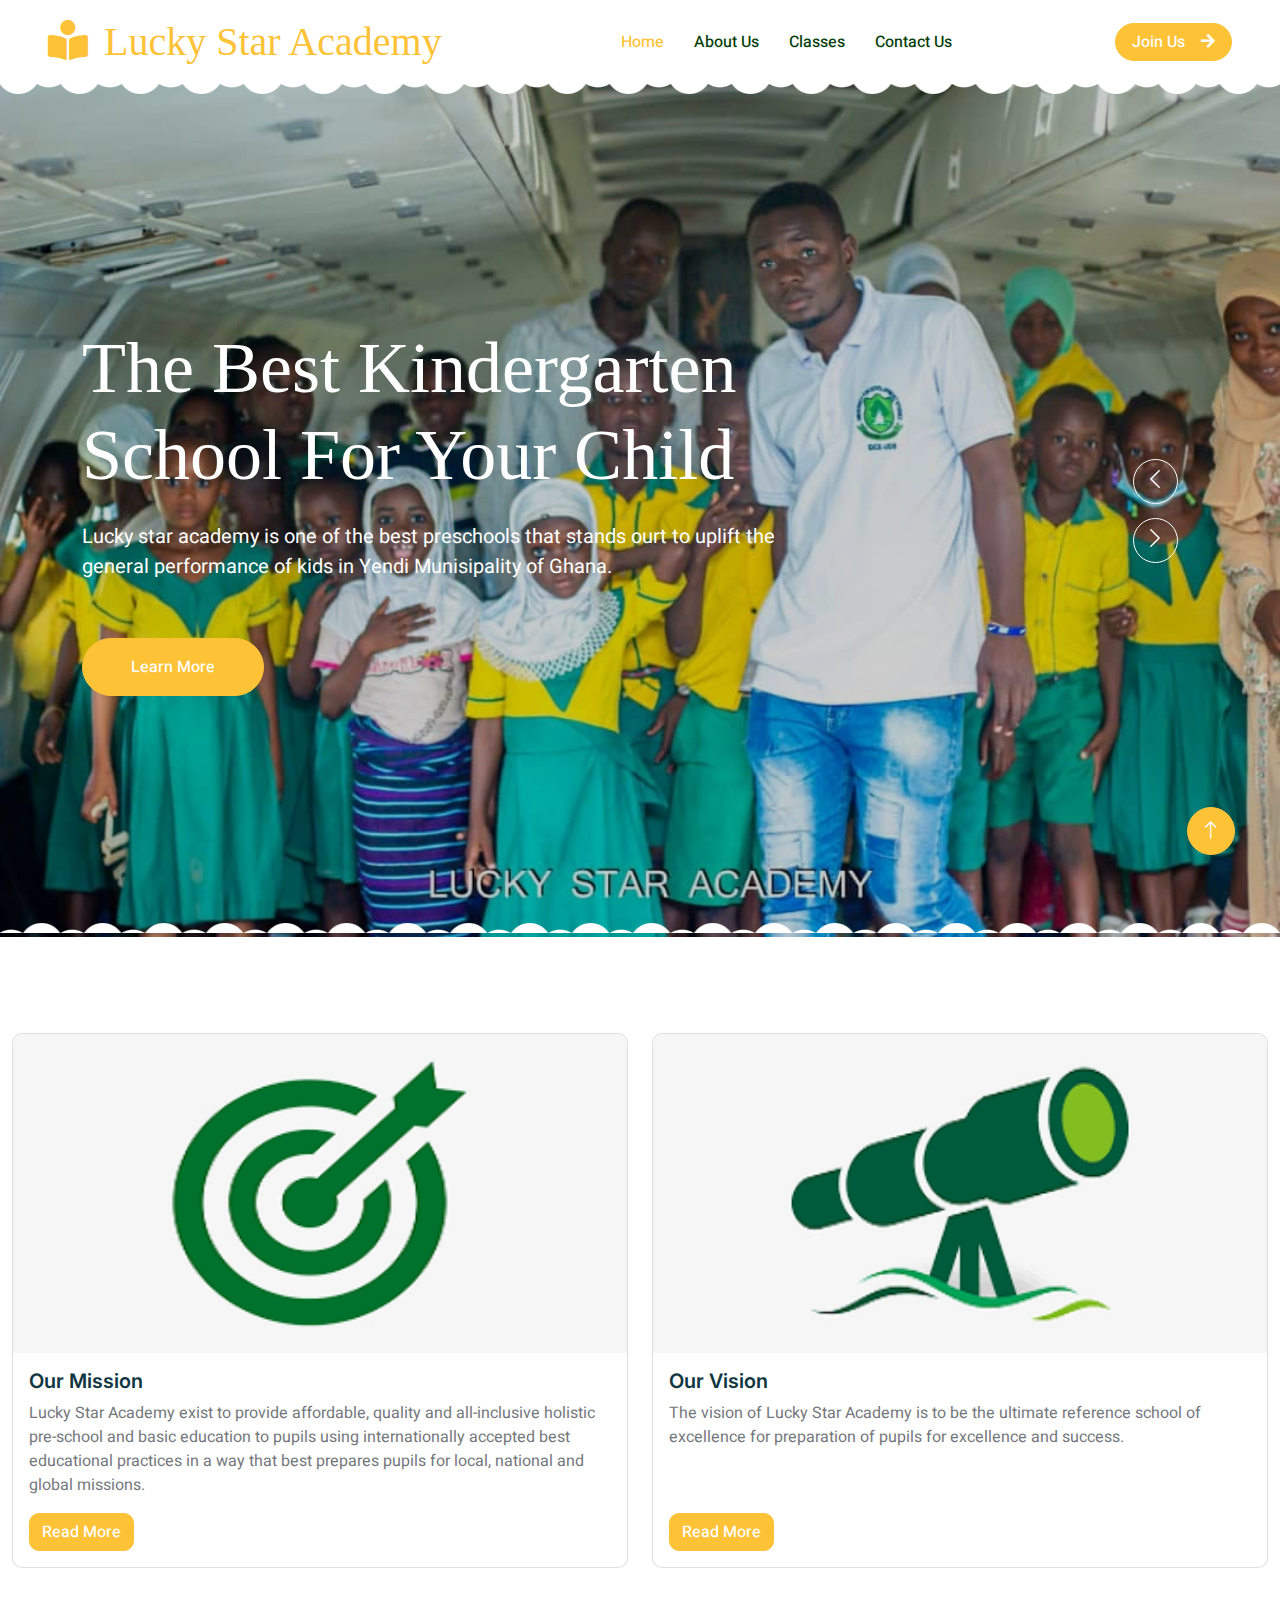
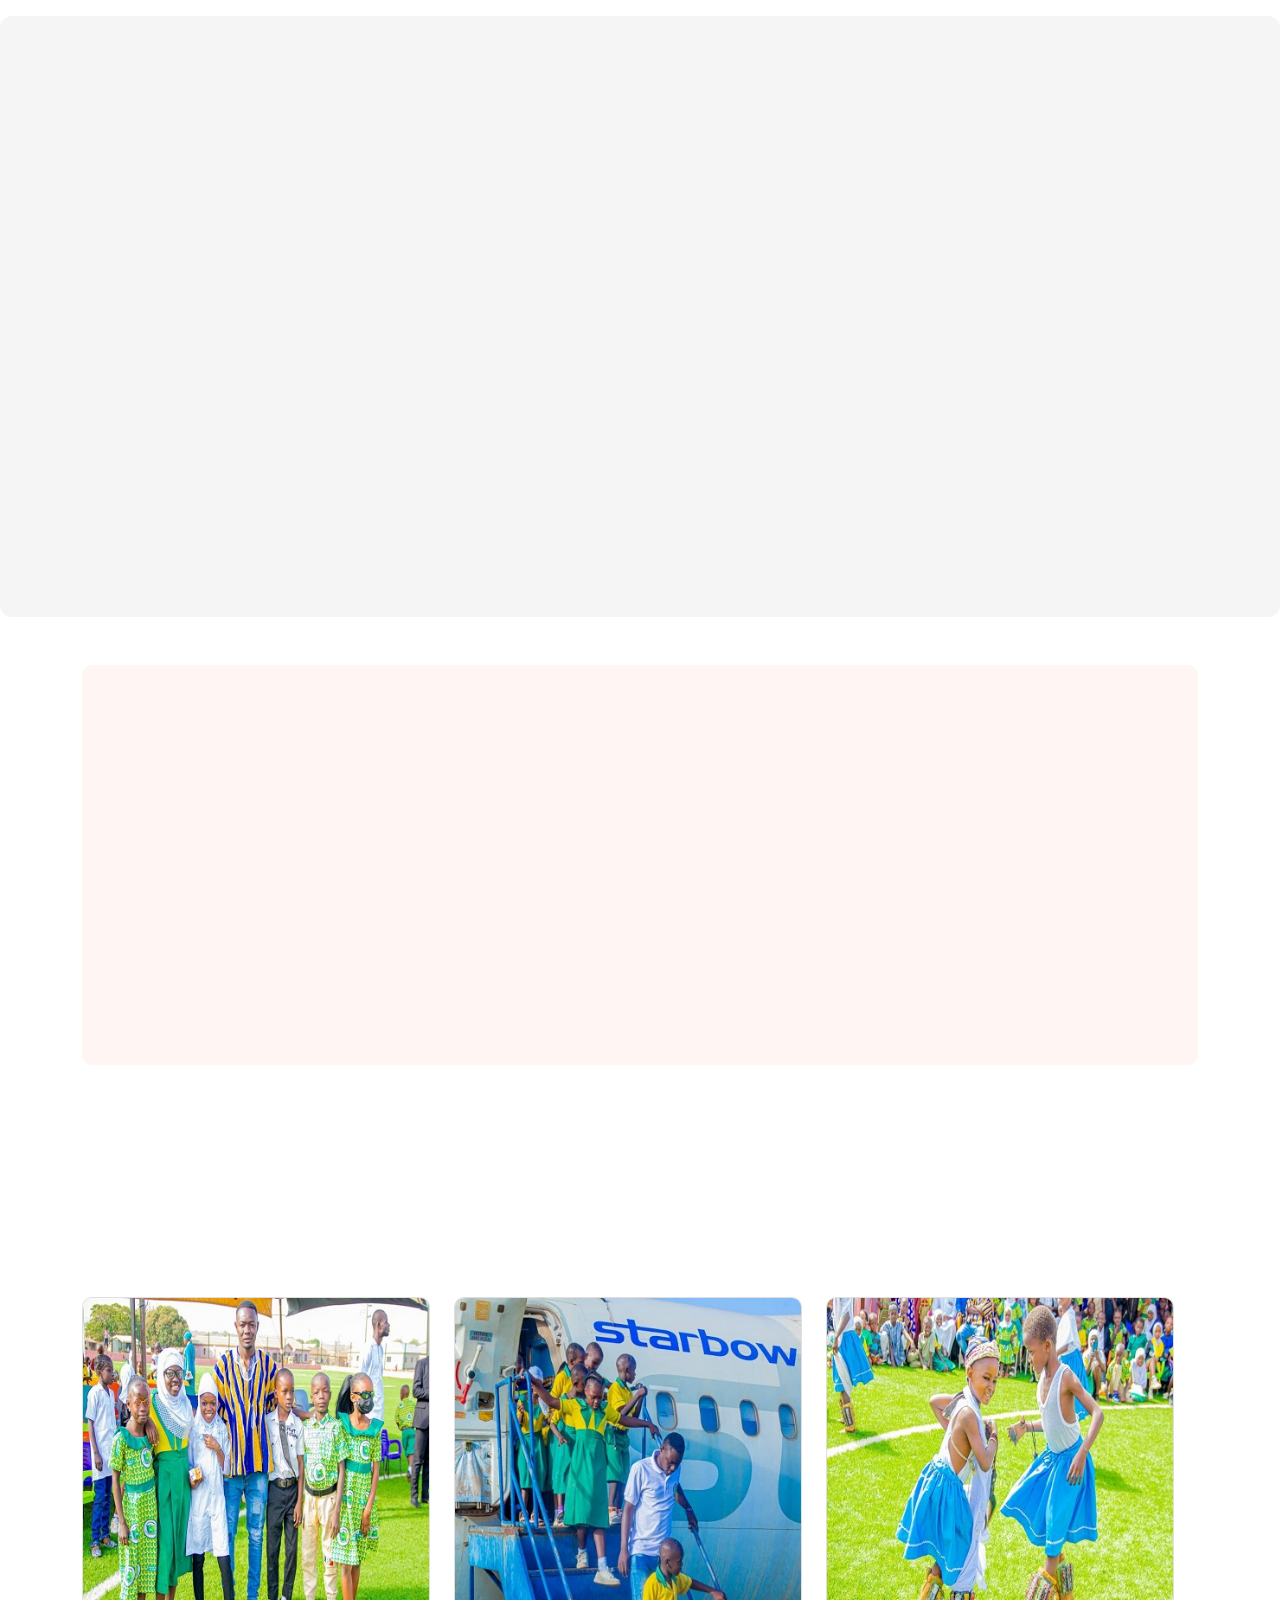
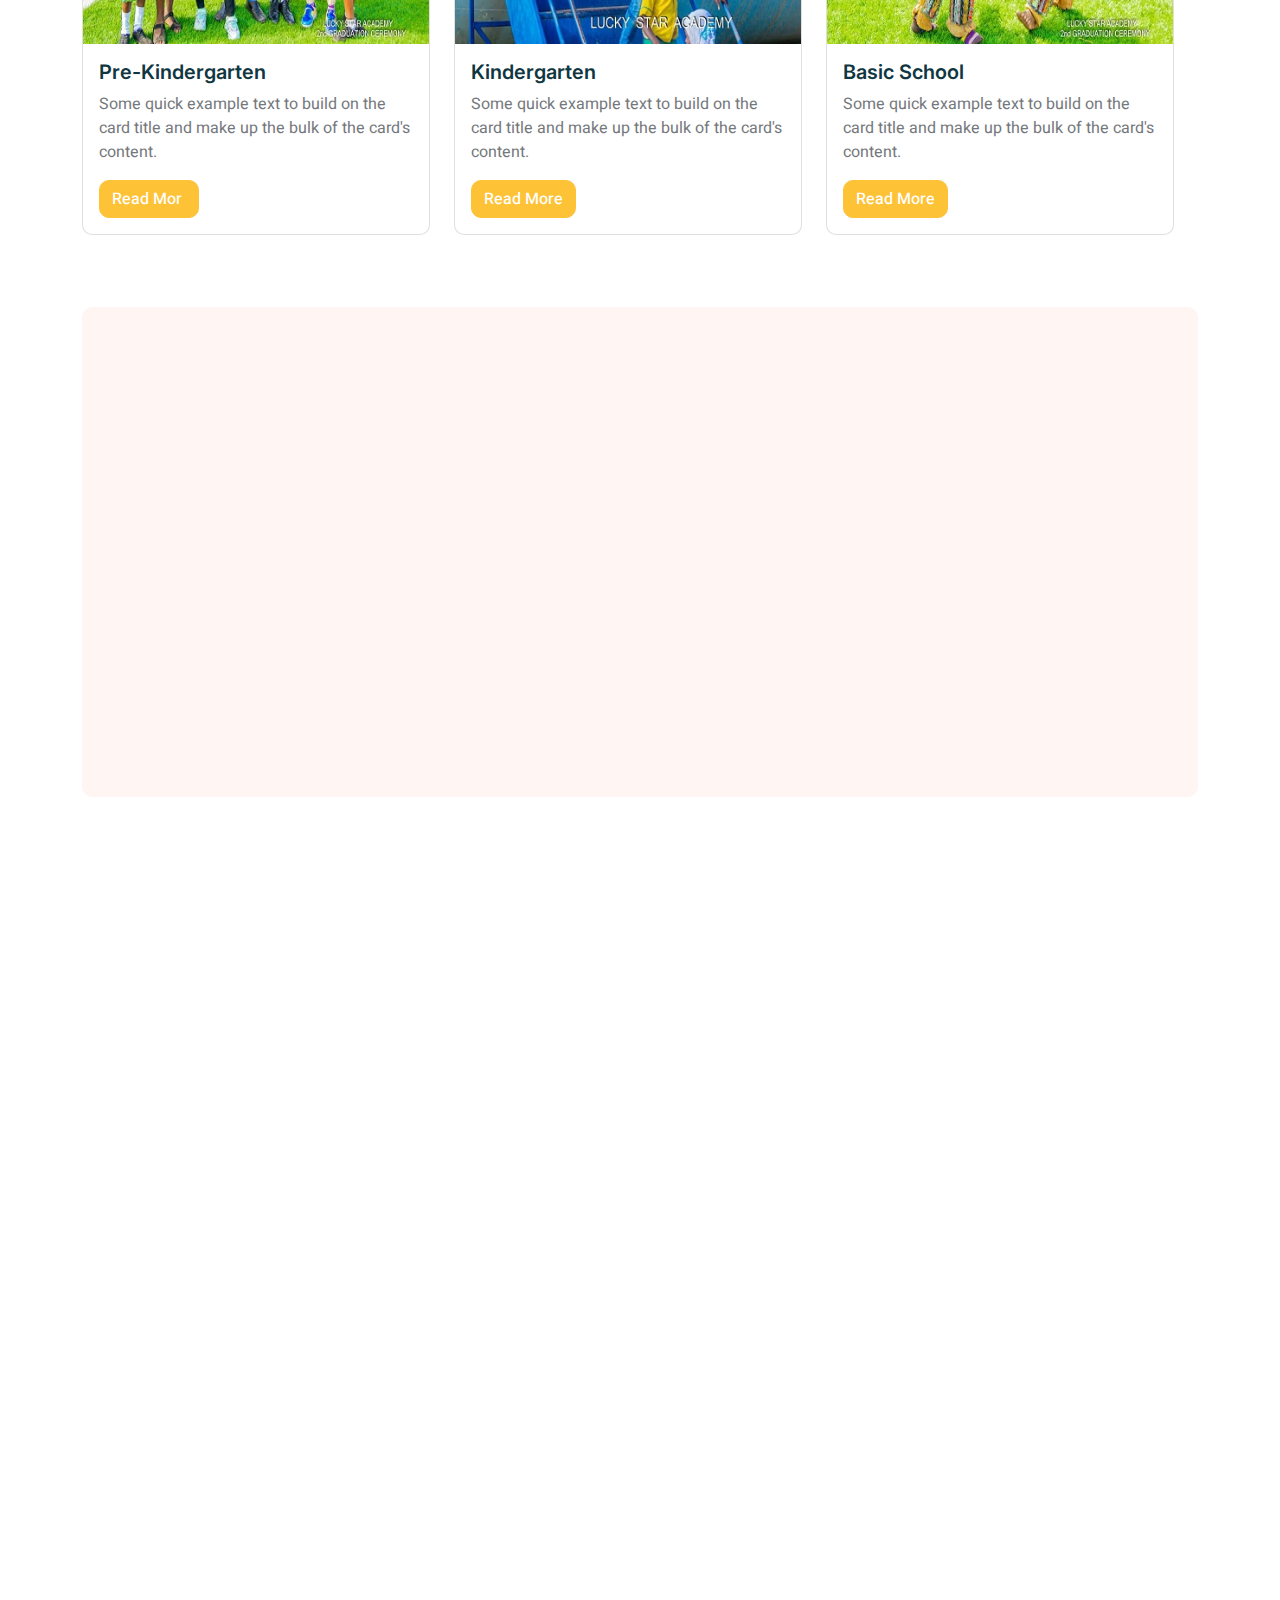
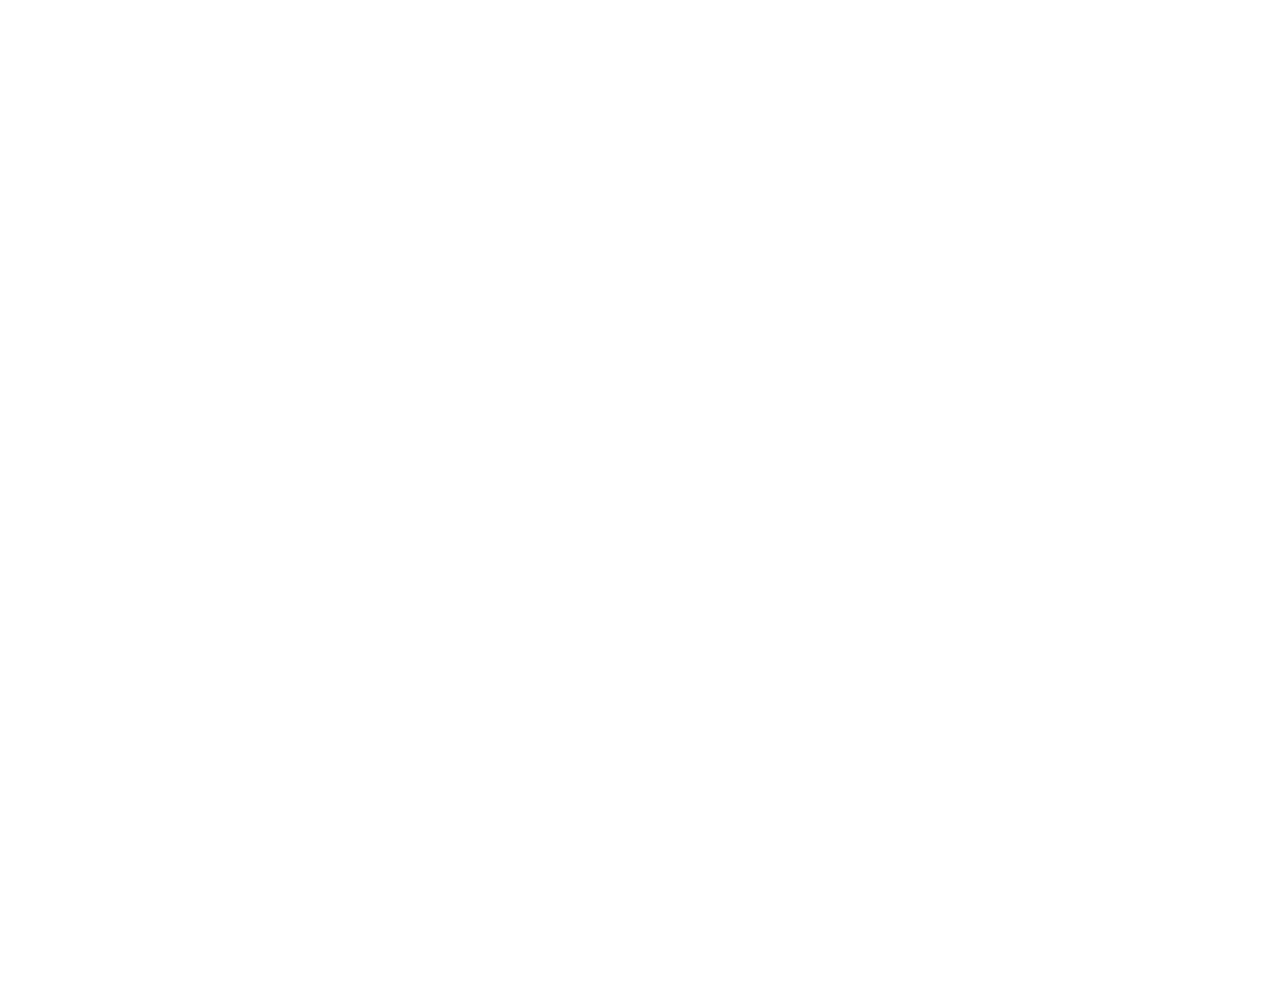
<file: lucky/index.html>
<!DOCTYPE html>
<html lang="en">

<head>
    <meta charset="utf-8">
    <title>Lucky Satar Academy-Yendi</title>
    <meta content="width=device-width, initial-scale=1.0" name="viewport">
    <meta content="" name="keywords">
    <meta content="" name="description">

    <!-- Favicon -->
    <link href="img/favicon.ico" rel="icon">

    <!-- Google Web Fonts -->
    <link rel="preconnect" href="https://fonts.googleapis.com">
    <link rel="preconnect" href="https://fonts.gstatic.com" crossorigin>
    <link href="https://fonts.googleapis.com/css2?family=Heebo:wght@400;500;600&family=Inter:wght@600&family=Lobster+Two:wght@700&display=swap" rel="stylesheet">
    
    <!-- Icon Font Stylesheet -->
    <link href="https://cdnjs.cloudflare.com/ajax/libs/font-awesome/5.10.0/css/all.min.css" rel="stylesheet">
    <link href="https://cdn.jsdelivr.net/npm/bootstrap-icons@1.4.1/font/bootstrap-icons.css" rel="stylesheet">

    <!-- Libraries Stylesheet -->
    <link href="lib/animate/animate.min.css" rel="stylesheet">
    <link href="lib/owlcarousel/assets/owl.carousel.min.css" rel="stylesheet">

    <!-- Customized Bootstrap Stylesheet -->
    <link href="css/bootstrap.min.css" rel="stylesheet">

    <!-- Template Stylesheet -->
    <link href="css/style.css" rel="stylesheet">
</head>

<body>
    <div class="container-xxl bg-white p-0">
        <!-- Spinner Start -->
        <div id="spinner" class="show bg-white position-fixed translate-middle w-100 vh-100 top-50 start-50 d-flex align-items-center justify-content-center">
            <div class="spinner-border text-primary" style="width: 3rem; height: 3rem;" role="status">
                <span class="sr-only">Loading...</span>
            </div>
        </div>
        <!-- Spinner End -->


        <!-- Navbar Start -->
        
        <nav class="navbar navbar-expand-lg bg-white navbar-light sticky-top px-4 px-lg-5 py-lg-0">
            <a href="index.html" class="navbar-brand">
                <h1 class="m-0 text-primary"><i class="fa fa-book-reader me-3"></i>Lucky Star Academy</h1>
            </a>
            <button type="button" class="navbar-toggler" data-bs-toggle="collapse" data-bs-target="#navbarCollapse">
                <span class="navbar-toggler-icon"></span>
            </button>
            <div class="collapse navbar-collapse" id="navbarCollapse" >
                <div class="navbar-nav mx-auto">
                    <a href="index.html" class="nav-item nav-link active">Home</a>
                    <a href="" class="nav-item nav-link">About Us</a>
                    <a href="" class="nav-item nav-link">Classes</a>
                    <a href="" class="nav-item nav-link">Contact Us</a>
                </div>
                <a href="" class="btn btn-primary rounded-pill px-3 d-none d-lg-block">Join Us<i class="fa fa-arrow-right ms-3"></i></a>
            </div>
        </nav>
        <!-- Navbar End -->
        

        <!-- Carousel Start -->
        <div class="container-fluid p-0 mb-5">
            <div class="owl-carousel header-carousel position-relative">
                <div class="owl-carousel-item position-relative">
                    <img class="img-fluid" src="img/lk11.jpg" alt="">
                    <div class="position-absolute top-0 start-0 w-100 h-100 d-flex align-items-center" style="background: rgba(0, 0, 0, .2);">
                        <div class="container">
                            <div class="row justify-content-start">
                                <div class="col-10 col-lg-8">
                                    <h1 class="display-2 text-white animated slideInDown mb-4">The Best Kindergarten School For Your Child</h1>
                                    <p class="fs-5 fw-medium text-white mb-4 pb-2">Lucky star academy is one of the best preschools that stands ourt to uplift the general performance of kids in Yendi Munisipality of Ghana.</p><br>
                                    <a href="" class="btn btn-primary rounded-pill py-sm-3 px-sm-5 me-3 animated slideInLeft">Learn More</a>
                                    <!-- <a href="" class="btn btn-primary rounded-pill py-sm-3 px-sm-5 animated slideInRight">Our Classes</a> -->
                                </div>
                            </div>
                        </div>
                    </div>
                </div>
                <div class="owl-carousel-item position-relative">
                    <img class="img-fluid" src="img/lstargra.jpg" alt="">
                    <div class="position-absolute top-0 start-0 w-100 h-100 d-flex align-items-center" style="background: rgba(0, 0, 0, .2);">
                        <div class="container"><br><br>
                            <div class="row justify-content-start"><br>
                                <div class="col-10 col-lg-8"><br><br>
                                    <h1 class="display-2 text-white animated slideInDown mb-4">Make A Brighter Future For Your Child</h1><br>
                                    <p class="fs-5 fw-medium text-white mb-4 pb-2">Lucky Star targets the core causes of kids low permformances by embracing a holistic approach for lasting transformation that secures a bright future and a higher performances for our kids.</p><br>
                                    <a href="" class="btn btn-primary rounded-pill py-sm-3 px-sm-5 me-3 animated slideInLeft">Learn More</a>
                                    <!-- <a href="" class="btn btn-dark rounded-pill py-sm-3 px-sm-5 animated slideInRight">Our Classes</a> -->
                                </div>
                            </div>
                        </div>
                    </div>
                </div>
            </div>
        </div>
        <!-- Carousel End -->


        <!-- Facilities Start -->
        <div class="container-xxl py-5">
             <div class="row">
    <div class="col-lg-6">
      <div class="card col-md-4 col-lg-12"> <img class="card-img-top" src="img/mission.png" alt="Card image cap">
        <div class="card-body">
          <h5 class="card-title">Our Mission</h5>
          <p class="card-text">Lucky Star Academy exist to provide affordable, quality and all-inclusive holistic pre-school and basic education to pupils using internationally accepted best educational practices in a way that best prepares pupils for local, national and global missions.</p>
          <a href="#" class="btn btn-primary">Read More</a></div>
      </div>
    </div>
    <div class="col-lg-6">
      <div class="card col-md-4 col-lg-12"> <img class="card-img-top" src="img/vision.png" alt="Card image cap">
        <div class="card-body">
          <h5 class="card-title">Our Vision</h5>
          <p class="card-text">The vision of Lucky Star Academy is to be the ultimate reference school of excellence for preparation of pupils for excellence and success.</p><br><br>
          <a href="#" class="btn btn-primary">Read More</a></div>
      </div>
    </div>
  </div>
        </div>
        <!-- Facilities End -->


        <!-- About Start -->
        <div class="container-xxl py-5" style="background-color: whitesmoke; border-radius: 12px; border: 2px; padding-right: 12px; ">
            <div class="container">
                <div class="row g-5 align-items-center">
                    <div class="col-lg-6 wow fadeInUp" data-wow-delay="0.1s">
                        <h1 class="mb-4">Learn More About Our Work And Our Cultural Activities</h1>
                        <p>Tempor erat elitr rebum at clita. Diam dolor diam ipsum sit. Aliqu diam amet diam et eos. Clita erat ipsum et lorem et sit, sed stet lorem sit clita duo justo magna dolore erat amet</p>
                        <p class="mb-4">Our cultural troops have done a number of performance. One of their best performance is what was displayed at Yendi SHS Football Field on Saturday 28th May 2022 during the climax of the YeSHS 50Th Anniversary.
                        With the right training, kids are capable of becoming anything useful to themselves and the society.</p>
                        <div class="row g-4 align-items-center">
                            <div class="col-sm-6">
                                <a class="btn btn-primary rounded-pill py-3 px-5" href="">Read More</a>
                            </div>
                           
                        </div>
                    </div>
                    <div class="col-lg-6 about-img wow fadeInUp" data-wow-delay="0.5s">
                        <div class="row">
                            <div class="col-12 text-center">
                                <img class="img-fluid w-75 rounded-circle bg-light p-3" src="img/l1.jpg" alt="">
                            </div>
                            <div class="col-6 text-start" style="margin-top: -150px;">
                                <img class="img-fluid w-100 rounded-circle bg-light p-3" src="img/lk10.jpg" alt="">
                            </div>
                            <div class="col-6 text-end" style="margin-top: -150px;">
                                <img class="img-fluid w-100 rounded-circle bg-light p-3" src="img/home.jpg" alt="">
                            </div>
                        </div>
                    </div>
                </div>
            </div>
        </div>
        <!-- About End -->


        <!-- Call To Action Start -->
        <div class="container-xxl py-5" >
            <div class="container">
                <div class="bg-light rounded">
                    <div class="row g-0">
                        <div class="col-lg-6 wow fadeIn" data-wow-delay="0.1s" style="min-height: 400px;">
                            <div class="position-relative h-100">
                                <img class="position-absolute w-100 h-100 rounded" src="img/lk5.jpg" style="object-fit: cover;">
                            </div>
                        </div>
                        <div class="col-lg-6 wow fadeIn" data-wow-delay="0.5s">
                            <div class="h-100 d-flex flex-column justify-content-center p-5">
                                <h1 class="mb-4">Our Teaching Staff</h1>
                                <p class="mb-4">The teaching staff comprises professionals who are actively engaged in educating students, such as classroom teachers, special education teachers, and other teachers who teach students in group settings, small groups, or on an individual basis.
                                </p>
                                <a class="btn btn-primary py-3 px-5" href="">Get Started Now<i class="fa fa-arrow-right ms-2"></i></a>
                            </div>
                        </div>
                    </div>
                </div>
            </div>
        </div>
        <!-- Call To Action End -->


        <!-- Classes Start -->
        <div class="container-xxl py-5">
            <div class="container">
                <div class="text-center mx-auto mb-5 wow fadeInUp" data-wow-delay="0.1s" style="max-width: 800px;">
                    <h1 class="mb-3">School Classes</h1>
                    <p>Eirmod sed ipsum dolor sit rebum labore magna erat. Tempor ut dolore lorem kasd vero ipsum sit eirmod sit. Ipsum diam justo sed rebum vero dolor duo.</p>
                </div>
                <div class="row g-4">
					<div class="row">
						   <div class="col-lg-4">
      <div class="card col-md-4 col-lg-12"> <img class="card-img-top" src="img/awardl.jpg" alt="Card image cap">
        <div class="card-body">
          <h5 class="card-title">Pre-Kindergarten&nbsp;</h5>
          <p class="card-text">Some quick example text to build on the card title and make up the bulk of the card's content.</p>
          <a href="#" class="btn btn-primary">Read Mor&nbsp;</a> </div>
      </div>
    </div>
    <div class="col-lg-4">
      <div class="card col-md-4 col-lg-12"> <img class="card-img-top" src="img/lk10.jpg" alt="Card image cap">
        <div class="card-body">
          <h5 class="card-title">Kindergarten</h5>
          <p class="card-text">Some quick example text to build on the card title and make up the bulk of the card's content.</p>
          <a href="#" class="btn btn-primary">Read More</a> </div>
      </div>
    &nbsp;</div>
    <div class="col-lg-4">
      <div class="card col-md-4 col-lg-12"> <img class="card-img-top" src="img/luckgra.jpg" alt="Card image cap">
        <div class="card-body">
          <h5 class="card-title">Basic School</h5>
          <p class="card-text">Some quick example text to build on the card title and make up the bulk of the card's content.</p>
          <a href="#" class="btn btn-primary">Read More</a> </div>
      </div>
    &nbsp;</div>
  					</div>
            </div>
        </div>
        <!-- Classes End -->


        <!-- Appointment Start -->
        <div class="container-xxl py-5">
            <div class="container">
                <div class="bg-light rounded">
                    <div class="row g-0">
                        <div class="col-lg-6 wow fadeIn" data-wow-delay="0.1s">
                            <div class="h-100 d-flex flex-column justify-content-center p-5">
                                <h1 class="mb-4">Make Appointment</h1>
                                <form>
                                    <div class="row g-3">
                                        <div class="col-sm-6">
                                            <div class="form-floating">
                                                <input type="text" class="form-control border-0" id="gname" placeholder="Gurdian Name">
                                                <label for="gname">Gurdian Name</label>
                                            </div>
                                        </div>
                                        <div class="col-sm-6">
                                            <div class="form-floating">
                                                <input type="email" class="form-control border-0" id="gmail" placeholder="Gurdian Email">
                                                <label for="gmail">Gurdian Email</label>
                                            </div>
                                        </div>
                                        <div class="col-sm-6">
                                            <div class="form-floating">
                                                <input type="text" class="form-control border-0" id="cname" placeholder="Child Name">
                                                <label for="cname">Child Name</label>
                                            </div>
                                        </div>
                                        <div class="col-sm-6">
                                            <div class="form-floating">
                                                <input type="text" class="form-control border-0" id="cage" placeholder="Child Age">
                                                <label for="cage">Child Age</label>
                                            </div>
                                        </div>
                                        <div class="col-12">
                                            <div class="form-floating">
                                                <textarea class="form-control border-0" placeholder="Leave a message here" id="message" style="height: 100px"></textarea>
                                                <label for="message">Message</label>
                                            </div>
                                        </div>
                                        <div class="col-12">
                                            <button class="btn btn-primary w-100 py-3" type="submit">Submit</button>
                                        </div>
                                    </div>
                                </form>
                            </div>
                        </div>
                        <div class="col-lg-6 wow fadeIn" data-wow-delay="0.5s" style="min-height: 400px;">
                            <div class="position-relative h-100">
                                <img class="position-absolute w-100 h-100 rounded" src="img/appointment.png" style="object-fit: cover;">
                            </div>
                        </div>
                    </div>
                </div>
            </div>
        </div>
        <!-- Appointment End -->


        <!-- Team Start -->
        <div class="container-xxl py-5">
            <div class="container">
                <div class="text-center mx-auto mb-5 wow fadeInUp" data-wow-delay="0.1s" style="max-width: 600px;">
                    <h1 class="mb-3">Popular Teachers</h1>
                    <p>Eirmod sed ipsum dolor sit rebum labore magna erat. Tempor ut dolore lorem kasd vero ipsum sit
                        eirmod sit. Ipsum diam justo sed rebum vero dolor duo.</p>
                </div>
                <div class="row g-4">
                    <div class="col-lg-4 col-md-6 wow fadeInUp" data-wow-delay="0.1s">
                        <div class="team-item position-relative">
                            <img src="img/teach-01.jpg" alt="" width="984" height="1722" class="img-fluid rounded-circle w-75">
                            <div class="team-text">
                                <h3>Full Name</h3>
                                <p>Designation</p>
                                <div class="d-flex align-items-center">
                                    <a class="btn btn-square btn-primary mx-1" href=""><i class="fab fa-facebook-f"></i></a>
                                    <a class="btn btn-square btn-primary  mx-1" href=""><i class="fab fa-twitter"></i></a>
                                    <a class="btn btn-square btn-primary  mx-1" href=""><i class="fab fa-instagram"></i></a>
                                </div>
                            </div>
                        </div>
                    </div>
                    <div class="col-lg-4 col-md-6 wow fadeInUp" data-wow-delay="0.3s">
                        <div class="team-item position-relative">
                            <img class="img-fluid rounded-circle w-75" src="img/teach-02.jpg" alt="">
                            <div class="team-text">
                                <h3>Full Name</h3>
                                <p>Designation</p>
                                <div class="d-flex align-items-center">
                                    <a class="btn btn-square btn-primary mx-1" href=""><i class="fab fa-facebook-f"></i></a>
                                    <a class="btn btn-square btn-primary  mx-1" href=""><i class="fab fa-twitter"></i></a>
                                    <a class="btn btn-square btn-primary  mx-1" href=""><i class="fab fa-instagram"></i></a>
                                </div>
                            </div>
                        </div>
                    </div>
                    <div class="col-lg-4 col-md-6 wow fadeInUp" data-wow-delay="0.5s">
                        <div class="team-item position-relative">
                            <img class="img-fluid rounded-circle w-75" src="img/teach-03.jpg" alt="">
                            <div class="team-text">
                                <h3>Full Name</h3>
                                <p>Designation</p>
                                <div class="d-flex align-items-center">
                                    <a class="btn btn-square btn-primary mx-1" href=""><i class="fab fa-facebook-f"></i></a>
                                    <a class="btn btn-square btn-primary  mx-1" href=""><i class="fab fa-twitter"></i></a>
                                    <a class="btn btn-square btn-primary  mx-1" href=""><i class="fab fa-instagram"></i></a>
                                </div>
                            </div>
                        </div>
                    </div>
                </div>
            </div>
        </div>
        <!-- Team End -->


        <!-- Testimonial Start -->
        <div class="container-xxl py-5">
            <div class="container">
                <div class="text-center mx-auto mb-5 wow fadeInUp" data-wow-delay="0.1s" style="max-width: 600px;">
                    <h1 class="mb-3">Our Clients Say!</h1>
                    <p>Eirmod sed ipsum dolor sit rebum labore magna erat. Tempor ut dolore lorem kasd vero ipsum sit eirmod sit. Ipsum diam justo sed rebum vero dolor duo.</p>
                </div>
                <div class="owl-carousel testimonial-carousel wow fadeInUp" data-wow-delay="0.1s">
                    <div class="testimonial-item bg-light rounded p-5">
                        <p class="fs-5">Tempor stet labore dolor clita stet diam amet ipsum dolor duo ipsum rebum stet dolor amet diam stet. Est stet ea lorem amet est kasd kasd erat eos</p>
                        <div class="d-flex align-items-center bg-white me-n5" style="border-radius: 50px 0 0 50px;">
                            <img class="img-fluid flex-shrink-0 rounded-circle" src="img/teach-01.jpg" style="width: 90px; height: 90px;">
                            <div class="ps-3">
                                <h3 class="mb-1">Abdulai</h3>
                                <span>Profession</span>
                            </div>
                            <i class="fa fa-quote-right fa-3x text-primary ms-auto d-none d-sm-flex"></i>
                        </div>
                    </div>
                    <div class="testimonial-item bg-light rounded p-5">
                        <p class="fs-5">Tempor stet labore dolor clita stet diam amet ipsum dolor duo ipsum rebum stet dolor amet diam stet. Est stet ea lorem amet est kasd kasd erat eos</p>
                        <div class="d-flex align-items-center bg-white me-n5" style="border-radius: 50px 0 0 50px;">
                            <img class="img-fluid flex-shrink-0 rounded-circle" src="img/teach-01.jpg" style="width: 90px; height: 90px;">
                            <div class="ps-3">
                                <h3 class="mb-1">Abdulai</h3>
                                <span>Profession</span>
                            </div>
                            <i class="fa fa-quote-right fa-3x text-primary ms-auto d-none d-sm-flex"></i>
                        </div>
                    </div>
                    <div class="testimonial-item bg-light rounded p-5">
                        <p class="fs-5">Tempor stet labore dolor clita stet diam amet ipsum dolor duo ipsum rebum stet dolor amet diam stet. Est stet ea lorem amet est kasd kasd erat eos</p>
                        <div class="d-flex align-items-center bg-white me-n5" style="border-radius: 50px 0 0 50px;">
                            <img class="img-fluid flex-shrink-0 rounded-circle" src="img/teach-01.jpg" style="width: 90px; height: 90px;">
                            <div class="ps-3">
                                <h3 class="mb-1">Abdulai</h3>
                                <span>Profession</span>
                            </div>
                            <i class="fa fa-quote-right fa-3x text-primary ms-auto d-none d-sm-flex"></i>
                        </div>
                    </div>
                </div>
            </div>
        </div>
        <!-- Testimonial End -->


        <!-- Footer Start -->
        <div class="container-fluid bg-dark text-white-50 footer pt-5 mt-5 wow fadeIn" data-wow-delay="0.1s">
            <div class="container py-5">
                <div class="row g-5">
                    <div class="col-lg-3 col-md-6">
                      <h3 class="text-white mb-4">Get In Touch</h3>
                        <p class="mb-2"><i class="fa fa-map-marker-alt me-3"></i>Yendi, Northern Region Ghana, W/Africa</p>
                        <p class="mb-2"><i class="fa fa-phone-alt me-3"></i>+233&nbsp; 547 843 616</p>
                        <p class="mb-2"><i class="fa fa-envelope me-3"></i>school.luckystar@gmail.com</p>
                        <div class="d-flex pt-2">
                            <a class="btn btn-outline-light btn-social" href=""><i class="fab fa-twitter"></i></a>
                            <a class="btn btn-outline-light btn-social" href=""><i class="fab fa-facebook-f"></i></a>
                            <a class="btn btn-outline-light btn-social" href=""><i class="fab fa-youtube"></i></a>
                            <a class="btn btn-outline-light btn-social" href=""><i class="fab fa-linkedin-in"></i></a>
                        </div>
                    </div>
                  <div class="col-lg-3 col-md-6">
                        <h3 class="text-white mb-4">Quick Links</h3>
                        <a class="btn btn-link text-white-50" href="">About Us</a>
                        <a class="btn btn-link text-white-50" href="">Contact Us</a>
                        <a class="btn btn-link text-white-50" href="">Our Services</a>
                        <a class="btn btn-link text-white-50" href="">Privacy Policy</a>
                        <a class="btn btn-link text-white-50" href="">Terms & Condition</a>
                    </div>
                    <div class="col-lg-3 col-md-6">
                        <h3 class="text-white mb-4">Photo Gallery</h3>
                        <div class="row g-2 pt-2">
                            <div class="col-4">
                                <img class="img-fluid rounded bg-light p-1" src="img/l1.jpg" alt="">
                            </div>
                            <div class="col-4">
                                <img class="img-fluid rounded bg-light p-1" src="img/lk9.jpg" alt="">
                            </div>
                            <div class="col-4">
                                <img class="img-fluid rounded bg-light p-1" src="img/lk8.jpg" alt="">
                            </div>
                            <div class="col-4">
                                <img class="img-fluid rounded bg-light p-1" src="img/luckgra.jpg" alt="">
                            </div>
                            <div class="col-4">
                                <img class="img-fluid rounded bg-light p-1" src="img/lstar.jpg" alt="">
                            </div>
                            <div class="col-4">
                                <img class="img-fluid rounded bg-light p-1" src="img/lk10.jpg" alt="">
                            </div>
                        </div>
                    </div>
                    <div class="col-lg-3 col-md-6">
                        <h3 class="text-white mb-4">Newsletter</h3>
                        <p>Dolor amet sit justo amet elitr clita ipsum elitr est.</p>
                        <div class="position-relative mx-auto" style="max-width: 400px;">
                            <input class="form-control bg-transparent w-100 py-3 ps-4 pe-5" type="text" placeholder="Your email">
                            <button type="button" class="btn btn-primary py-2 position-absolute top-0 end-0 mt-2 me-2">SignUp</button>
                        </div>
                    </div>
                </div>
            </div>
            <div class="container">
                <div class="copyright">
                    <div class="row">
                      <div class="col-md-6 text-center text-md-start mb-3 mb-md-0">
                            &copy; Lucky Star Academy, <a class="border-bottom" href="#">&nbsp;</a>All Right Reserved.
                            <!--/*** This template is free as long as you keep the footer author’s credit link/attribution link/backlink. If you'd like to use the template without the footer author’s credit link/attribution link/backlink, you can purchase the Credit Removal License from "https://htmlcodex.com/credit-removal". Thank you for your support. ***/--> 
                            <a class="border-bottom" href="https://htmlcodex.com">&nbsp;</a>
                            <br> 
                        </div>
                        <div class="col-md-6 text-center text-md-end">
                            <div class="footer-menu">
                                <a href="">Home</a>
                                <a href="">Cookies</a>
                                <a href="">Help</a>
                                <a href="">FQAs</a>
                            </div>
                        </div>
                    </div>
                </div>
            </div>
        </div>
        <!-- Footer End -->


        <!-- Back to Top -->
        <a href="#" class="btn btn-lg btn-primary btn-lg-square back-to-top"><i class="bi bi-arrow-up"></i></a>
    </div>

    <!-- JavaScript Libraries -->
    <script src="https://code.jquery.com/jquery-3.4.1.min.js"></script>
    <script src="https://cdn.jsdelivr.net/npm/bootstrap@5.0.0/dist/js/bootstrap.bundle.min.js"></script>
    <script src="lib/wow/wow.min.js"></script>
    <script src="lib/easing/easing.min.js"></script>
    <script src="lib/waypoints/waypoints.min.js"></script>
    <script src="lib/owlcarousel/owl.carousel.min.js"></script>

    <!-- Template Javascript -->
    <script src="js/main.js"></script>
</body>

</html>
</file>
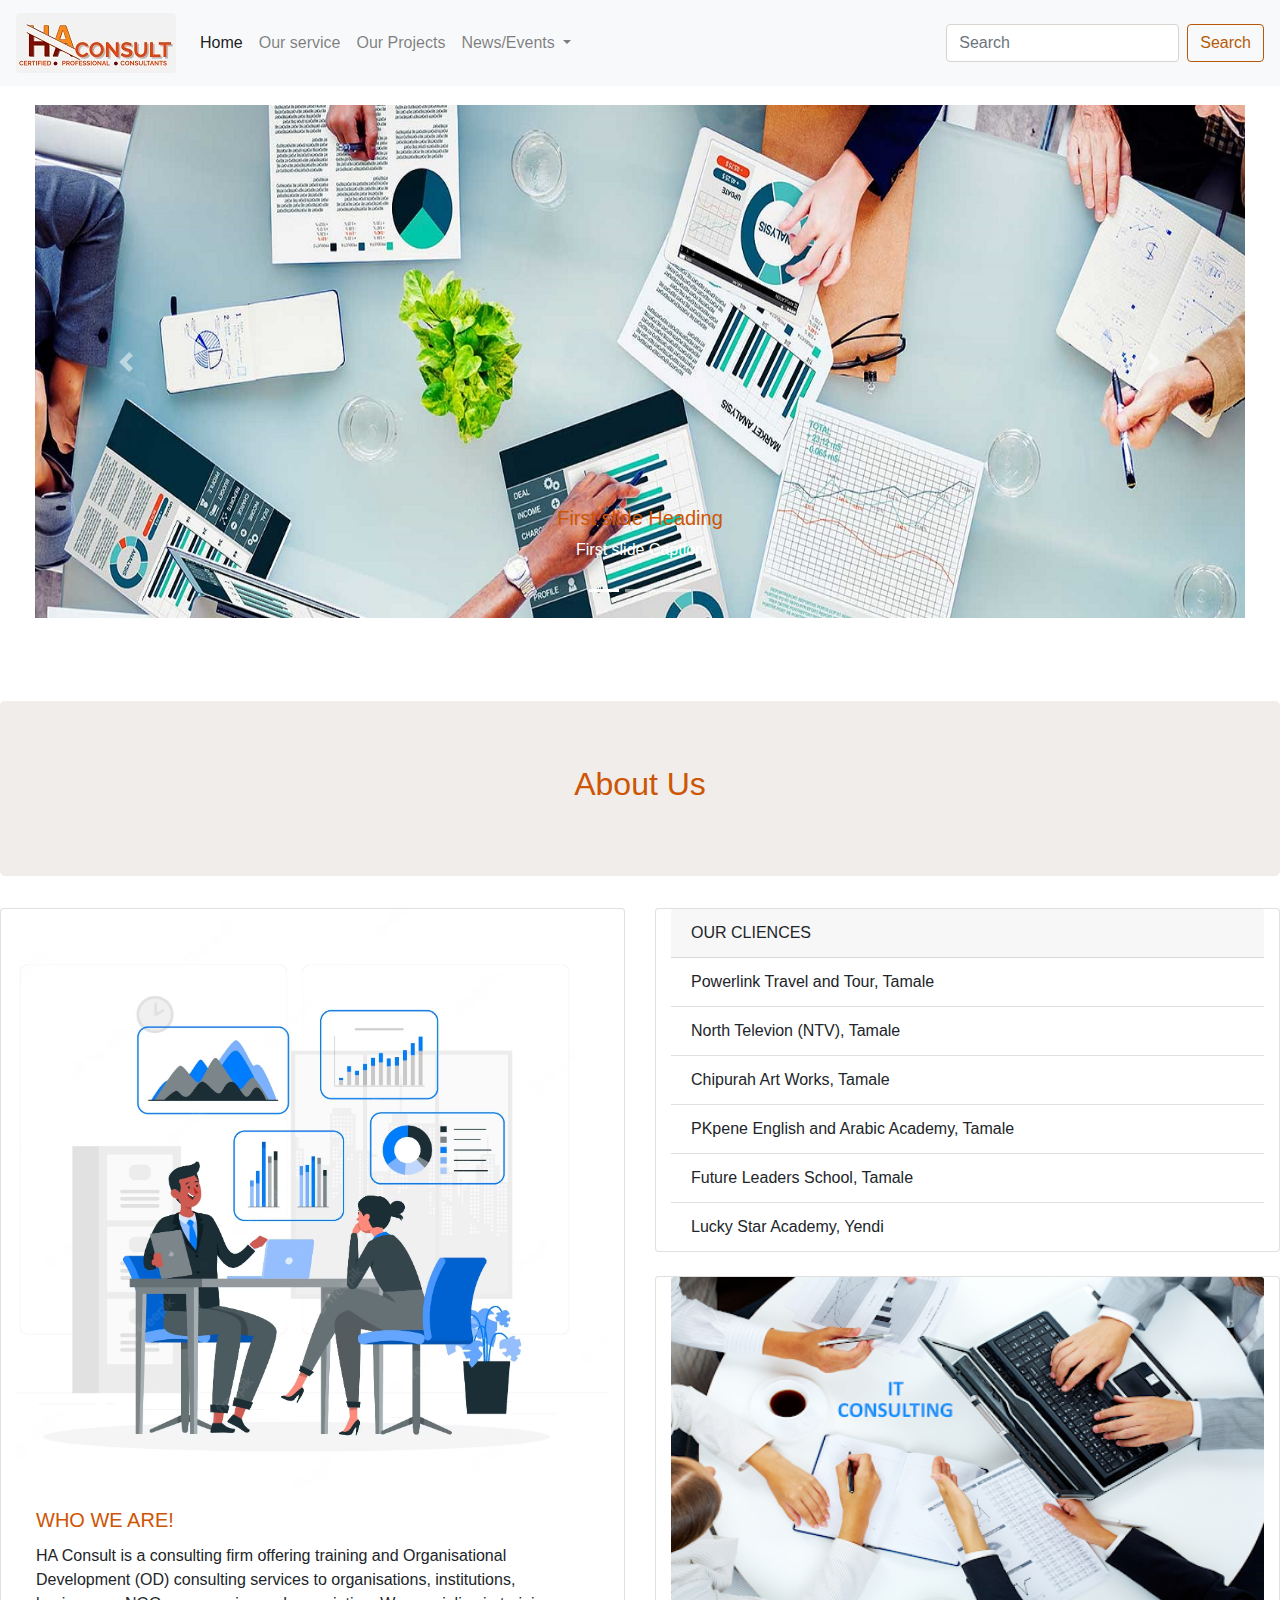
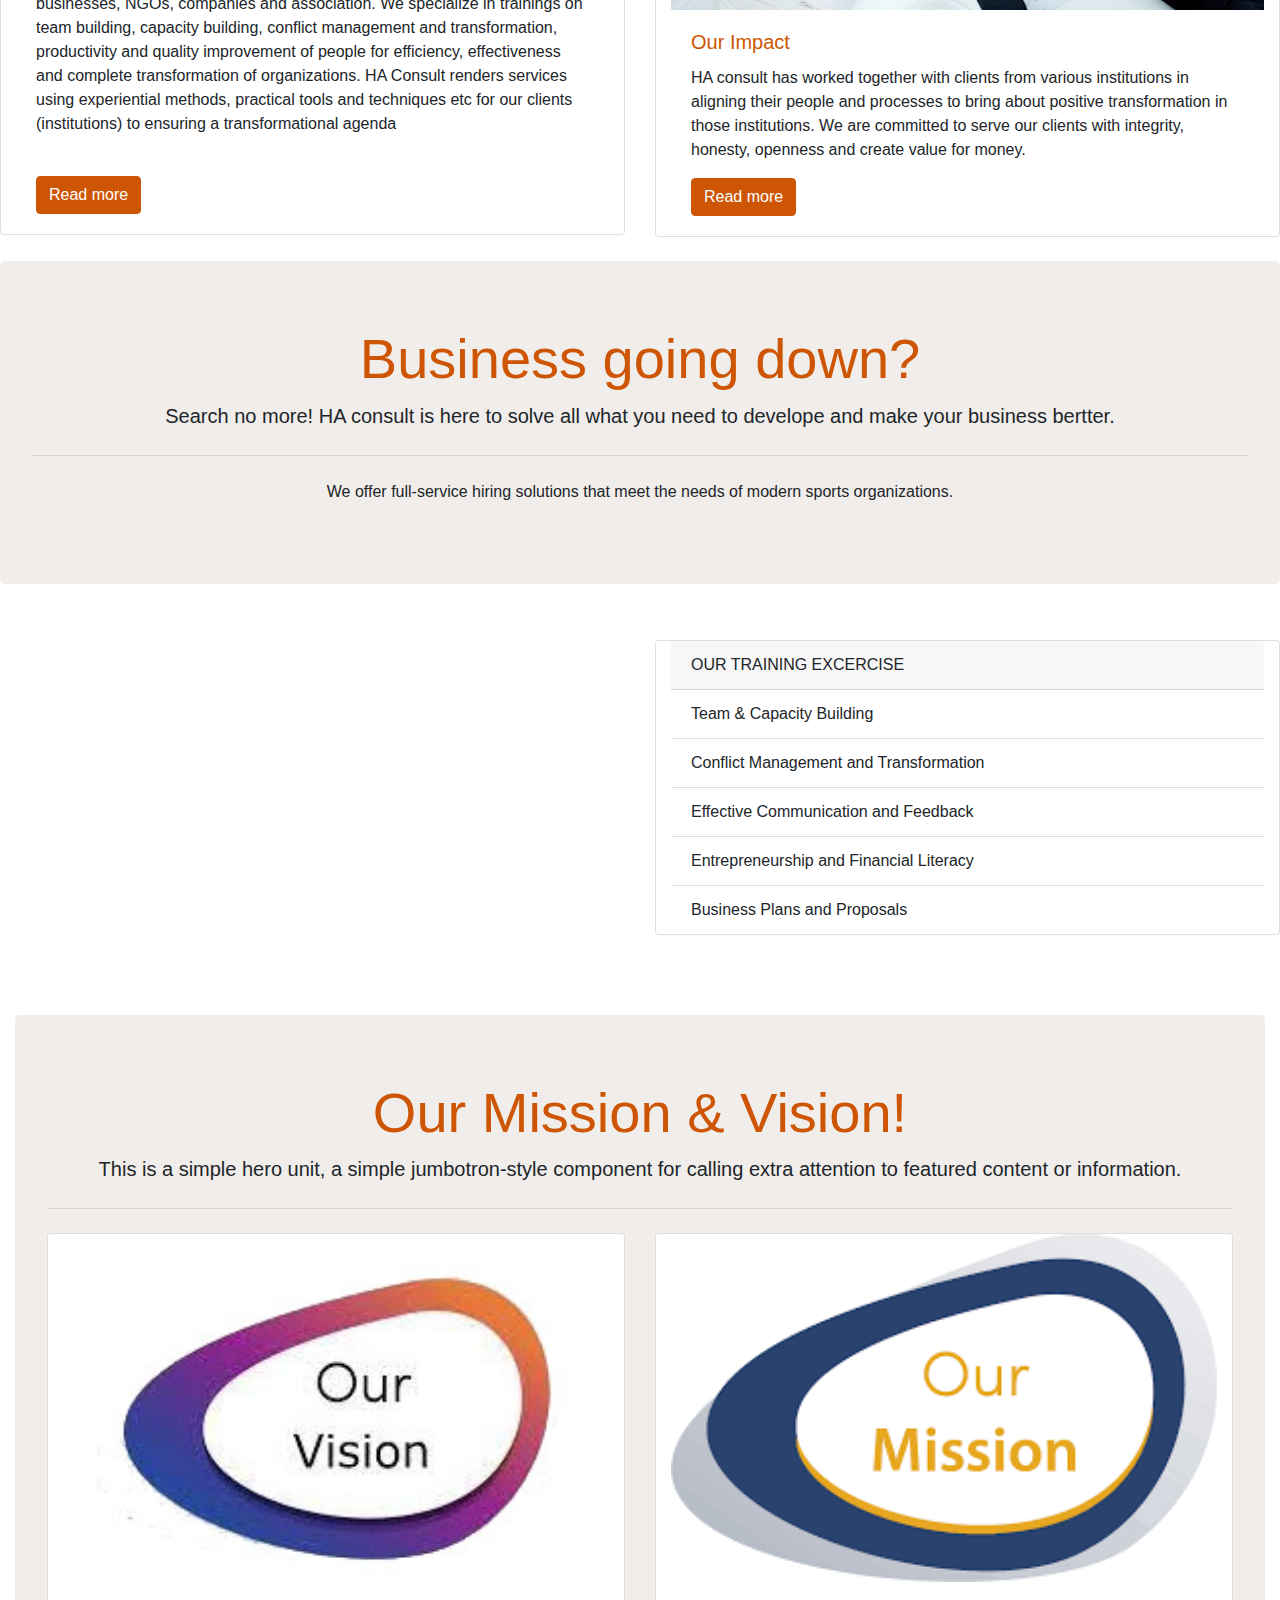
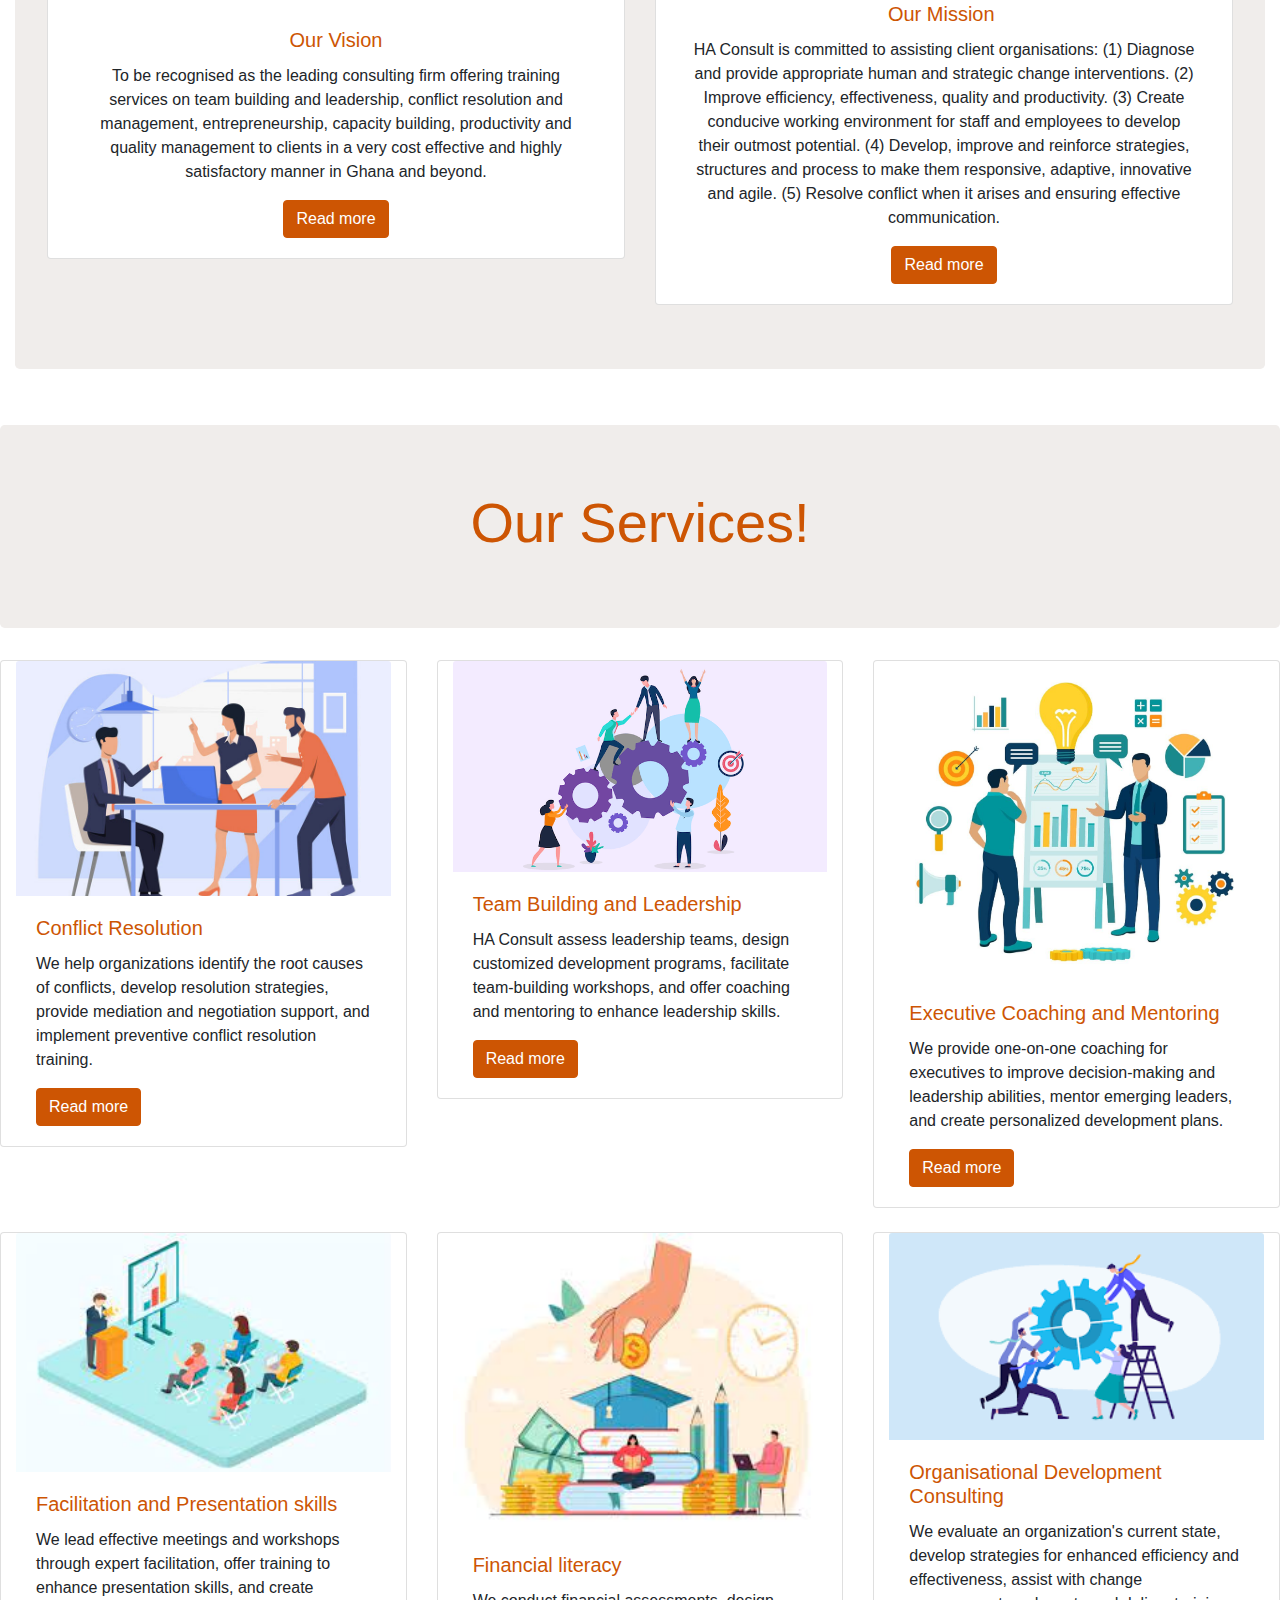
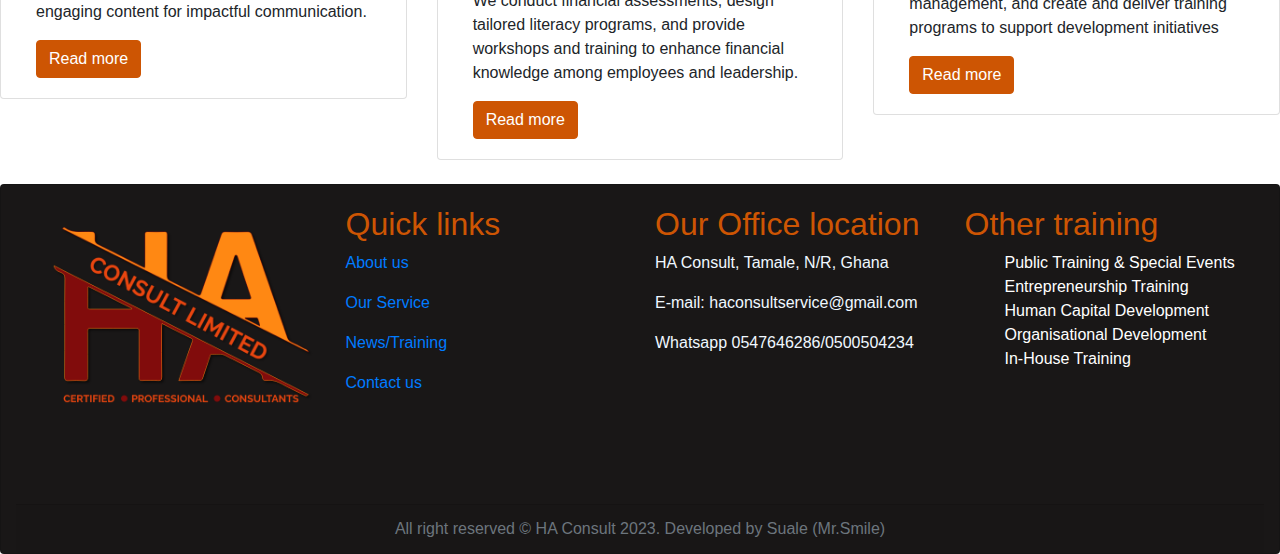
<file: haconsult.com/indext.html>
<!DOCTYPE html>
<html lang="en">
  <head>
    <meta charset="utf-8">
	<meta http-equiv="X-UA-Compatible" content="IE=edge">
	<meta name="viewport" content="width=device-width, initial-scale=1">
    <title>haconsult</title>
    <!-- Bootstrap -->
	<link href="css/bootstrap-4.4.1.css" rel="stylesheet">
	
  </head>
<body style="padding-top: 70px">
  	<!-- body code goes here -->


	<!-- jQuery (necessary for Bootstrap's JavaScript plugins) --> 
	<script src="js/jquery-3.4.1.min.js"></script>

	<!-- Include all compiled plugins (below), or include individual files as needed -->
	<script src="js/popper.min.js"></script> 
<script src="js/bootstrap-4.4.1.js"></script>
	<nav class="navbar fixed-top navbar-expand-lg navbar-light bg-light"> <a class="navbar-brand" href="#"><img src="images/Companyname.jpg" class="rounded img-fluid" alt="Placeholder image" style="margin: auto"></a>
	  <button class="navbar-toggler" type="button" data-toggle="collapse" data-target="#navbarSupportedContent1" aria-controls="navbarSupportedContent1" aria-expanded="false" aria-label="Toggle navigation"> <span class="navbar-toggler-icon"></span> </button>
	  <div class="collapse navbar-collapse" id="navbarSupportedContent1">
	    <ul class="navbar-nav mr-auto">
	      <li class="nav-item active"> <a class="nav-link" href="#">Home <span class="sr-only">(current)</span></a> </li>
	      <li class="nav-item"> <a class="nav-link" href="#">Our service</a> </li>
	      <li class="nav-item"> <a class="nav-link " href="#">Our Projects</a> </li>
		  <li class="nav-item dropdown"> <a class="nav-link dropdown-toggle" href="#" id="navbarDropdown1" role="button" data-toggle="dropdown" aria-haspopup="true" aria-expanded="false"> News/Events </a>
	        <div class="dropdown-menu" aria-labelledby="navbarDropdown1"> <a class="dropdown-item" href="#">News</a> <a class="dropdown-item" href="#">Events</a>
            <div class="dropdown-divider"></div>
	          
          </li>
        </ul>
	    <form class="form-inline my-2 my-lg-0">
	      <input class="form-control mr-sm-2" type="search" placeholder="Search" aria-label="Search">
	      <button class="btn btn-outline-success my-2 my-sm-0" type="submit">Search</button>
        </form>
      </div>
</nav>
<div id="carouselExampleIndicators1" class="carousel slide" data-ride="carousel" style="background-color: grey">
	  <ol class="carousel-indicators">
	    <li data-target="#carouselExampleIndicators1" data-slide-to="0" class="active"></li>
	    <li data-target="#carouselExampleIndicators1" data-slide-to="1"></li>
	    <li data-target="#carouselExampleIndicators1" data-slide-to="2"></li>
      </ol>
	  <div class="carousel-inner" role="listbox">
	    <div class="carousel-item active"> <img class="d-block mx-auto" src="images/consulting.jpg" alt="First slide">
	      <div class="carousel-caption">
	        <h5>First slide Heading</h5>
	        <p>First slide Caption</p>
          </div>
        </div>
	    <div class="carousel-item"> <img class="d-block mx-auto" src="images/consult.jpeg" alt="Second slide">
	      <div class="carousel-caption">
	        <h5>Second slide Heading</h5>
	        <p>Second slide Caption</p>
          </div>
        </div>
	    <div class="carousel-item"> <img class="d-block mx-auto" src="images/ConsultingServices.webp" alt="Third slide">
	      <div class="carousel-caption">
	        <h5>Third slide Heading</h5>
	        <p>Third slide Caption</p>
          </div>
        </div>
      </div>
	  <a class="carousel-control-prev" href="#carouselExampleIndicators1" role="button" data-slide="prev"> <span class="carousel-control-prev-icon" aria-hidden="true"></span> <span class="sr-only">Previous</span> </a> <a class="carousel-control-next" href="#carouselExampleIndicators1" role="button" data-slide="next"> <span class="carousel-control-next-icon" aria-hidden="true"></span> <span class="sr-only">Next</span> </a> </div>  <br><br>
    <div class="jumbotron">
        <h2>About Us</h2>
</div>
<!--	end of nav-->
<!--	two collum -->
<div class="row">
  <div class="col-md-6" > 
<!--		  card-->
	    <div class="card col-md-4"> <img class="card-img-top" src="images/consult-ab.png" alt="Card image cap">
	      <div class="card-body">
	        <h5 class="card-title">WHO WE ARE!</h5>
	        <p class="card-text">HA Consult is a consulting firm offering training and Organisational Development (OD) consulting services to organisations, institutions, businesses, NGOs, companies and association. We specialize in trainings on team building, capacity building, conflict management and transformation, productivity and quality improvement of people for efficiency, effectiveness and complete transformation of organizations. HA Consult renders services using experiential methods, practical tools and techniques etc for our clients (institutions) to ensuring a transformational agenda</p><br>
	        <a href="#" class="btn btn-primary">Read more</a> </div>
        </div>
<!--		  end of card-->
  </div>
      <div class="col-md-6">
        <div class="card col-md-4">
          <div class="card-header"> OUR CLIENCES </div>
          <ul class="list-group list-group-flush">
            <li class="list-group-item">Powerlink Travel and Tour, Tamale</li>
            <li class="list-group-item">North Televion (NTV), Tamale</li>
            <li class="list-group-item">Chipurah Art Works, Tamale</li>
            <li class="list-group-item">PKpene English and Arabic Academy, Tamale</li>
            <li class="list-group-item">Future Leaders School, Tamale</li>
            <li class="list-group-item">Lucky Star Academy, Yendi</li>
          </ul>
        </div><br>
	    <div class="card col-md-4"> <img class="card-img-top" src="images/bus3.png" alt="Card image cap">
		    <div class="card-body">
		      <h5 class="card-title">Our Impact</h5>
		      <p class="card-text">HA consult has worked together with clients from various institutions in aligning their people and processes to bring about positive transformation in those institutions. We are committed to serve our clients with integrity, honesty, openness and create value for money.</p>
		      <a href="#" class="btn btn-primary">Read more</a> </div>
	    </div>
      </div>
	<br>
      
</div> 
<br>
<div class="jumbotron">
	  <h1 class="display-4">Business going down?</h1>
	  <p class="lead">Search no more! HA consult is here to solve all what you need to develope and make your business bertter.</p>
	  <hr class="my-4">
  <p>We offer full-service hiring solutions that meet the needs of modern sports organizations.</p>
	  
</div> 
<br>
<div class="row">
	  <div class="col-md-6">
	    <div class="embed-responsive embed-responsive-16by9">
	      <iframe class="embed-responsive-item" src="http://tv.adobe.com/embed/1221/24197/"></iframe>
        </div>
	  </div>
	  <div class="col-md-6">
	    <div class="card col-md-4">
	      <div class="card-header"> OUR TRAINING EXCERCISE </div>
	      <ul class="list-group list-group-flush">
	        <li class="list-group-item">Team &amp; Capacity Building</li>
	        <li class="list-group-item">Conflict Management and Transformation</li>
	        <li class="list-group-item">Effective Communication and Feedback</li>
			  <li class="list-group-item">Entrepreneurship and Financial Literacy</li>
	        <li class="list-group-item">Business Plans and Proposals</li>
          </ul>
        </div>
      &nbsp;</div>
</div><br>
<div class="container-fluid">
  <div class="jumbotron">
    <h1 class="display-4">Our Mission &amp; Vision!</h1>
    <p class="lead">This is a simple hero unit, a simple jumbotron-style component for calling extra attention to featured content or information.</p>
    <hr class="my-4">
    
      <div class="row">
        <div class="col-md-6">
          <div class="card col-md-4"> <img class="card-img-top" src="images/vision.jpeg" alt="Card image cap">
            <div class="card-body">
              <h5 class="card-title">Our Vision</h5>
              <p class="card-text">To be recognised as the leading consulting firm offering training services on team building and leadership, conflict resolution and management, entrepreneurship, capacity building, productivity and quality management to clients in a very cost effective and highly satisfactory manner in Ghana and beyond.</p>
            <a href="#" class="btn btn-primary">Read more</a> </div>
          </div>
        </div>
        <div class="col-md-6">
          <div class="card col-md-4"> <img class="card-img-top" src="images/mission.png" alt="Card image cap">
            <div class="card-body">
              <h5 class="card-title">Our Mission&nbsp;</h5>
              <p class="card-text">HA Consult is committed to assisting client organisations:
(1) Diagnose and provide appropriate human and strategic change interventions.
(2) Improve efficiency, effectiveness, quality and productivity.
(3) Create conducive working environment for staff and employees to develop their 
outmost potential.
(4) Develop, improve and reinforce strategies, structures and process to make them 
responsive, adaptive, innovative and agile.
(5) Resolve conflict when it arises and ensuring effective communication.</p>
            <a href="#" class="btn btn-primary">Read more</a> </div>
          </div>
       </div>
    </div>
    
    
  </div>
</div><br>
<!--	service begins-->
<div class="jumbotron">
	  <h1 class="display-4">Our Services!</h1>
	 
</div>
<div class="row">
  <div class="col-md-4">
	    <div class="card col-md-4"> <img class="card-img-top" src="images/conflict.jpg" alt="Card image cap">
	      <div class="card-body">
	        <h5 class="card-title">Conflict Resolution</h5>
	        <p class="card-text">We help organizations identify the root causes of conflicts, develop resolution strategies, provide mediation and negotiation support, and implement preventive conflict resolution training.</p>
          <a href="#" class="btn btn-primary">Read more</a> </div>
    </div>
  </div>
	  <div class="col-md-4">
	    <div class="card col-md-4"> <img class="card-img-top" src="images/teamb.png" alt="Card image cap">
	      <div class="card-body">
	        <h5 class="card-title">Team Building and Leadership</h5>
	        <p class="card-text">HA Consult assess leadership teams, design customized development programs, facilitate team-building workshops, and offer coaching and mentoring to enhance leadership skills.</p>
          <a href="#" class="btn btn-primary">Read more</a> </div>
        </div>
	  </div>
	  <div class="col-md-4">
	    <div class="card col-md-4"> <img class="card-img-top" src="images/mentor.jpg" alt="Card image cap">
	      <div class="card-body">
	        <h5 class="card-title">Executive Coaching and Mentoring</h5>
	        <p class="card-text">We provide one-on-one coaching for executives to improve decision-making and leadership abilities, mentor emerging leaders, and create personalized development plans.</p>
          <a href="#" class="btn btn-primary">Read more</a> </div>
        </div>
	  </div>
</div><br>
<div class="row">
  <div class="col-md-4">
	    <div class="card col-md-4"> <img class="card-img-top" src="images/pres.jpeg" alt="Card image cap">
	      <div class="card-body">
	        <h5 class="card-title">Facilitation and Presentation skills</h5>
	        <p class="card-text">We lead effective meetings and workshops through expert facilitation, offer training to enhance presentation skills, and create engaging content for impactful communication.</p>
	        <a href="#" class="btn btn-primary">Read more</a> </div>
        </div>
  </div>
	  <div class="col-md-4">
	    <div class="card col-md-4"> <img class="card-img-top" src="images/fins.jpeg" alt="Card image cap">
	      <div class="card-body">
	        <h5 class="card-title">Financial literacy</h5>
	        <p class="card-text">We conduct financial assessments, design tailored literacy programs, and provide workshops and training to enhance financial knowledge among employees and leadership.</p>
	        <a href="#" class="btn btn-primary">Read more</a> </div>
        </div>
	  </div>
	  <div class="col-md-4">
	    <div class="card col-md-4"> <img class="card-img-top" src="images/orgdev.png" alt="Card image cap">
	      <div class="card-body">
	        <h5 class="card-title">Organisational Development Consulting</h5>
	        <p class="card-text">We evaluate an organization's current state, develop strategies for enhanced efficiency and effectiveness, assist with change management, and create and deliver training programs to support development initiatives</p>
	        <a href="#" class="btn btn-primary">Read more</a> </div>
        </div>
	  </div>
</div><br>
<div class="card text-center col-md-4">
	  
	  <div class="card-body">
	    <div class="row">
	      <div class="col-md-3">
          <img src="images/HACONSULTs.png" class="rounded img-fluid" alt="Placeholder image"> </div>
	      <div class="col-md-3">
	        <h2 class="h2hd" style="text-align: left">Quick links</h2>
		    
		      <p class="footlist1"><a href="about.html" target="_self">About us</a></p>
			  <p class="footlist1"><a href="service.html" target="_self">Our Service</a></p>
		    <p class="footlist1"><a href="news.html" target="_self">News/Training</a></p>
		    <p class="footlist1"><a href="contact.html" target="_self">Contact us</a></p>
		    
          &nbsp;</div>
	      <div class="col-md-3"><h2 style="text-align: left">Our Office location</h2>
			<p class="pfoot">HA Consult, Tamale, N/R, Ghana</p>
			  <p class="pfoot"> E-mail: haconsultservice@gmail.com</p>
			  <p class="pfoot">Whatsapp 0547646286/0500504234</p>
		  </div>
	      <div class="col-md-3"><h2 style="text-align: left">Other training</h2>
			<ol>
				<li class="footlist">Public Training & Special Events</li>
			 	 <li class="footlist">Entrepreneurship Training</li>
			  <li class="footlist">Human Capital Development</li>
			  <li class="footlist">Organisational Development</li>
			  <li class="footlist">In-House Training</li>
				
		    </ol>
		  </div>
        </div>
      </div>
	  <div class="card-footer text-muted"> All right reserved &#169 HA Consult 2023.      Developed by Suale (Mr.Smile) </div>
</div>
</body>
	
	
</html>
</file>
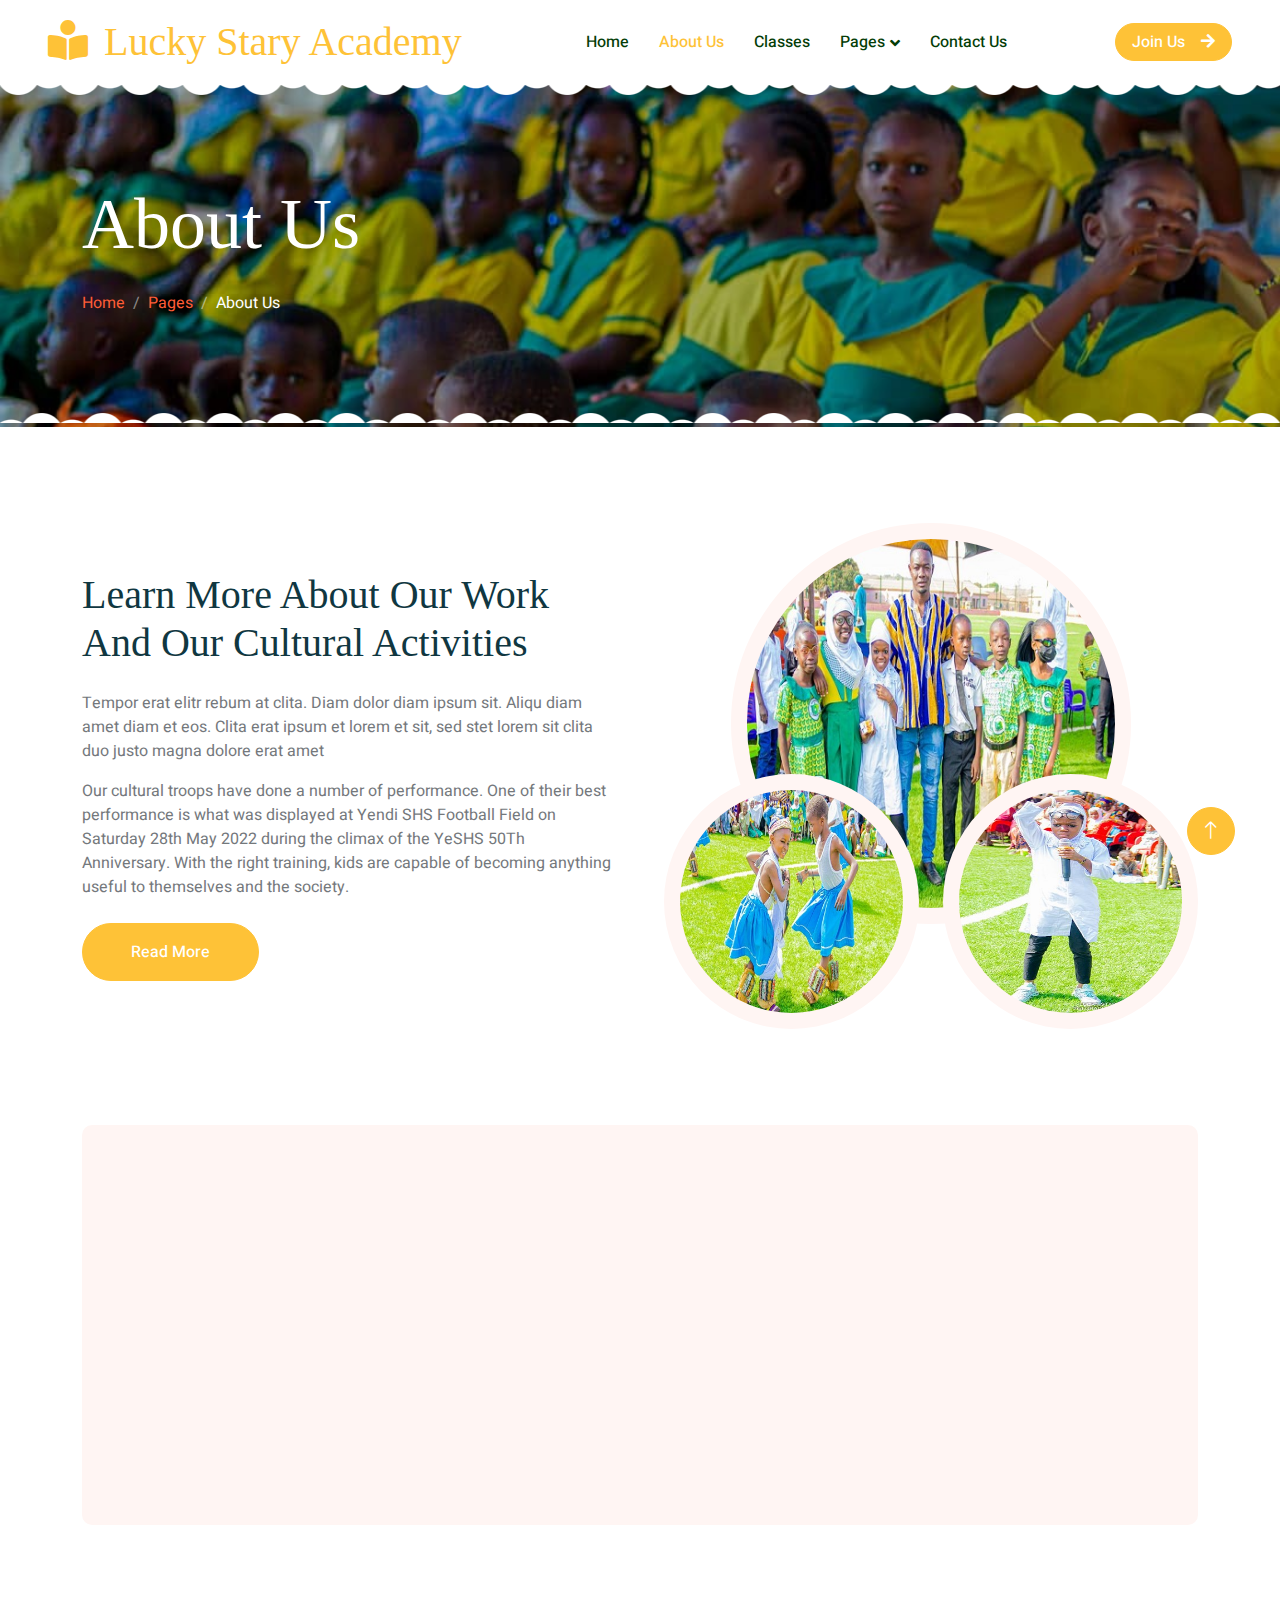
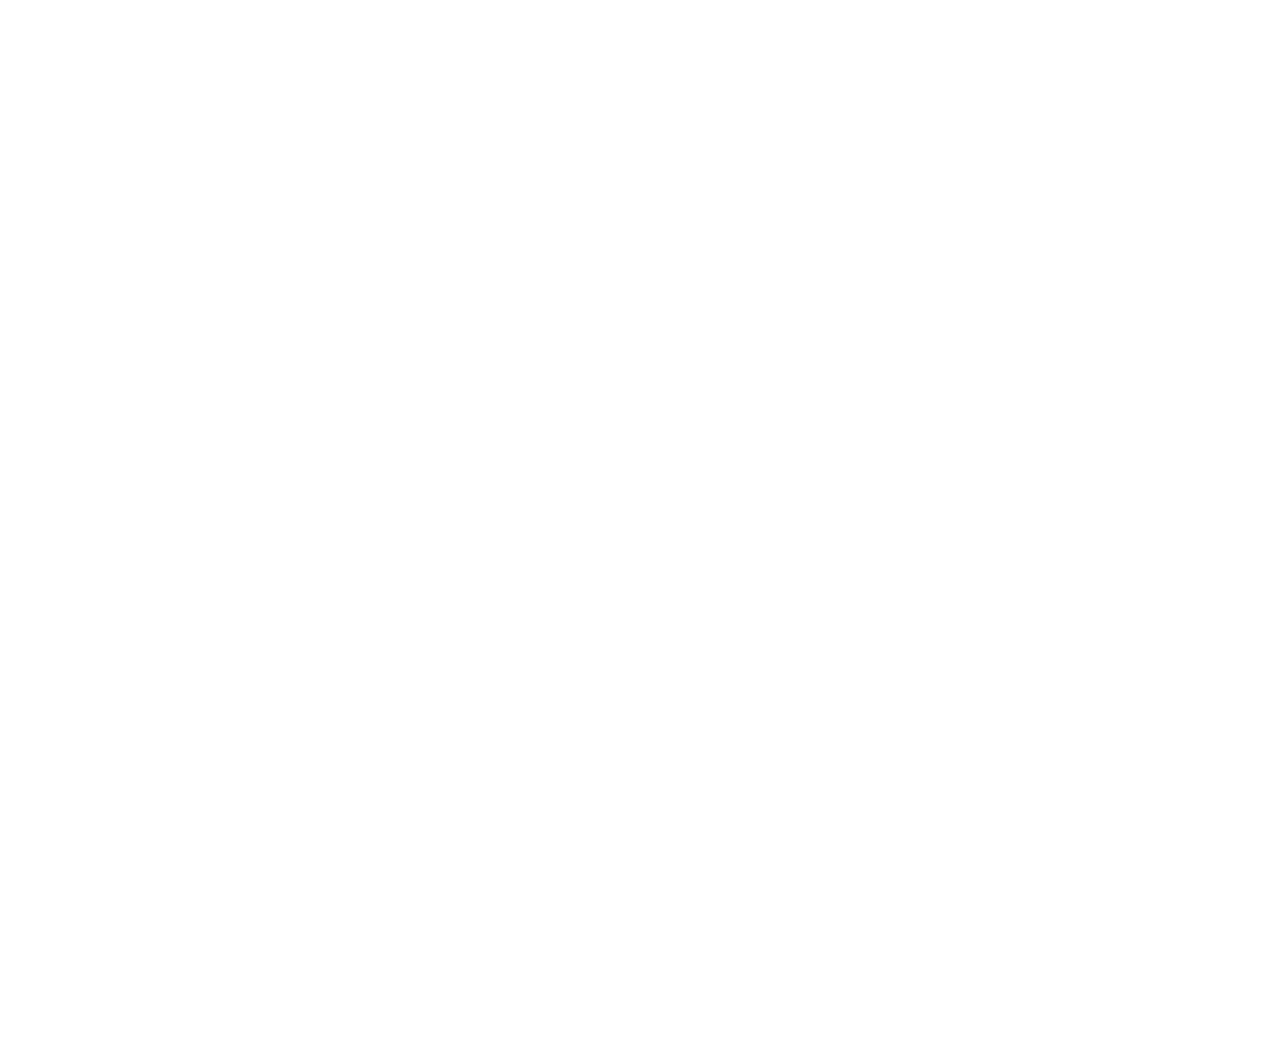
<file: lucky/about.html>
<!DOCTYPE html>
<html lang="en">

<head>
    <meta charset="utf-8">
    <title>Lucky star academy yendi</title>
    <meta content="width=device-width, initial-scale=1.0" name="viewport">
    <meta content="" name="keywords">
    <meta content="" name="description">

    <!-- Favicon -->
    <link href="img/favicon.ico" rel="icon">

    <!-- Google Web Fonts -->
    <link rel="preconnect" href="https://fonts.googleapis.com">
    <link rel="preconnect" href="https://fonts.gstatic.com" crossorigin>
    <link href="https://fonts.googleapis.com/css2?family=Heebo:wght@400;500;600&family=Inter:wght@600&family=Lobster+Two:wght@700&display=swap" rel="stylesheet">
    
    <!-- Icon Font Stylesheet -->
    <link href="https://cdnjs.cloudflare.com/ajax/libs/font-awesome/5.10.0/css/all.min.css" rel="stylesheet">
    <link href="https://cdn.jsdelivr.net/npm/bootstrap-icons@1.4.1/font/bootstrap-icons.css" rel="stylesheet">

    <!-- Libraries Stylesheet -->
    <link href="lib/animate/animate.min.css" rel="stylesheet">
    <link href="lib/owlcarousel/assets/owl.carousel.min.css" rel="stylesheet">

    <!-- Customized Bootstrap Stylesheet -->
    <link href="css/bootstrap.min.css" rel="stylesheet">

    <!-- Template Stylesheet -->
    <link href="css/style.css" rel="stylesheet">
</head>

<body>
    <div class="container-xxl bg-white p-0">
        <!-- Spinner Start -->
        <div id="spinner" class="show bg-white position-fixed translate-middle w-100 vh-100 top-50 start-50 d-flex align-items-center justify-content-center">
            <div class="spinner-border text-primary" style="width: 3rem; height: 3rem;" role="status">
                <span class="sr-only">Loading...</span>
            </div>
        </div>
        <!-- Spinner End -->


        <!-- Navbar Start -->
        <nav class="navbar navbar-expand-lg bg-white navbar-light sticky-top px-4 px-lg-5 py-lg-0">
            <a href="index.html" class="navbar-brand">
                <h1 class="m-0 text-primary"><i class="fa fa-book-reader me-3"></i>Lucky Stary Academy</h1>
            </a>
            <button type="button" class="navbar-toggler" data-bs-toggle="collapse" data-bs-target="#navbarCollapse">
                <span class="navbar-toggler-icon"></span>
            </button>
            <div class="collapse navbar-collapse" id="navbarCollapse">
                <div class="navbar-nav mx-auto">
                    <a href="index.html" class="nav-item nav-link">Home</a>
                    <a href="about.html" class="nav-item nav-link active">About Us</a>
                    <a href="classes.html" class="nav-item nav-link">Classes</a>
                    <div class="nav-item dropdown">
                        <a href="#" class="nav-link dropdown-toggle" data-bs-toggle="dropdown">Pages</a>
                        <div class="dropdown-menu rounded-0 rounded-bottom border-0 shadow-sm m-0">
                            <a href="facility.html" class="dropdown-item">School Facilities</a>
                            <a href="team.html" class="dropdown-item">Popular Teachers</a>
                            <a href="call-to-action.html" class="dropdown-item">Become A Teachers</a>
                            <a href="appointment.html" class="dropdown-item">Make Appointment</a>
                            <a href="testimonial.html" class="dropdown-item">Testimonial</a>
                            
                        </div>
                    </div>
                    <a href="contact.html" class="nav-item nav-link">Contact Us</a>
                </div>
                <a href="" class="btn btn-primary rounded-pill px-3 d-none d-lg-block">Join Us<i class="fa fa-arrow-right ms-3"></i></a>
            </div>
        </nav>
        <!-- Navbar End -->


        <!-- Page Header End -->
        <div class="container-xxl py-5 page-header position-relative mb-5">
            <div class="container py-5">
                <h1 class="display-2 text-white animated slideInDown mb-4">About Us</h1>
                <nav aria-label="breadcrumb animated slideInDown">
                    <ol class="breadcrumb">
                        <li class="breadcrumb-item"><a href="#">Home</a></li>
                        <li class="breadcrumb-item"><a href="#">Pages</a></li>
                        <li class="breadcrumb-item text-white active" aria-current="page">About Us</li>
                    </ol>
                </nav>
            </div>
        </div>
        <!-- Page Header End -->


        <!-- About Start -->
        <div class="container-xxl py-5">
            <div class="container">
                <div class="row g-5 align-items-center">
                    <div class="col-lg-6 wow fadeInUp" data-wow-delay="0.1s">
                        <h1 class="mb-4">Learn More About Our Work And Our Cultural Activities</h1>
                        <p>Tempor erat elitr rebum at clita. Diam dolor diam ipsum sit. Aliqu diam amet diam et eos. Clita erat ipsum et lorem et sit, sed stet lorem sit clita duo justo magna dolore erat amet</p>
                        <p class="mb-4">Our cultural troops have done a number of performance. One of their best performance is what was displayed at Yendi SHS Football Field on Saturday 28th May 2022 during the climax of the YeSHS 50Th Anniversary.
                        With the right training, kids are capable of becoming anything useful to themselves and the society.</p>
                        <div class="row g-4 align-items-center">
                            <div class="col-sm-6">
                                <a class="btn btn-primary rounded-pill py-3 px-5" href="">Read More</a>
                            </div>
                            <!-- <div class="col-sm-6">
                                <div class="d-flex align-items-center">
                                    <img class="rounded-circle flex-shrink-0" src="img/user.jpg" alt="" style="width: 45px; height: 45px;">
                                    <div class="ms-3">
                                        <h6 class="text-primary mb-1">Jhon Doe</h6>
                                        <small>CEO & Founder</small>
                                    </div>
                                </div>
                            </div> -->
                        </div>
                    </div>
                    <div class="col-lg-6 about-img wow fadeInUp" data-wow-delay="0.5s">
                        <div class="row">
                            <div class="col-12 text-center">
                                <img class="img-fluid w-75 rounded-circle bg-light p-3" src="img/awardl.jpg" alt="">
                            </div>
                            <div class="col-6 text-start" style="margin-top: -150px;">
                                <img class="img-fluid w-100 rounded-circle bg-light p-3" src="img/luckgra.jpg" alt="">
                            </div>
                            <div class="col-6 text-end" style="margin-top: -150px;">
                                <img class="img-fluid w-100 rounded-circle bg-light p-3" src="img/lstar.jpg" alt="">
                            </div>
                        </div>
                    </div>
                </div>
            </div>
        </div>
        <!-- About End -->


        <!-- Call To Action Start -->
        <div class="container-xxl py-5">
            <div class="container">
                <div class="bg-light rounded">
                    <div class="row g-0">
                        <div class="col-lg-6 wow fadeIn" data-wow-delay="0.1s" style="min-height: 400px;">
                            <div class="position-relative h-100">
                                <img class="position-absolute w-100 h-100 rounded" src="img/lk5.jpg" style="object-fit: cover;">
                            </div>
                        </div>
                        <div class="col-lg-6 wow fadeIn" data-wow-delay="0.5s">
                            <div class="h-100 d-flex flex-column justify-content-center p-5">
                                <h1 class="mb-4">Become A Teacher</h1>
                                <p class="mb-4">Tempor erat elitr rebum at clita. Diam dolor diam ipsum sit. Aliqu diam amet diam et eos.
                                    Clita erat ipsum et lorem et sit, sed stet lorem sit clita duo justo magna dolore erat amet
                                </p>
                                <a class="btn btn-primary py-3 px-5" href="">Get Started Now<i class="fa fa-arrow-right ms-2"></i></a>
                            </div>
                        </div>
                    </div>
                </div>
            </div>
        </div>
        <!-- Call To Action End -->


        <!-- Team Start -->
        <div class="container-xxl py-5">
            <div class="container">
                <div class="text-center mx-auto mb-5 wow fadeInUp" data-wow-delay="0.1s" style="max-width: 600px;">
                    <h1 class="mb-3">Popular Teachers</h1>
                    <p>Eirmod sed ipsum dolor sit rebum labore magna erat. Tempor ut dolore lorem kasd vero ipsum sit
                        eirmod sit. Ipsum diam justo sed rebum vero dolor duo.</p>
                </div>
                <div class="row g-4">
                    <div class="col-lg-4 col-md-6 wow fadeInUp" data-wow-delay="0.1s">
                        <div class="team-item position-relative">
                            <img class="img-fluid rounded-circle w-75" src="img/team-1.jpg" alt="">
                            <div class="team-text">
                                <h3>Full Name</h3>
                                <p>Designation</p>
                                <div class="d-flex align-items-center">
                                    <a class="btn btn-square btn-primary mx-1" href=""><i class="fab fa-facebook-f"></i></a>
                                    <a class="btn btn-square btn-primary  mx-1" href=""><i class="fab fa-twitter"></i></a>
                                    <a class="btn btn-square btn-primary  mx-1" href=""><i class="fab fa-instagram"></i></a>
                                </div>
                            </div>
                        </div>
                    </div>
                    <div class="col-lg-4 col-md-6 wow fadeInUp" data-wow-delay="0.3s">
                        <div class="team-item position-relative">
                            <img class="img-fluid rounded-circle w-75" src="img/team-2.jpg" alt="">
                            <div class="team-text">
                                <h3>Full Name</h3>
                                <p>Designation</p>
                                <div class="d-flex align-items-center">
                                    <a class="btn btn-square btn-primary mx-1" href=""><i class="fab fa-facebook-f"></i></a>
                                    <a class="btn btn-square btn-primary  mx-1" href=""><i class="fab fa-twitter"></i></a>
                                    <a class="btn btn-square btn-primary  mx-1" href=""><i class="fab fa-instagram"></i></a>
                                </div>
                            </div>
                        </div>
                    </div>
                    <div class="col-lg-4 col-md-6 wow fadeInUp" data-wow-delay="0.5s">
                        <div class="team-item position-relative">
                            <img class="img-fluid rounded-circle w-75" src="img/team-3.jpg" alt="">
                            <div class="team-text">
                                <h3>Full Name</h3>
                                <p>Designation</p>
                                <div class="d-flex align-items-center">
                                    <a class="btn btn-square btn-primary mx-1" href=""><i class="fab fa-facebook-f"></i></a>
                                    <a class="btn btn-square btn-primary  mx-1" href=""><i class="fab fa-twitter"></i></a>
                                    <a class="btn btn-square btn-primary  mx-1" href=""><i class="fab fa-instagram"></i></a>
                                </div>
                            </div>
                        </div>
                    </div>
                </div>
            </div>
        </div>
        <!-- Team End -->


        <!-- Footer Start -->
        <div class="container-fluid bg-dark text-white-50 footer pt-5 mt-5 wow fadeIn" data-wow-delay="0.1s">
            <div class="container py-5">
                <div class="row g-5">
                    <div class="col-lg-3 col-md-6">
                        <h3 class="text-white mb-4">Get In Touch</h3>
                        <p class="mb-2"><i class="fa fa-map-marker-alt me-3"></i>123 Street, New York, USA</p>
                        <p class="mb-2"><i class="fa fa-phone-alt me-3"></i>+012 345 67890</p>
                        <p class="mb-2"><i class="fa fa-envelope me-3"></i>info@example.com</p>
                        <div class="d-flex pt-2">
                            <a class="btn btn-outline-light btn-social" href=""><i class="fab fa-twitter"></i></a>
                            <a class="btn btn-outline-light btn-social" href=""><i class="fab fa-facebook-f"></i></a>
                            <a class="btn btn-outline-light btn-social" href=""><i class="fab fa-youtube"></i></a>
                            <a class="btn btn-outline-light btn-social" href=""><i class="fab fa-linkedin-in"></i></a>
                        </div>
                    </div>
                    <div class="col-lg-3 col-md-6">
                        <h3 class="text-white mb-4">Quick Links</h3>
                        <a class="btn btn-link text-white-50" href="">About Us</a>
                        <a class="btn btn-link text-white-50" href="">Contact Us</a>
                        <a class="btn btn-link text-white-50" href="">Our Services</a>
                        <a class="btn btn-link text-white-50" href="">Privacy Policy</a>
                        <a class="btn btn-link text-white-50" href="">Terms & Condition</a>
                    </div>
                    <div class="col-lg-3 col-md-6">
                        <h3 class="text-white mb-4">Photo Gallery</h3>
                        <div class="row g-2 pt-2">
                            <div class="col-4">
                                <img class="img-fluid rounded bg-light p-1" src="img/classes-1.jpg" alt="">
                            </div>
                            <div class="col-4">
                                <img class="img-fluid rounded bg-light p-1" src="img/classes-2.jpg" alt="">
                            </div>
                            <div class="col-4">
                                <img class="img-fluid rounded bg-light p-1" src="img/classes-3.jpg" alt="">
                            </div>
                            <div class="col-4">
                                <img class="img-fluid rounded bg-light p-1" src="img/classes-4.jpg" alt="">
                            </div>
                            <div class="col-4">
                                <img class="img-fluid rounded bg-light p-1" src="img/classes-5.jpg" alt="">
                            </div>
                            <div class="col-4">
                                <img class="img-fluid rounded bg-light p-1" src="img/classes-6.jpg" alt="">
                            </div>
                        </div>
                    </div>
                    <div class="col-lg-3 col-md-6">
                        <h3 class="text-white mb-4">Newsletter</h3>
                        <p>Dolor amet sit justo amet elitr clita ipsum elitr est.</p>
                        <div class="position-relative mx-auto" style="max-width: 400px;">
                            <input class="form-control bg-transparent w-100 py-3 ps-4 pe-5" type="text" placeholder="Your email">
                            <button type="button" class="btn btn-primary py-2 position-absolute top-0 end-0 mt-2 me-2">SignUp</button>
                        </div>
                    </div>
                </div>
            </div>
            <div class="container">
                <div class="copyright">
                    <div class="row">
                        <div class="col-md-6 text-center text-md-start mb-3 mb-md-0">
                            &copy; <a class="border-bottom" href="#">Your Site Name</a>, All Right Reserved. 
							
							<!--/*** This template is free as long as you keep the footer author’s credit link/attribution link/backlink. If you'd like to use the template without the footer author’s credit link/attribution link/backlink, you can purchase the Credit Removal License from "https://htmlcodex.com/credit-removal". Thank you for your support. ***/-->
							Designed By <a class="border-bottom" href="https://htmlcodex.com">HTML Codex</a>
                        </div>
                        <div class="col-md-6 text-center text-md-end">
                            <div class="footer-menu">
                                <a href="">Home</a>
                                <a href="">Cookies</a>
                                <a href="">Help</a>
                                <a href="">FQAs</a>
                            </div>
                        </div>
                    </div>
                </div>
            </div>
        </div>
        <!-- Footer End -->


        <!-- Back to Top -->
        <a href="#" class="btn btn-lg btn-primary btn-lg-square back-to-top"><i class="bi bi-arrow-up"></i></a>
    </div>

    <!-- JavaScript Libraries -->
    <script src="https://code.jquery.com/jquery-3.4.1.min.js"></script>
    <script src="https://cdn.jsdelivr.net/npm/bootstrap@5.0.0/dist/js/bootstrap.bundle.min.js"></script>
    <script src="lib/wow/wow.min.js"></script>
    <script src="lib/easing/easing.min.js"></script>
    <script src="lib/waypoints/waypoints.min.js"></script>
    <script src="lib/owlcarousel/owl.carousel.min.js"></script>

    <!-- Template Javascript -->
    <script src="js/main.js"></script>
</body>

</html>
</file>
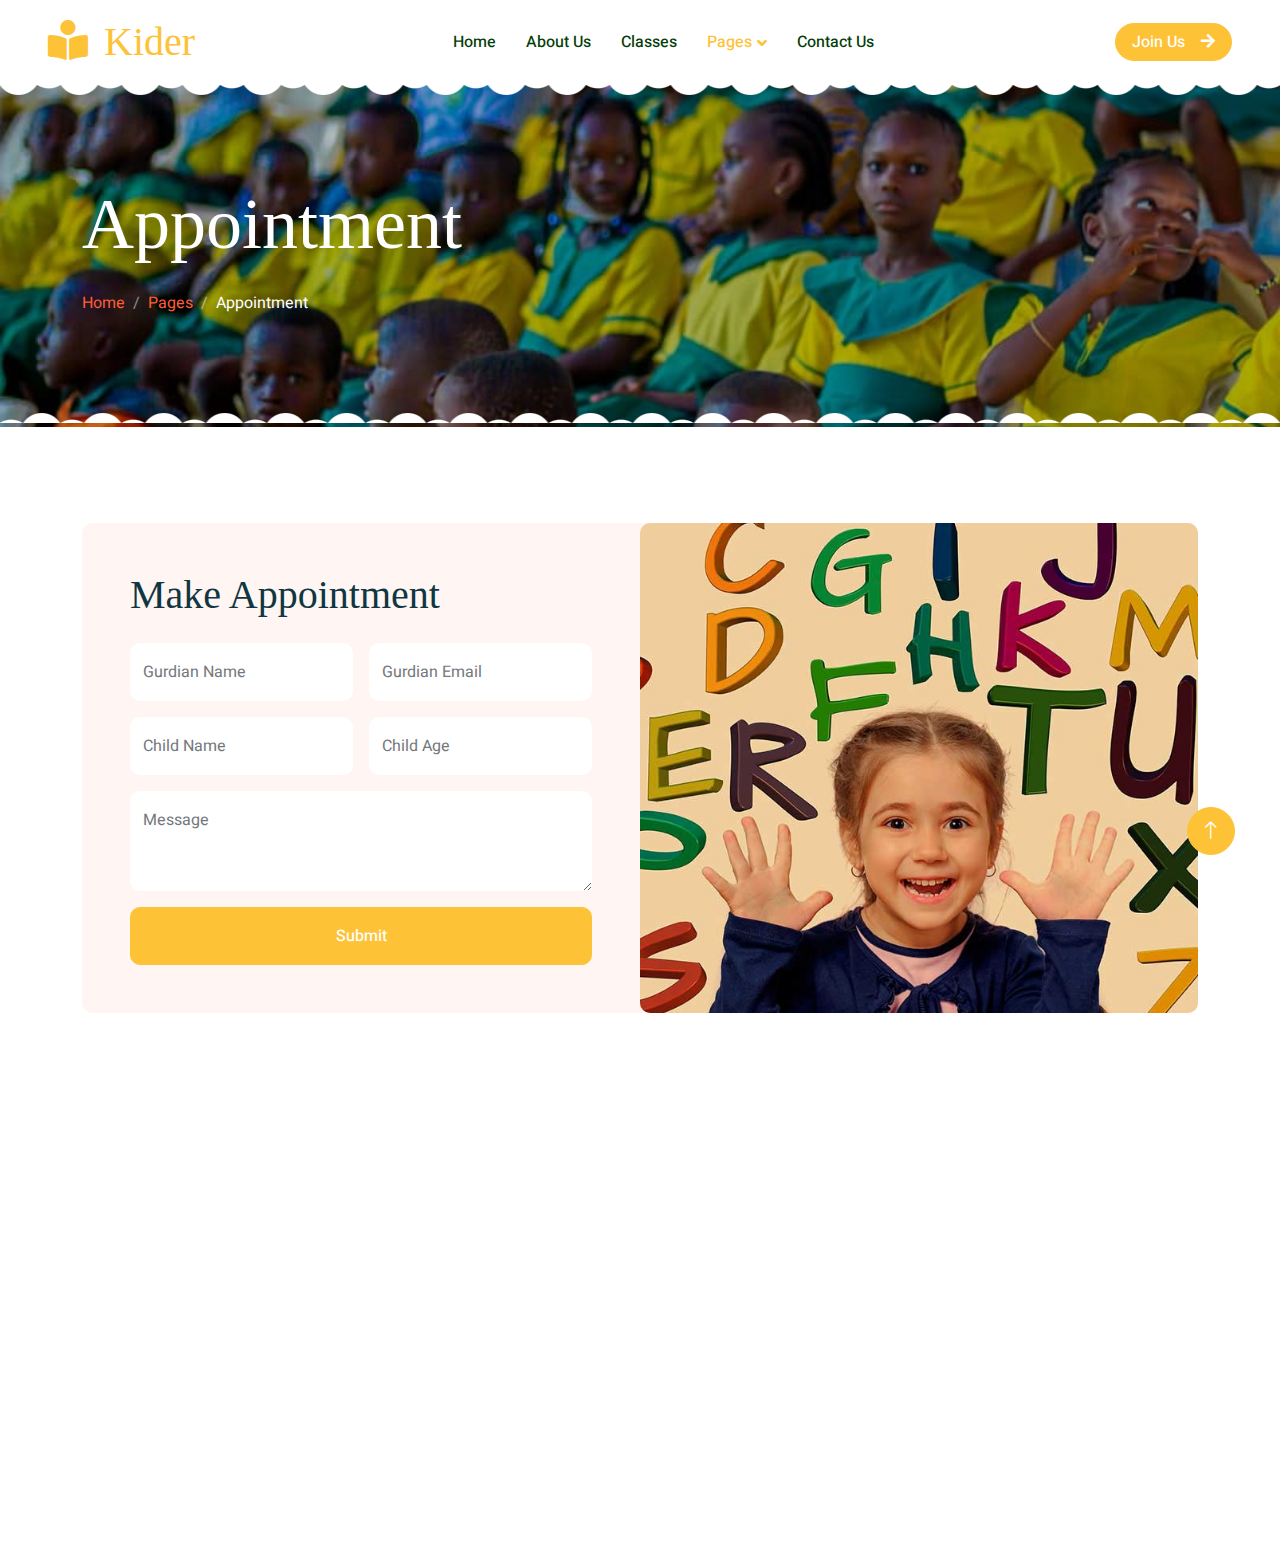
<file: lucky/appointment.html>
<!DOCTYPE html>
<html lang="en">

<head>
    <meta charset="utf-8">
    <title>Kider - Preschool Website Template</title>
    <meta content="width=device-width, initial-scale=1.0" name="viewport">
    <meta content="" name="keywords">
    <meta content="" name="description">

    <!-- Favicon -->
    <link href="img/favicon.ico" rel="icon">

    <!-- Google Web Fonts -->
    <link rel="preconnect" href="https://fonts.googleapis.com">
    <link rel="preconnect" href="https://fonts.gstatic.com" crossorigin>
    <link href="https://fonts.googleapis.com/css2?family=Heebo:wght@400;500;600&family=Inter:wght@600&family=Lobster+Two:wght@700&display=swap" rel="stylesheet">
    
    <!-- Icon Font Stylesheet -->
    <link href="https://cdnjs.cloudflare.com/ajax/libs/font-awesome/5.10.0/css/all.min.css" rel="stylesheet">
    <link href="https://cdn.jsdelivr.net/npm/bootstrap-icons@1.4.1/font/bootstrap-icons.css" rel="stylesheet">

    <!-- Libraries Stylesheet -->
    <link href="lib/animate/animate.min.css" rel="stylesheet">
    <link href="lib/owlcarousel/assets/owl.carousel.min.css" rel="stylesheet">

    <!-- Customized Bootstrap Stylesheet -->
    <link href="css/bootstrap.min.css" rel="stylesheet">

    <!-- Template Stylesheet -->
    <link href="css/style.css" rel="stylesheet">
</head>

<body>
    <div class="container-xxl bg-white p-0">
        <!-- Spinner Start -->
        <div id="spinner" class="show bg-white position-fixed translate-middle w-100 vh-100 top-50 start-50 d-flex align-items-center justify-content-center">
            <div class="spinner-border text-primary" style="width: 3rem; height: 3rem;" role="status">
                <span class="sr-only">Loading...</span>
            </div>
        </div>
        <!-- Spinner End -->


        <!-- Navbar Start -->
        <nav class="navbar navbar-expand-lg bg-white navbar-light sticky-top px-4 px-lg-5 py-lg-0">
            <a href="index.html" class="navbar-brand">
                <h1 class="m-0 text-primary"><i class="fa fa-book-reader me-3"></i>Kider</h1>
            </a>
            <button type="button" class="navbar-toggler" data-bs-toggle="collapse" data-bs-target="#navbarCollapse">
                <span class="navbar-toggler-icon"></span>
            </button>
            <div class="collapse navbar-collapse" id="navbarCollapse">
                <div class="navbar-nav mx-auto">
                    <a href="index.html" class="nav-item nav-link">Home</a>
                    <a href="about.html" class="nav-item nav-link">About Us</a>
                    <a href="classes.html" class="nav-item nav-link">Classes</a>
                    <div class="nav-item dropdown">
                        <a href="#" class="nav-link dropdown-toggle active" data-bs-toggle="dropdown">Pages</a>
                        <div class="dropdown-menu rounded-0 rounded-bottom border-0 shadow-sm m-0">
                            <a href="facility.html" class="dropdown-item">School Facilities</a>
                            <a href="team.html" class="dropdown-item">Popular Teachers</a>
                            <a href="call-to-action.html" class="dropdown-item">Become A Teachers</a>
                            <a href="appointment.html" class="dropdown-item active">Make Appointment</a>
                            <a href="testimonial.html" class="dropdown-item">Testimonial</a>
                            <a href="404.html" class="dropdown-item">404 Error</a>
                        </div>
                    </div>
                    <a href="contact.html" class="nav-item nav-link">Contact Us</a>
                </div>
                <a href="" class="btn btn-primary rounded-pill px-3 d-none d-lg-block">Join Us<i class="fa fa-arrow-right ms-3"></i></a>
            </div>
        </nav>
        <!-- Navbar End -->


        <!-- Page Header End -->
        <div class="container-xxl py-5 page-header position-relative mb-5">
            <div class="container py-5">
                <h1 class="display-2 text-white animated slideInDown mb-4">Appointment</h1>
                <nav aria-label="breadcrumb animated slideInDown">
                    <ol class="breadcrumb">
                        <li class="breadcrumb-item"><a href="#">Home</a></li>
                        <li class="breadcrumb-item"><a href="#">Pages</a></li>
                        <li class="breadcrumb-item text-white active" aria-current="page">Appointment</li>
                    </ol>
                </nav>
            </div>
        </div>
        <!-- Page Header End -->


        <!-- Appointment Start -->
        <div class="container-xxl py-5">
            <div class="container">
                <div class="bg-light rounded">
                    <div class="row g-0">
                        <div class="col-lg-6 wow fadeIn" data-wow-delay="0.1s">
                            <div class="h-100 d-flex flex-column justify-content-center p-5">
                                <h1 class="mb-4">Make Appointment</h1>
                                <form>
                                    <div class="row g-3">
                                        <div class="col-sm-6">
                                            <div class="form-floating">
                                                <input type="text" class="form-control border-0" id="gname" placeholder="Gurdian Name">
                                                <label for="gname">Gurdian Name</label>
                                            </div>
                                        </div>
                                        <div class="col-sm-6">
                                            <div class="form-floating">
                                                <input type="email" class="form-control border-0" id="gmail" placeholder="Gurdian Email">
                                                <label for="gmail">Gurdian Email</label>
                                            </div>
                                        </div>
                                        <div class="col-sm-6">
                                            <div class="form-floating">
                                                <input type="text" class="form-control border-0" id="cname" placeholder="Child Name">
                                                <label for="cname">Child Name</label>
                                            </div>
                                        </div>
                                        <div class="col-sm-6">
                                            <div class="form-floating">
                                                <input type="text" class="form-control border-0" id="cage" placeholder="Child Age">
                                                <label for="cage">Child Age</label>
                                            </div>
                                        </div>
                                        <div class="col-12">
                                            <div class="form-floating">
                                                <textarea class="form-control border-0" placeholder="Leave a message here" id="message" style="height: 100px"></textarea>
                                                <label for="message">Message</label>
                                            </div>
                                        </div>
                                        <div class="col-12">
                                            <button class="btn btn-primary w-100 py-3" type="submit">Submit</button>
                                        </div>
                                    </div>
                                </form>
                            </div>
                        </div>
                        <div class="col-lg-6 wow fadeIn" data-wow-delay="0.5s" style="min-height: 400px;">
                            <div class="position-relative h-100">
                                <img class="position-absolute w-100 h-100 rounded" src="img/appointment.jpg" style="object-fit: cover;">
                            </div>
                        </div>
                    </div>
                </div>
            </div>
        </div>
        <!-- Appointment End -->


        <!-- Footer Start -->
        <div class="container-fluid bg-dark text-white-50 footer pt-5 mt-5 wow fadeIn" data-wow-delay="0.1s">
            <div class="container py-5">
                <div class="row g-5">
                    <div class="col-lg-3 col-md-6">
                        <h3 class="text-white mb-4">Get In Touch</h3>
                        <p class="mb-2"><i class="fa fa-map-marker-alt me-3"></i>123 Street, New York, USA</p>
                        <p class="mb-2"><i class="fa fa-phone-alt me-3"></i>+012 345 67890</p>
                        <p class="mb-2"><i class="fa fa-envelope me-3"></i>info@example.com</p>
                        <div class="d-flex pt-2">
                            <a class="btn btn-outline-light btn-social" href=""><i class="fab fa-twitter"></i></a>
                            <a class="btn btn-outline-light btn-social" href=""><i class="fab fa-facebook-f"></i></a>
                            <a class="btn btn-outline-light btn-social" href=""><i class="fab fa-youtube"></i></a>
                            <a class="btn btn-outline-light btn-social" href=""><i class="fab fa-linkedin-in"></i></a>
                        </div>
                    </div>
                    <div class="col-lg-3 col-md-6">
                        <h3 class="text-white mb-4">Quick Links</h3>
                        <a class="btn btn-link text-white-50" href="">About Us</a>
                        <a class="btn btn-link text-white-50" href="">Contact Us</a>
                        <a class="btn btn-link text-white-50" href="">Our Services</a>
                        <a class="btn btn-link text-white-50" href="">Privacy Policy</a>
                        <a class="btn btn-link text-white-50" href="">Terms & Condition</a>
                    </div>
                    <div class="col-lg-3 col-md-6">
                        <h3 class="text-white mb-4">Photo Gallery</h3>
                        <div class="row g-2 pt-2">
                            <div class="col-4">
                                <img class="img-fluid rounded bg-light p-1" src="img/classes-1.jpg" alt="">
                            </div>
                            <div class="col-4">
                                <img class="img-fluid rounded bg-light p-1" src="img/classes-2.jpg" alt="">
                            </div>
                            <div class="col-4">
                                <img class="img-fluid rounded bg-light p-1" src="img/classes-3.jpg" alt="">
                            </div>
                            <div class="col-4">
                                <img class="img-fluid rounded bg-light p-1" src="img/classes-4.jpg" alt="">
                            </div>
                            <div class="col-4">
                                <img class="img-fluid rounded bg-light p-1" src="img/classes-5.jpg" alt="">
                            </div>
                            <div class="col-4">
                                <img class="img-fluid rounded bg-light p-1" src="img/classes-6.jpg" alt="">
                            </div>
                        </div>
                    </div>
                    <div class="col-lg-3 col-md-6">
                        <h3 class="text-white mb-4">Newsletter</h3>
                        <p>Dolor amet sit justo amet elitr clita ipsum elitr est.</p>
                        <div class="position-relative mx-auto" style="max-width: 400px;">
                            <input class="form-control bg-transparent w-100 py-3 ps-4 pe-5" type="text" placeholder="Your email">
                            <button type="button" class="btn btn-primary py-2 position-absolute top-0 end-0 mt-2 me-2">SignUp</button>
                        </div>
                    </div>
                </div>
            </div>
            <div class="container">
                <div class="copyright">
                    <div class="row">
                        <div class="col-md-6 text-center text-md-start mb-3 mb-md-0">
                            &copy; <a class="border-bottom" href="#">Your Site Name</a>, All Right Reserved. 
							
							<!--/*** This template is free as long as you keep the footer author’s credit link/attribution link/backlink. If you'd like to use the template without the footer author’s credit link/attribution link/backlink, you can purchase the Credit Removal License from "https://htmlcodex.com/credit-removal". Thank you for your support. ***/-->
							Designed By <a class="border-bottom" href="https://htmlcodex.com">HTML Codex</a>
                        </div>
                        <div class="col-md-6 text-center text-md-end">
                            <div class="footer-menu">
                                <a href="">Home</a>
                                <a href="">Cookies</a>
                                <a href="">Help</a>
                                <a href="">FQAs</a>
                            </div>
                        </div>
                    </div>
                </div>
            </div>
        </div>
        <!-- Footer End -->


        <!-- Back to Top -->
        <a href="#" class="btn btn-lg btn-primary btn-lg-square back-to-top"><i class="bi bi-arrow-up"></i></a>
    </div>

    <!-- JavaScript Libraries -->
    <script src="https://code.jquery.com/jquery-3.4.1.min.js"></script>
    <script src="https://cdn.jsdelivr.net/npm/bootstrap@5.0.0/dist/js/bootstrap.bundle.min.js"></script>
    <script src="lib/wow/wow.min.js"></script>
    <script src="lib/easing/easing.min.js"></script>
    <script src="lib/waypoints/waypoints.min.js"></script>
    <script src="lib/owlcarousel/owl.carousel.min.js"></script>

    <!-- Template Javascript -->
    <script src="js/main.js"></script>
</body>

</html>
</file>
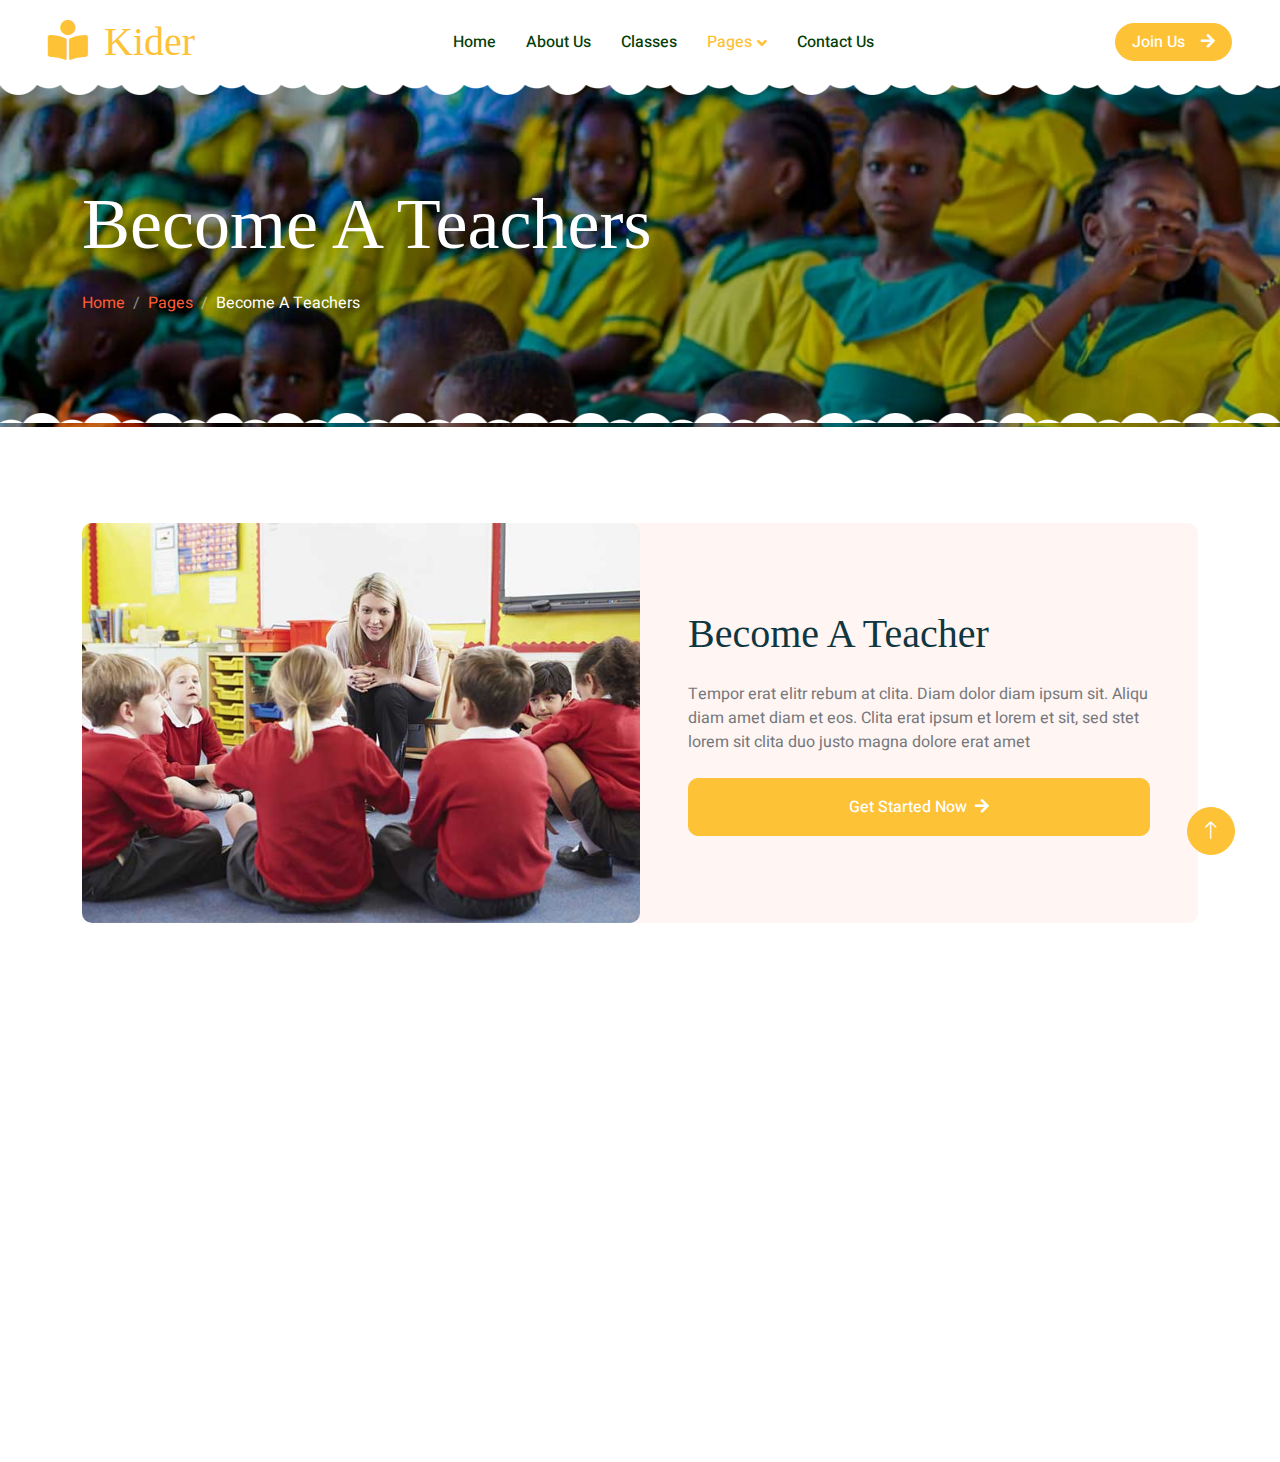
<file: lucky/call-to-action.html>
<!DOCTYPE html>
<html lang="en">

<head>
    <meta charset="utf-8">
    <title>Kider - Preschool Website Template</title>
    <meta content="width=device-width, initial-scale=1.0" name="viewport">
    <meta content="" name="keywords">
    <meta content="" name="description">

    <!-- Favicon -->
    <link href="img/favicon.ico" rel="icon">

    <!-- Google Web Fonts -->
    <link rel="preconnect" href="https://fonts.googleapis.com">
    <link rel="preconnect" href="https://fonts.gstatic.com" crossorigin>
    <link href="https://fonts.googleapis.com/css2?family=Heebo:wght@400;500;600&family=Inter:wght@600&family=Lobster+Two:wght@700&display=swap" rel="stylesheet">
    
    <!-- Icon Font Stylesheet -->
    <link href="https://cdnjs.cloudflare.com/ajax/libs/font-awesome/5.10.0/css/all.min.css" rel="stylesheet">
    <link href="https://cdn.jsdelivr.net/npm/bootstrap-icons@1.4.1/font/bootstrap-icons.css" rel="stylesheet">

    <!-- Libraries Stylesheet -->
    <link href="lib/animate/animate.min.css" rel="stylesheet">
    <link href="lib/owlcarousel/assets/owl.carousel.min.css" rel="stylesheet">

    <!-- Customized Bootstrap Stylesheet -->
    <link href="css/bootstrap.min.css" rel="stylesheet">

    <!-- Template Stylesheet -->
    <link href="css/style.css" rel="stylesheet">
</head>

<body>
    <div class="container-xxl bg-white p-0">
        <!-- Spinner Start -->
        <div id="spinner" class="show bg-white position-fixed translate-middle w-100 vh-100 top-50 start-50 d-flex align-items-center justify-content-center">
            <div class="spinner-border text-primary" style="width: 3rem; height: 3rem;" role="status">
                <span class="sr-only">Loading...</span>
            </div>
        </div>
        <!-- Spinner End -->


        <!-- Navbar Start -->
        <nav class="navbar navbar-expand-lg bg-white navbar-light sticky-top px-4 px-lg-5 py-lg-0">
            <a href="index.html" class="navbar-brand">
                <h1 class="m-0 text-primary"><i class="fa fa-book-reader me-3"></i>Kider</h1>
            </a>
            <button type="button" class="navbar-toggler" data-bs-toggle="collapse" data-bs-target="#navbarCollapse">
                <span class="navbar-toggler-icon"></span>
            </button>
            <div class="collapse navbar-collapse" id="navbarCollapse">
                <div class="navbar-nav mx-auto">
                    <a href="index.html" class="nav-item nav-link">Home</a>
                    <a href="about.html" class="nav-item nav-link">About Us</a>
                    <a href="classes.html" class="nav-item nav-link">Classes</a>
                    <div class="nav-item dropdown">
                        <a href="#" class="nav-link dropdown-toggle active" data-bs-toggle="dropdown">Pages</a>
                        <div class="dropdown-menu rounded-0 rounded-bottom border-0 shadow-sm m-0">
                            <a href="facility.html" class="dropdown-item">School Facilities</a>
                            <a href="team.html" class="dropdown-item">Popular Teachers</a>
                            <a href="call-to-action.html" class="dropdown-item active">Become A Teachers</a>
                            <a href="appointment.html" class="dropdown-item">Make Appointment</a>
                            <a href="testimonial.html" class="dropdown-item">Testimonial</a>
                            <a href="404.html" class="dropdown-item">404 Error</a>
                        </div>
                    </div>
                    <a href="contact.html" class="nav-item nav-link">Contact Us</a>
                </div>
                <a href="" class="btn btn-primary rounded-pill px-3 d-none d-lg-block">Join Us<i class="fa fa-arrow-right ms-3"></i></a>
            </div>
        </nav>
        <!-- Navbar End -->


        <!-- Page Header End -->
        <div class="container-xxl py-5 page-header position-relative mb-5">
            <div class="container py-5">
                <h1 class="display-2 text-white animated slideInDown mb-4">Become A Teachers</h1>
                <nav aria-label="breadcrumb animated slideInDown">
                    <ol class="breadcrumb">
                        <li class="breadcrumb-item"><a href="#">Home</a></li>
                        <li class="breadcrumb-item"><a href="#">Pages</a></li>
                        <li class="breadcrumb-item text-white active" aria-current="page">Become A Teachers</li>
                    </ol>
                </nav>
            </div>
        </div>
        <!-- Page Header End -->


        <!-- Call To Action Start -->
        <div class="container-xxl py-5">
            <div class="container">
                <div class="bg-light rounded">
                    <div class="row g-0">
                        <div class="col-lg-6 wow fadeIn" data-wow-delay="0.1s" style="min-height: 400px;">
                            <div class="position-relative h-100">
                                <img class="position-absolute w-100 h-100 rounded" src="img/call-to-action.jpg" style="object-fit: cover;">
                            </div>
                        </div>
                        <div class="col-lg-6 wow fadeIn" data-wow-delay="0.5s">
                            <div class="h-100 d-flex flex-column justify-content-center p-5">
                                <h1 class="mb-4">Become A Teacher</h1>
                                <p class="mb-4">Tempor erat elitr rebum at clita. Diam dolor diam ipsum sit. Aliqu diam amet diam et eos.
                                    Clita erat ipsum et lorem et sit, sed stet lorem sit clita duo justo magna dolore erat amet
                                </p>
                                <a class="btn btn-primary py-3 px-5" href="">Get Started Now<i class="fa fa-arrow-right ms-2"></i></a>
                            </div>
                        </div>
                    </div>
                </div>
            </div>
        </div>
        <!-- Call To Action End -->


        <!-- Footer Start -->
        <div class="container-fluid bg-dark text-white-50 footer pt-5 mt-5 wow fadeIn" data-wow-delay="0.1s">
            <div class="container py-5">
                <div class="row g-5">
                    <div class="col-lg-3 col-md-6">
                        <h3 class="text-white mb-4">Get In Touch</h3>
                        <p class="mb-2"><i class="fa fa-map-marker-alt me-3"></i>123 Street, New York, USA</p>
                        <p class="mb-2"><i class="fa fa-phone-alt me-3"></i>+012 345 67890</p>
                        <p class="mb-2"><i class="fa fa-envelope me-3"></i>info@example.com</p>
                        <div class="d-flex pt-2">
                            <a class="btn btn-outline-light btn-social" href=""><i class="fab fa-twitter"></i></a>
                            <a class="btn btn-outline-light btn-social" href=""><i class="fab fa-facebook-f"></i></a>
                            <a class="btn btn-outline-light btn-social" href=""><i class="fab fa-youtube"></i></a>
                            <a class="btn btn-outline-light btn-social" href=""><i class="fab fa-linkedin-in"></i></a>
                        </div>
                    </div>
                    <div class="col-lg-3 col-md-6">
                        <h3 class="text-white mb-4">Quick Links</h3>
                        <a class="btn btn-link text-white-50" href="">About Us</a>
                        <a class="btn btn-link text-white-50" href="">Contact Us</a>
                        <a class="btn btn-link text-white-50" href="">Our Services</a>
                        <a class="btn btn-link text-white-50" href="">Privacy Policy</a>
                        <a class="btn btn-link text-white-50" href="">Terms & Condition</a>
                    </div>
                    <div class="col-lg-3 col-md-6">
                        <h3 class="text-white mb-4">Photo Gallery</h3>
                        <div class="row g-2 pt-2">
                            <div class="col-4">
                                <img class="img-fluid rounded bg-light p-1" src="img/classes-1.jpg" alt="">
                            </div>
                            <div class="col-4">
                                <img class="img-fluid rounded bg-light p-1" src="img/classes-2.jpg" alt="">
                            </div>
                            <div class="col-4">
                                <img class="img-fluid rounded bg-light p-1" src="img/classes-3.jpg" alt="">
                            </div>
                            <div class="col-4">
                                <img class="img-fluid rounded bg-light p-1" src="img/classes-4.jpg" alt="">
                            </div>
                            <div class="col-4">
                                <img class="img-fluid rounded bg-light p-1" src="img/classes-5.jpg" alt="">
                            </div>
                            <div class="col-4">
                                <img class="img-fluid rounded bg-light p-1" src="img/classes-6.jpg" alt="">
                            </div>
                        </div>
                    </div>
                    <div class="col-lg-3 col-md-6">
                        <h3 class="text-white mb-4">Newsletter</h3>
                        <p>Dolor amet sit justo amet elitr clita ipsum elitr est.</p>
                        <div class="position-relative mx-auto" style="max-width: 400px;">
                            <input class="form-control bg-transparent w-100 py-3 ps-4 pe-5" type="text" placeholder="Your email">
                            <button type="button" class="btn btn-primary py-2 position-absolute top-0 end-0 mt-2 me-2">SignUp</button>
                        </div>
                    </div>
                </div>
            </div>
            <div class="container">
                <div class="copyright">
                    <div class="row">
                        <div class="col-md-6 text-center text-md-start mb-3 mb-md-0">
                            &copy; <a class="border-bottom" href="#">Your Site Name</a>, All Right Reserved. 
							
							<!--/*** This template is free as long as you keep the footer author’s credit link/attribution link/backlink. If you'd like to use the template without the footer author’s credit link/attribution link/backlink, you can purchase the Credit Removal License from "https://htmlcodex.com/credit-removal". Thank you for your support. ***/-->
							Designed By <a class="border-bottom" href="https://htmlcodex.com">HTML Codex</a>
                        </div>
                        <div class="col-md-6 text-center text-md-end">
                            <div class="footer-menu">
                                <a href="">Home</a>
                                <a href="">Cookies</a>
                                <a href="">Help</a>
                                <a href="">FQAs</a>
                            </div>
                        </div>
                    </div>
                </div>
            </div>
        </div>
        <!-- Footer End -->


        <!-- Back to Top -->
        <a href="#" class="btn btn-lg btn-primary btn-lg-square back-to-top"><i class="bi bi-arrow-up"></i></a>
    </div>

    <!-- JavaScript Libraries -->
    <script src="https://code.jquery.com/jquery-3.4.1.min.js"></script>
    <script src="https://cdn.jsdelivr.net/npm/bootstrap@5.0.0/dist/js/bootstrap.bundle.min.js"></script>
    <script src="lib/wow/wow.min.js"></script>
    <script src="lib/easing/easing.min.js"></script>
    <script src="lib/waypoints/waypoints.min.js"></script>
    <script src="lib/owlcarousel/owl.carousel.min.js"></script>

    <!-- Template Javascript -->
    <script src="js/main.js"></script>
</body>

</html>
</file>
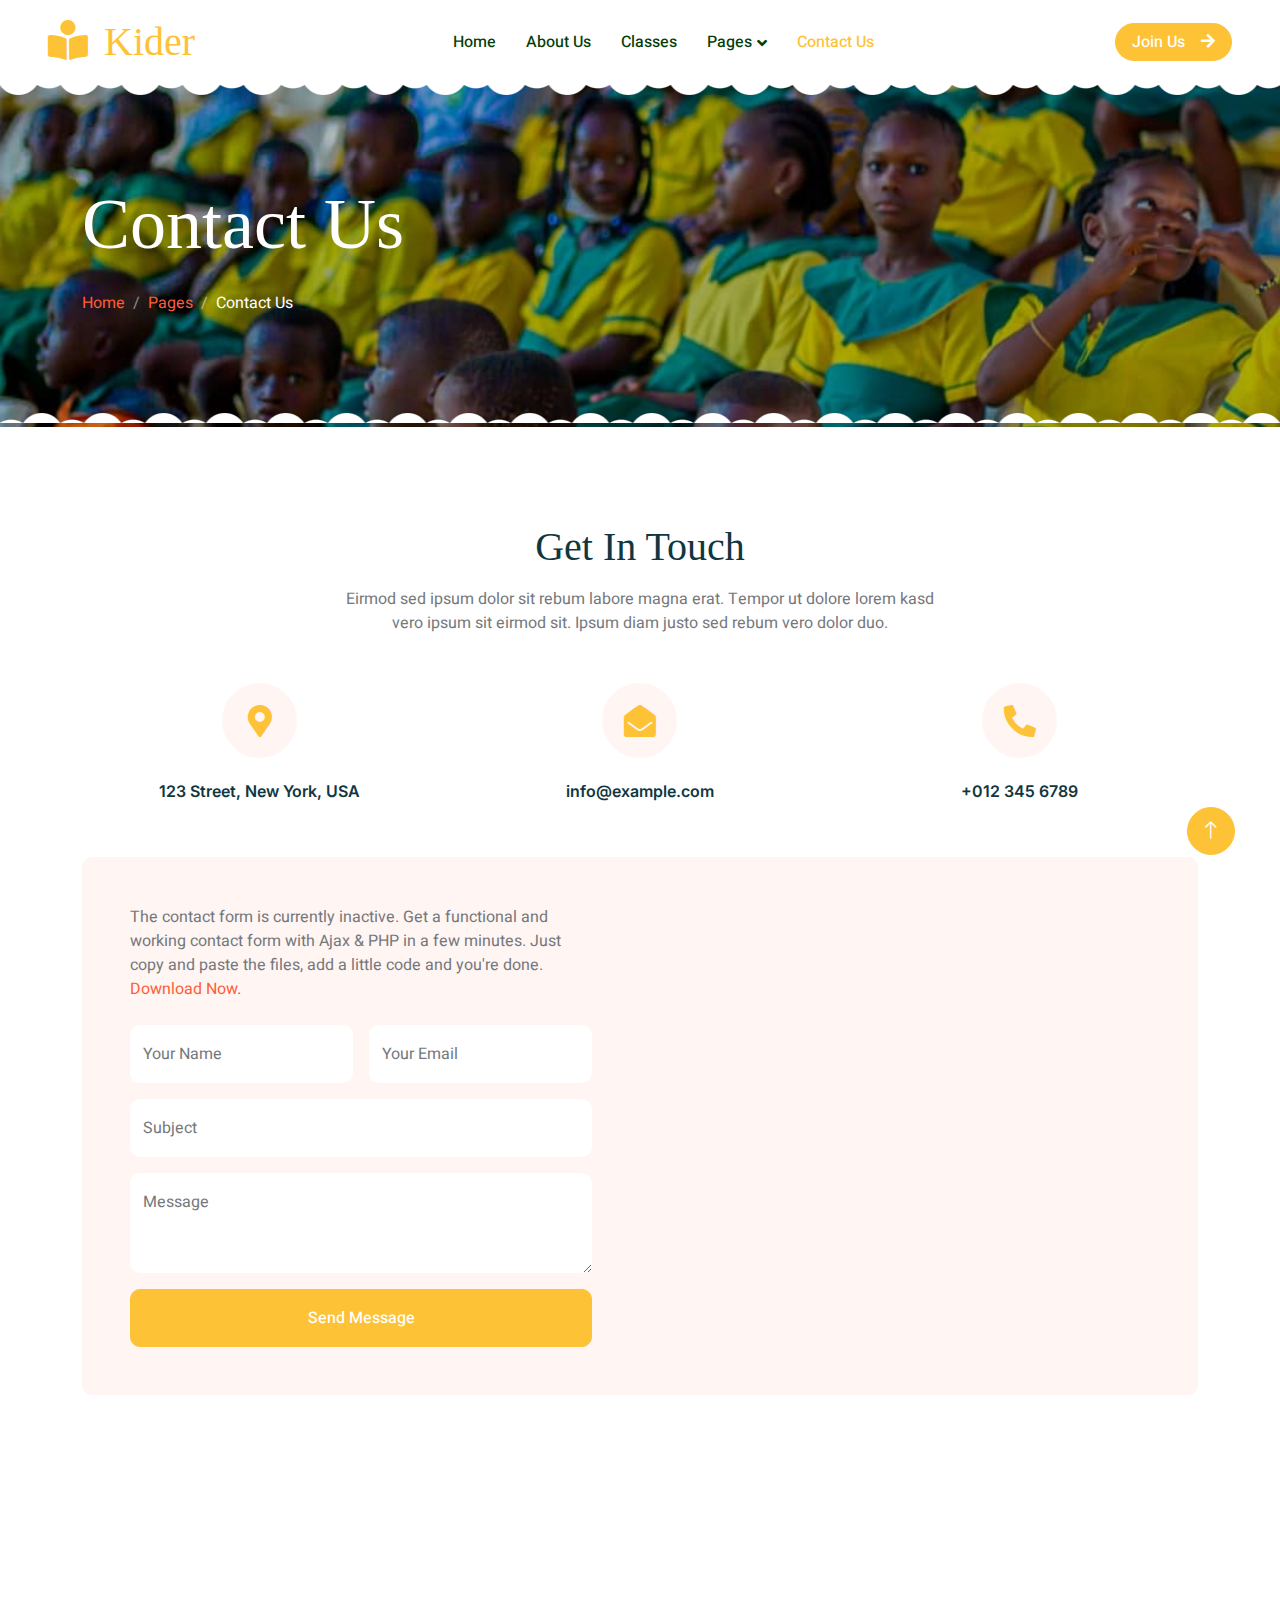
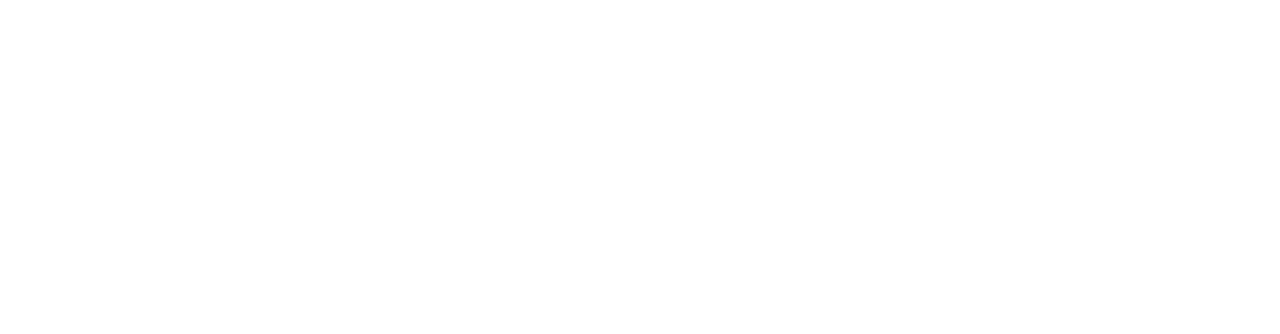
<file: lucky/contact.html>
<!DOCTYPE html>
<html lang="en">

<head>
    <meta charset="utf-8">
    <title>Kider - Preschool Website Template</title>
    <meta content="width=device-width, initial-scale=1.0" name="viewport">
    <meta content="" name="keywords">
    <meta content="" name="description">

    <!-- Favicon -->
    <link href="img/favicon.ico" rel="icon">

    <!-- Google Web Fonts -->
    <link rel="preconnect" href="https://fonts.googleapis.com">
    <link rel="preconnect" href="https://fonts.gstatic.com" crossorigin>
    <link href="https://fonts.googleapis.com/css2?family=Heebo:wght@400;500;600&family=Inter:wght@600&family=Lobster+Two:wght@700&display=swap" rel="stylesheet">
    
    <!-- Icon Font Stylesheet -->
    <link href="https://cdnjs.cloudflare.com/ajax/libs/font-awesome/5.10.0/css/all.min.css" rel="stylesheet">
    <link href="https://cdn.jsdelivr.net/npm/bootstrap-icons@1.4.1/font/bootstrap-icons.css" rel="stylesheet">

    <!-- Libraries Stylesheet -->
    <link href="lib/animate/animate.min.css" rel="stylesheet">
    <link href="lib/owlcarousel/assets/owl.carousel.min.css" rel="stylesheet">

    <!-- Customized Bootstrap Stylesheet -->
    <link href="css/bootstrap.min.css" rel="stylesheet">

    <!-- Template Stylesheet -->
    <link href="css/style.css" rel="stylesheet">
</head>

<body>
    <div class="container-xxl bg-white p-0">
        <!-- Spinner Start -->
        <div id="spinner" class="show bg-white position-fixed translate-middle w-100 vh-100 top-50 start-50 d-flex align-items-center justify-content-center">
            <div class="spinner-border text-primary" style="width: 3rem; height: 3rem;" role="status">
                <span class="sr-only">Loading...</span>
            </div>
        </div>
        <!-- Spinner End -->


        <!-- Navbar Start -->
        <nav class="navbar navbar-expand-lg bg-white navbar-light sticky-top px-4 px-lg-5 py-lg-0">
            <a href="index.html" class="navbar-brand">
                <h1 class="m-0 text-primary"><i class="fa fa-book-reader me-3"></i>Kider</h1>
            </a>
            <button type="button" class="navbar-toggler" data-bs-toggle="collapse" data-bs-target="#navbarCollapse">
                <span class="navbar-toggler-icon"></span>
            </button>
            <div class="collapse navbar-collapse" id="navbarCollapse">
                <div class="navbar-nav mx-auto">
                    <a href="index.html" class="nav-item nav-link">Home</a>
                    <a href="about.html" class="nav-item nav-link">About Us</a>
                    <a href="classes.html" class="nav-item nav-link">Classes</a>
                    <div class="nav-item dropdown">
                        <a href="#" class="nav-link dropdown-toggle" data-bs-toggle="dropdown">Pages</a>
                        <div class="dropdown-menu rounded-0 rounded-bottom border-0 m-0">
                            <a href="facility.html" class="dropdown-item">School Facilities</a>
                            <a href="team.html" class="dropdown-item">Popular Teachers</a>
                            <a href="call-to-action.html" class="dropdown-item">Become A Teachers</a>
                            <a href="appointment.html" class="dropdown-item">Make Appointment</a>
                            <a href="testimonial.html" class="dropdown-item">Testimonial</a>
                            <a href="404.html" class="dropdown-item">404 Error</a>
                        </div>
                    </div>
                    <a href="contact.html" class="nav-item nav-link active">Contact Us</a>
                </div>
                <a href="" class="btn btn-primary rounded-pill px-3 d-none d-lg-block">Join Us<i class="fa fa-arrow-right ms-3"></i></a>
            </div>
        </nav>
        <!-- Navbar End -->


        <!-- Page Header End -->
        <div class="container-xxl py-5 page-header position-relative mb-5">
            <div class="container py-5">
                <h1 class="display-2 text-white animated slideInDown mb-4">Contact Us</h1>
                <nav aria-label="breadcrumb animated slideInDown">
                    <ol class="breadcrumb">
                        <li class="breadcrumb-item"><a href="#">Home</a></li>
                        <li class="breadcrumb-item"><a href="#">Pages</a></li>
                        <li class="breadcrumb-item text-white active" aria-current="page">Contact Us</li>
                    </ol>
                </nav>
            </div>
        </div>
        <!-- Page Header End -->


        <!-- Contact Start -->
        <div class="container-xxl py-5">
            <div class="container">
                <div class="text-center mx-auto mb-5 wow fadeInUp" data-wow-delay="0.1s" style="max-width: 600px;">
                    <h1 class="mb-3">Get In Touch</h1>
                    <p>Eirmod sed ipsum dolor sit rebum labore magna erat. Tempor ut dolore lorem kasd vero ipsum sit
                        eirmod sit. Ipsum diam justo sed rebum vero dolor duo.</p>
                </div>
                <div class="row g-4 mb-5">
                    <div class="col-md-6 col-lg-4 text-center wow fadeInUp" data-wow-delay="0.1s">
                        <div class="bg-light rounded-circle d-inline-flex align-items-center justify-content-center mb-4" style="width: 75px; height: 75px;">
                            <i class="fa fa-map-marker-alt fa-2x text-primary"></i>
                        </div>
                        <h6>123 Street, New York, USA</h6>
                    </div>
                    <div class="col-md-6 col-lg-4 text-center wow fadeInUp" data-wow-delay="0.3s">
                        <div class="bg-light rounded-circle d-inline-flex align-items-center justify-content-center mb-4" style="width: 75px; height: 75px;">
                            <i class="fa fa-envelope-open fa-2x text-primary"></i>
                        </div>
                        <h6>info@example.com</h6>
                    </div>
                    <div class="col-md-6 col-lg-4 text-center wow fadeInUp" data-wow-delay="0.5s">
                        <div class="bg-light rounded-circle d-inline-flex align-items-center justify-content-center mb-4" style="width: 75px; height: 75px;">
                            <i class="fa fa-phone-alt fa-2x text-primary"></i>
                        </div>
                        <h6>+012 345 6789</h6>
                    </div>
                </div>
                <div class="bg-light rounded">
                    <div class="row g-0">
                        <div class="col-lg-6 wow fadeIn" data-wow-delay="0.1s">
                            <div class="h-100 d-flex flex-column justify-content-center p-5">
                                <p class="mb-4">The contact form is currently inactive. Get a functional and working contact form with Ajax & PHP in a few minutes. Just copy and paste the files, add a little code and you're done. <a href="https://htmlcodex.com/contact-form">Download Now</a>.</p>
                                <form>
                                    <div class="row g-3">
                                        <div class="col-sm-6">
                                            <div class="form-floating">
                                                <input type="text" class="form-control border-0" id="name" placeholder="Your Name">
                                                <label for="name">Your Name</label>
                                            </div>
                                        </div>
                                        <div class="col-sm-6">
                                            <div class="form-floating">
                                                <input type="email" class="form-control border-0" id="email" placeholder="Your Email">
                                                <label for="email">Your Email</label>
                                            </div>
                                        </div>
                                        <div class="col-12">
                                            <div class="form-floating">
                                                <input type="text" class="form-control border-0" id="subject" placeholder="Subject">
                                                <label for="subject">Subject</label>
                                            </div>
                                        </div>
                                        <div class="col-12">
                                            <div class="form-floating">
                                                <textarea class="form-control border-0" placeholder="Leave a message here" id="message" style="height: 100px"></textarea>
                                                <label for="message">Message</label>
                                            </div>
                                        </div>
                                        <div class="col-12">
                                            <button class="btn btn-primary w-100 py-3" type="submit">Send Message</button>
                                        </div>
                                    </div>
                                </form>
                            </div>
                        </div>
                        <div class="col-lg-6 wow fadeIn" data-wow-delay="0.5s" style="min-height: 400px;">
                            <div class="position-relative h-100">
                                <iframe class="position-relative rounded w-100 h-100"
                                src="https://www.google.com/maps/embed?pb=!1m18!1m12!1m3!1d3001156.4288297426!2d-78.01371936852176!3d42.72876761954724!2m3!1f0!2f0!3f0!3m2!1i1024!2i768!4f13.1!3m3!1m2!1s0x4ccc4bf0f123a5a9%3A0xddcfc6c1de189567!2sNew%20York%2C%20USA!5e0!3m2!1sen!2sbd!4v1603794290143!5m2!1sen!2sbd"
                                frameborder="0" style="min-height: 400px; border:0;" allowfullscreen="" aria-hidden="false"
                                tabindex="0"></iframe>
                            </div>
                        </div>
                    </div>
                </div>
            </div>
        </div>
        <!-- Contact End -->


        <!-- Footer Start -->
        <div class="container-fluid bg-dark text-white-50 footer pt-5 mt-5 wow fadeIn" data-wow-delay="0.1s">
            <div class="container py-5">
                <div class="row g-5">
                    <div class="col-lg-3 col-md-6">
                        <h3 class="text-white mb-4">Get In Touch</h3>
                        <p class="mb-2"><i class="fa fa-map-marker-alt me-3"></i>123 Street, New York, USA</p>
                        <p class="mb-2"><i class="fa fa-phone-alt me-3"></i>+012 345 67890</p>
                        <p class="mb-2"><i class="fa fa-envelope me-3"></i>info@example.com</p>
                        <div class="d-flex pt-2">
                            <a class="btn btn-outline-light btn-social" href=""><i class="fab fa-twitter"></i></a>
                            <a class="btn btn-outline-light btn-social" href=""><i class="fab fa-facebook-f"></i></a>
                            <a class="btn btn-outline-light btn-social" href=""><i class="fab fa-youtube"></i></a>
                            <a class="btn btn-outline-light btn-social" href=""><i class="fab fa-linkedin-in"></i></a>
                        </div>
                    </div>
                    <div class="col-lg-3 col-md-6">
                        <h3 class="text-white mb-4">Quick Links</h3>
                        <a class="btn btn-link text-white-50" href="">About Us</a>
                        <a class="btn btn-link text-white-50" href="">Contact Us</a>
                        <a class="btn btn-link text-white-50" href="">Our Services</a>
                        <a class="btn btn-link text-white-50" href="">Privacy Policy</a>
                        <a class="btn btn-link text-white-50" href="">Terms & Condition</a>
                    </div>
                    <div class="col-lg-3 col-md-6">
                        <h3 class="text-white mb-4">Photo Gallery</h3>
                        <div class="row g-2 pt-2">
                            <div class="col-4">
                                <img class="img-fluid rounded bg-light p-1" src="img/classes-1.jpg" alt="">
                            </div>
                            <div class="col-4">
                                <img class="img-fluid rounded bg-light p-1" src="img/classes-2.jpg" alt="">
                            </div>
                            <div class="col-4">
                                <img class="img-fluid rounded bg-light p-1" src="img/classes-3.jpg" alt="">
                            </div>
                            <div class="col-4">
                                <img class="img-fluid rounded bg-light p-1" src="img/classes-4.jpg" alt="">
                            </div>
                            <div class="col-4">
                                <img class="img-fluid rounded bg-light p-1" src="img/classes-5.jpg" alt="">
                            </div>
                            <div class="col-4">
                                <img class="img-fluid rounded bg-light p-1" src="img/classes-6.jpg" alt="">
                            </div>
                        </div>
                    </div>
                    <div class="col-lg-3 col-md-6">
                        <h3 class="text-white mb-4">Newsletter</h3>
                        <p>Dolor amet sit justo amet elitr clita ipsum elitr est.</p>
                        <div class="position-relative mx-auto" style="max-width: 400px;">
                            <input class="form-control bg-transparent w-100 py-3 ps-4 pe-5" type="text" placeholder="Your email">
                            <button type="button" class="btn btn-primary py-2 position-absolute top-0 end-0 mt-2 me-2">SignUp</button>
                        </div>
                    </div>
                </div>
            </div>
            <div class="container">
                <div class="copyright">
                    <div class="row">
                        <div class="col-md-6 text-center text-md-start mb-3 mb-md-0">
                            &copy; <a class="border-bottom" href="#">Your Site Name</a>, All Right Reserved. 
							
							<!--/*** This template is free as long as you keep the footer author’s credit link/attribution link/backlink. If you'd like to use the template without the footer author’s credit link/attribution link/backlink, you can purchase the Credit Removal License from "https://htmlcodex.com/credit-removal". Thank you for your support. ***/-->
							Designed By <a class="border-bottom" href="https://htmlcodex.com">HTML Codex</a>
                        </div>
                        <div class="col-md-6 text-center text-md-end">
                            <div class="footer-menu">
                                <a href="">Home</a>
                                <a href="">Cookies</a>
                                <a href="">Help</a>
                                <a href="">FQAs</a>
                            </div>
                        </div>
                    </div>
                </div>
            </div>
        </div>
        <!-- Footer End -->


        <!-- Back to Top -->
        <a href="#" class="btn btn-lg btn-primary btn-lg-square back-to-top"><i class="bi bi-arrow-up"></i></a>
    </div>

    <!-- JavaScript Libraries -->
    <script src="https://code.jquery.com/jquery-3.4.1.min.js"></script>
    <script src="https://cdn.jsdelivr.net/npm/bootstrap@5.0.0/dist/js/bootstrap.bundle.min.js"></script>
    <script src="lib/wow/wow.min.js"></script>
    <script src="lib/easing/easing.min.js"></script>
    <script src="lib/waypoints/waypoints.min.js"></script>
    <script src="lib/owlcarousel/owl.carousel.min.js"></script>

    <!-- Template Javascript -->
    <script src="js/main.js"></script>
</body>

</html>
</file>
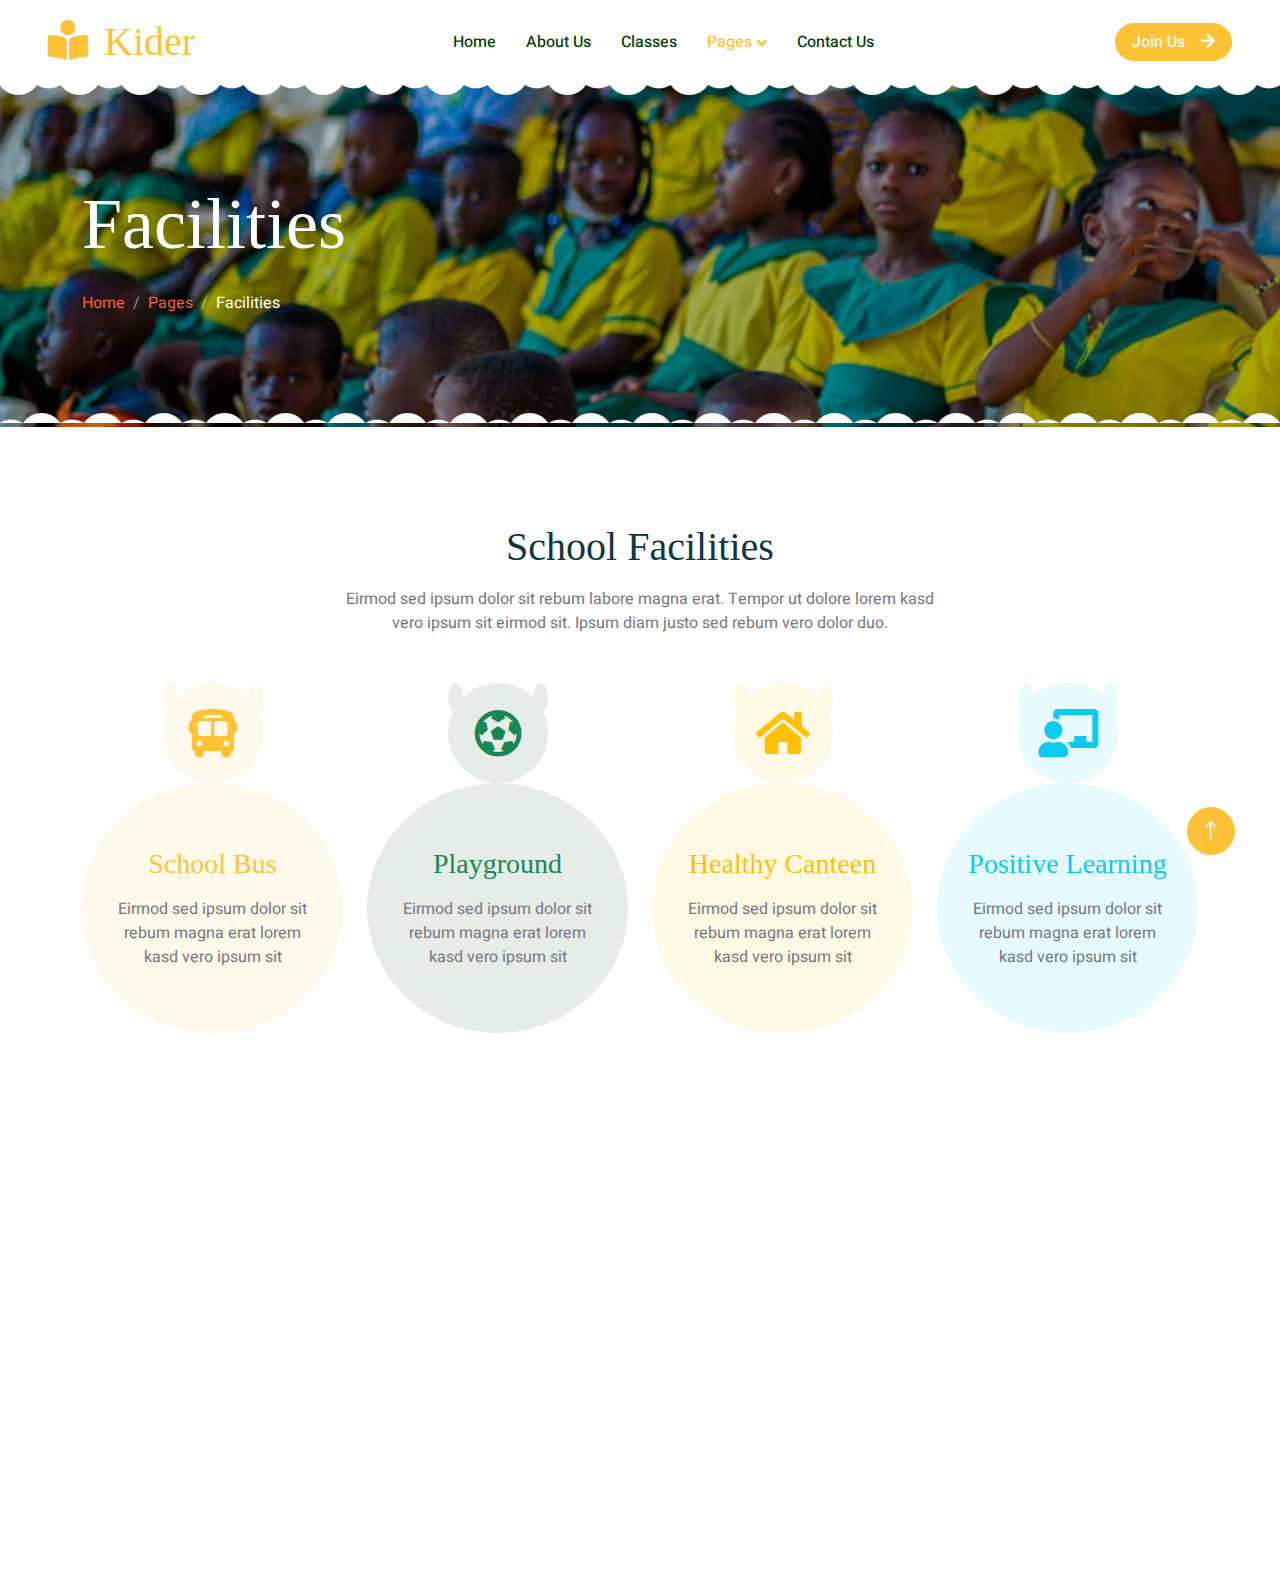
<file: lucky/facility.html>
<!DOCTYPE html>
<html lang="en">

<head>
    <meta charset="utf-8">
    <title>Kider - Preschool Website Template</title>
    <meta content="width=device-width, initial-scale=1.0" name="viewport">
    <meta content="" name="keywords">
    <meta content="" name="description">

    <!-- Favicon -->
    <link href="img/favicon.ico" rel="icon">

    <!-- Google Web Fonts -->
    <link rel="preconnect" href="https://fonts.googleapis.com">
    <link rel="preconnect" href="https://fonts.gstatic.com" crossorigin>
    <link href="https://fonts.googleapis.com/css2?family=Heebo:wght@400;500;600&family=Inter:wght@600&family=Lobster+Two:wght@700&display=swap" rel="stylesheet">
    
    <!-- Icon Font Stylesheet -->
    <link href="https://cdnjs.cloudflare.com/ajax/libs/font-awesome/5.10.0/css/all.min.css" rel="stylesheet">
    <link href="https://cdn.jsdelivr.net/npm/bootstrap-icons@1.4.1/font/bootstrap-icons.css" rel="stylesheet">

    <!-- Libraries Stylesheet -->
    <link href="lib/animate/animate.min.css" rel="stylesheet">
    <link href="lib/owlcarousel/assets/owl.carousel.min.css" rel="stylesheet">

    <!-- Customized Bootstrap Stylesheet -->
    <link href="css/bootstrap.min.css" rel="stylesheet">

    <!-- Template Stylesheet -->
    <link href="css/style.css" rel="stylesheet">
</head>

<body>
    <div class="container-xxl bg-white p-0">
        <!-- Spinner Start -->
        <div id="spinner" class="show bg-white position-fixed translate-middle w-100 vh-100 top-50 start-50 d-flex align-items-center justify-content-center">
            <div class="spinner-border text-primary" style="width: 3rem; height: 3rem;" role="status">
                <span class="sr-only">Loading...</span>
            </div>
        </div>
        <!-- Spinner End -->


        <!-- Navbar Start -->
        <nav class="navbar navbar-expand-lg bg-white navbar-light sticky-top px-4 px-lg-5 py-lg-0">
            <a href="index.html" class="navbar-brand">
                <h1 class="m-0 text-primary"><i class="fa fa-book-reader me-3"></i>Kider</h1>
            </a>
            <button type="button" class="navbar-toggler" data-bs-toggle="collapse" data-bs-target="#navbarCollapse">
                <span class="navbar-toggler-icon"></span>
            </button>
            <div class="collapse navbar-collapse" id="navbarCollapse">
                <div class="navbar-nav mx-auto">
                    <a href="index.html" class="nav-item nav-link">Home</a>
                    <a href="about.html" class="nav-item nav-link">About Us</a>
                    <a href="classes.html" class="nav-item nav-link">Classes</a>
                    <div class="nav-item dropdown">
                        <a href="#" class="nav-link dropdown-toggle active" data-bs-toggle="dropdown">Pages</a>
                        <div class="dropdown-menu rounded-0 rounded-bottom border-0 shadow-sm m-0">
                            <a href="facility.html" class="dropdown-item active">School Facilities</a>
                            <a href="team.html" class="dropdown-item">Popular Teachers</a>
                            <a href="call-to-action.html" class="dropdown-item">Become A Teachers</a>
                            <a href="appointment.html" class="dropdown-item">Make Appointment</a>
                            <a href="testimonial.html" class="dropdown-item">Testimonial</a>
                            <a href="404.html" class="dropdown-item">404 Error</a>
                        </div>
                    </div>
                    <a href="contact.html" class="nav-item nav-link">Contact Us</a>
                </div>
                <a href="" class="btn btn-primary rounded-pill px-3 d-none d-lg-block">Join Us<i class="fa fa-arrow-right ms-3"></i></a>
            </div>
        </nav>
        <!-- Navbar End -->


        <!-- Page Header End -->
        <div class="container-xxl py-5 page-header position-relative mb-5">
            <div class="container py-5">
                <h1 class="display-2 text-white animated slideInDown mb-4">Facilities</h1>
                <nav aria-label="breadcrumb animated slideInDown">
                    <ol class="breadcrumb">
                        <li class="breadcrumb-item"><a href="#">Home</a></li>
                        <li class="breadcrumb-item"><a href="#">Pages</a></li>
                        <li class="breadcrumb-item text-white active" aria-current="page">Facilities</li>
                    </ol>
                </nav>
            </div>
        </div>
        <!-- Page Header End -->


        <!-- Facilities Start -->
        <div class="container-xxl py-5">
            <div class="container">
                <div class="text-center mx-auto mb-5 wow fadeInUp" data-wow-delay="0.1s" style="max-width: 600px;">
                    <h1 class="mb-3">School Facilities</h1>
                    <p>Eirmod sed ipsum dolor sit rebum labore magna erat. Tempor ut dolore lorem kasd vero ipsum sit eirmod sit. Ipsum diam justo sed rebum vero dolor duo.</p>
                </div>
                <div class="row g-4">
                    <div class="col-lg-3 col-sm-6 wow fadeInUp" data-wow-delay="0.1s">
                        <div class="facility-item">
                            <div class="facility-icon bg-primary">
                                <span class="bg-primary"></span>
                                <i class="fa fa-bus-alt fa-3x text-primary"></i>
                                <span class="bg-primary"></span>
                            </div>
                            <div class="facility-text bg-primary">
                                <h3 class="text-primary mb-3">School Bus</h3>
                                <p class="mb-0">Eirmod sed ipsum dolor sit rebum magna erat lorem kasd vero ipsum sit</p>
                            </div>
                        </div>
                    </div>
                    <div class="col-lg-3 col-sm-6 wow fadeInUp" data-wow-delay="0.3s">
                        <div class="facility-item">
                            <div class="facility-icon bg-success">
                                <span class="bg-success"></span>
                                <i class="fa fa-futbol fa-3x text-success"></i>
                                <span class="bg-success"></span>
                            </div>
                            <div class="facility-text bg-success">
                                <h3 class="text-success mb-3">Playground</h3>
                                <p class="mb-0">Eirmod sed ipsum dolor sit rebum magna erat lorem kasd vero ipsum sit</p>
                            </div>
                        </div>
                    </div>
                    <div class="col-lg-3 col-sm-6 wow fadeInUp" data-wow-delay="0.5s">
                        <div class="facility-item">
                            <div class="facility-icon bg-warning">
                                <span class="bg-warning"></span>
                                <i class="fa fa-home fa-3x text-warning"></i>
                                <span class="bg-warning"></span>
                            </div>
                            <div class="facility-text bg-warning">
                                <h3 class="text-warning mb-3">Healthy Canteen</h3>
                                <p class="mb-0">Eirmod sed ipsum dolor sit rebum magna erat lorem kasd vero ipsum sit</p>
                            </div>
                        </div>
                    </div>
                    <div class="col-lg-3 col-sm-6 wow fadeInUp" data-wow-delay="0.7s">
                        <div class="facility-item">
                            <div class="facility-icon bg-info">
                                <span class="bg-info"></span>
                                <i class="fa fa-chalkboard-teacher fa-3x text-info"></i>
                                <span class="bg-info"></span>
                            </div>
                            <div class="facility-text bg-info">
                                <h3 class="text-info mb-3">Positive Learning</h3>
                                <p class="mb-0">Eirmod sed ipsum dolor sit rebum magna erat lorem kasd vero ipsum sit</p>
                            </div>
                        </div>
                    </div>
                </div>
            </div>
        </div>
        <!-- Facilities End -->


        <!-- Footer Start -->
        <div class="container-fluid bg-dark text-white-50 footer pt-5 mt-5 wow fadeIn" data-wow-delay="0.1s">
            <div class="container py-5">
                <div class="row g-5">
                    <div class="col-lg-3 col-md-6">
                        <h3 class="text-white mb-4">Get In Touch</h3>
                        <p class="mb-2"><i class="fa fa-map-marker-alt me-3"></i>123 Street, New York, USA</p>
                        <p class="mb-2"><i class="fa fa-phone-alt me-3"></i>+012 345 67890</p>
                        <p class="mb-2"><i class="fa fa-envelope me-3"></i>info@example.com</p>
                        <div class="d-flex pt-2">
                            <a class="btn btn-outline-light btn-social" href=""><i class="fab fa-twitter"></i></a>
                            <a class="btn btn-outline-light btn-social" href=""><i class="fab fa-facebook-f"></i></a>
                            <a class="btn btn-outline-light btn-social" href=""><i class="fab fa-youtube"></i></a>
                            <a class="btn btn-outline-light btn-social" href=""><i class="fab fa-linkedin-in"></i></a>
                        </div>
                    </div>
                    <div class="col-lg-3 col-md-6">
                        <h3 class="text-white mb-4">Quick Links</h3>
                        <a class="btn btn-link text-white-50" href="">About Us</a>
                        <a class="btn btn-link text-white-50" href="">Contact Us</a>
                        <a class="btn btn-link text-white-50" href="">Our Services</a>
                        <a class="btn btn-link text-white-50" href="">Privacy Policy</a>
                        <a class="btn btn-link text-white-50" href="">Terms & Condition</a>
                    </div>
                    <div class="col-lg-3 col-md-6">
                        <h3 class="text-white mb-4">Photo Gallery</h3>
                        <div class="row g-2 pt-2">
                            <div class="col-4">
                                <img class="img-fluid rounded bg-light p-1" src="img/classes-1.jpg" alt="">
                            </div>
                            <div class="col-4">
                                <img class="img-fluid rounded bg-light p-1" src="img/classes-2.jpg" alt="">
                            </div>
                            <div class="col-4">
                                <img class="img-fluid rounded bg-light p-1" src="img/classes-3.jpg" alt="">
                            </div>
                            <div class="col-4">
                                <img class="img-fluid rounded bg-light p-1" src="img/classes-4.jpg" alt="">
                            </div>
                            <div class="col-4">
                                <img class="img-fluid rounded bg-light p-1" src="img/classes-5.jpg" alt="">
                            </div>
                            <div class="col-4">
                                <img class="img-fluid rounded bg-light p-1" src="img/classes-6.jpg" alt="">
                            </div>
                        </div>
                    </div>
                    <div class="col-lg-3 col-md-6">
                        <h3 class="text-white mb-4">Newsletter</h3>
                        <p>Dolor amet sit justo amet elitr clita ipsum elitr est.</p>
                        <div class="position-relative mx-auto" style="max-width: 400px;">
                            <input class="form-control bg-transparent w-100 py-3 ps-4 pe-5" type="text" placeholder="Your email">
                            <button type="button" class="btn btn-primary py-2 position-absolute top-0 end-0 mt-2 me-2">SignUp</button>
                        </div>
                    </div>
                </div>
            </div>
            <div class="container">
                <div class="copyright">
                    <div class="row">
                        <div class="col-md-6 text-center text-md-start mb-3 mb-md-0">
                            &copy; <a class="border-bottom" href="#">Your Site Name</a>, All Right Reserved. 
							
							<!--/*** This template is free as long as you keep the footer author’s credit link/attribution link/backlink. If you'd like to use the template without the footer author’s credit link/attribution link/backlink, you can purchase the Credit Removal License from "https://htmlcodex.com/credit-removal". Thank you for your support. ***/-->
							Designed By <a class="border-bottom" href="https://htmlcodex.com">HTML Codex</a>
                        </div>
                        <div class="col-md-6 text-center text-md-end">
                            <div class="footer-menu">
                                <a href="">Home</a>
                                <a href="">Cookies</a>
                                <a href="">Help</a>
                                <a href="">FQAs</a>
                            </div>
                        </div>
                    </div>
                </div>
            </div>
        </div>
        <!-- Footer End -->


        <!-- Back to Top -->
        <a href="#" class="btn btn-lg btn-primary btn-lg-square back-to-top"><i class="bi bi-arrow-up"></i></a>
    </div>

    <!-- JavaScript Libraries -->
    <script src="https://code.jquery.com/jquery-3.4.1.min.js"></script>
    <script src="https://cdn.jsdelivr.net/npm/bootstrap@5.0.0/dist/js/bootstrap.bundle.min.js"></script>
    <script src="lib/wow/wow.min.js"></script>
    <script src="lib/easing/easing.min.js"></script>
    <script src="lib/waypoints/waypoints.min.js"></script>
    <script src="lib/owlcarousel/owl.carousel.min.js"></script>

    <!-- Template Javascript -->
    <script src="js/main.js"></script>
</body>

</html>
</file>
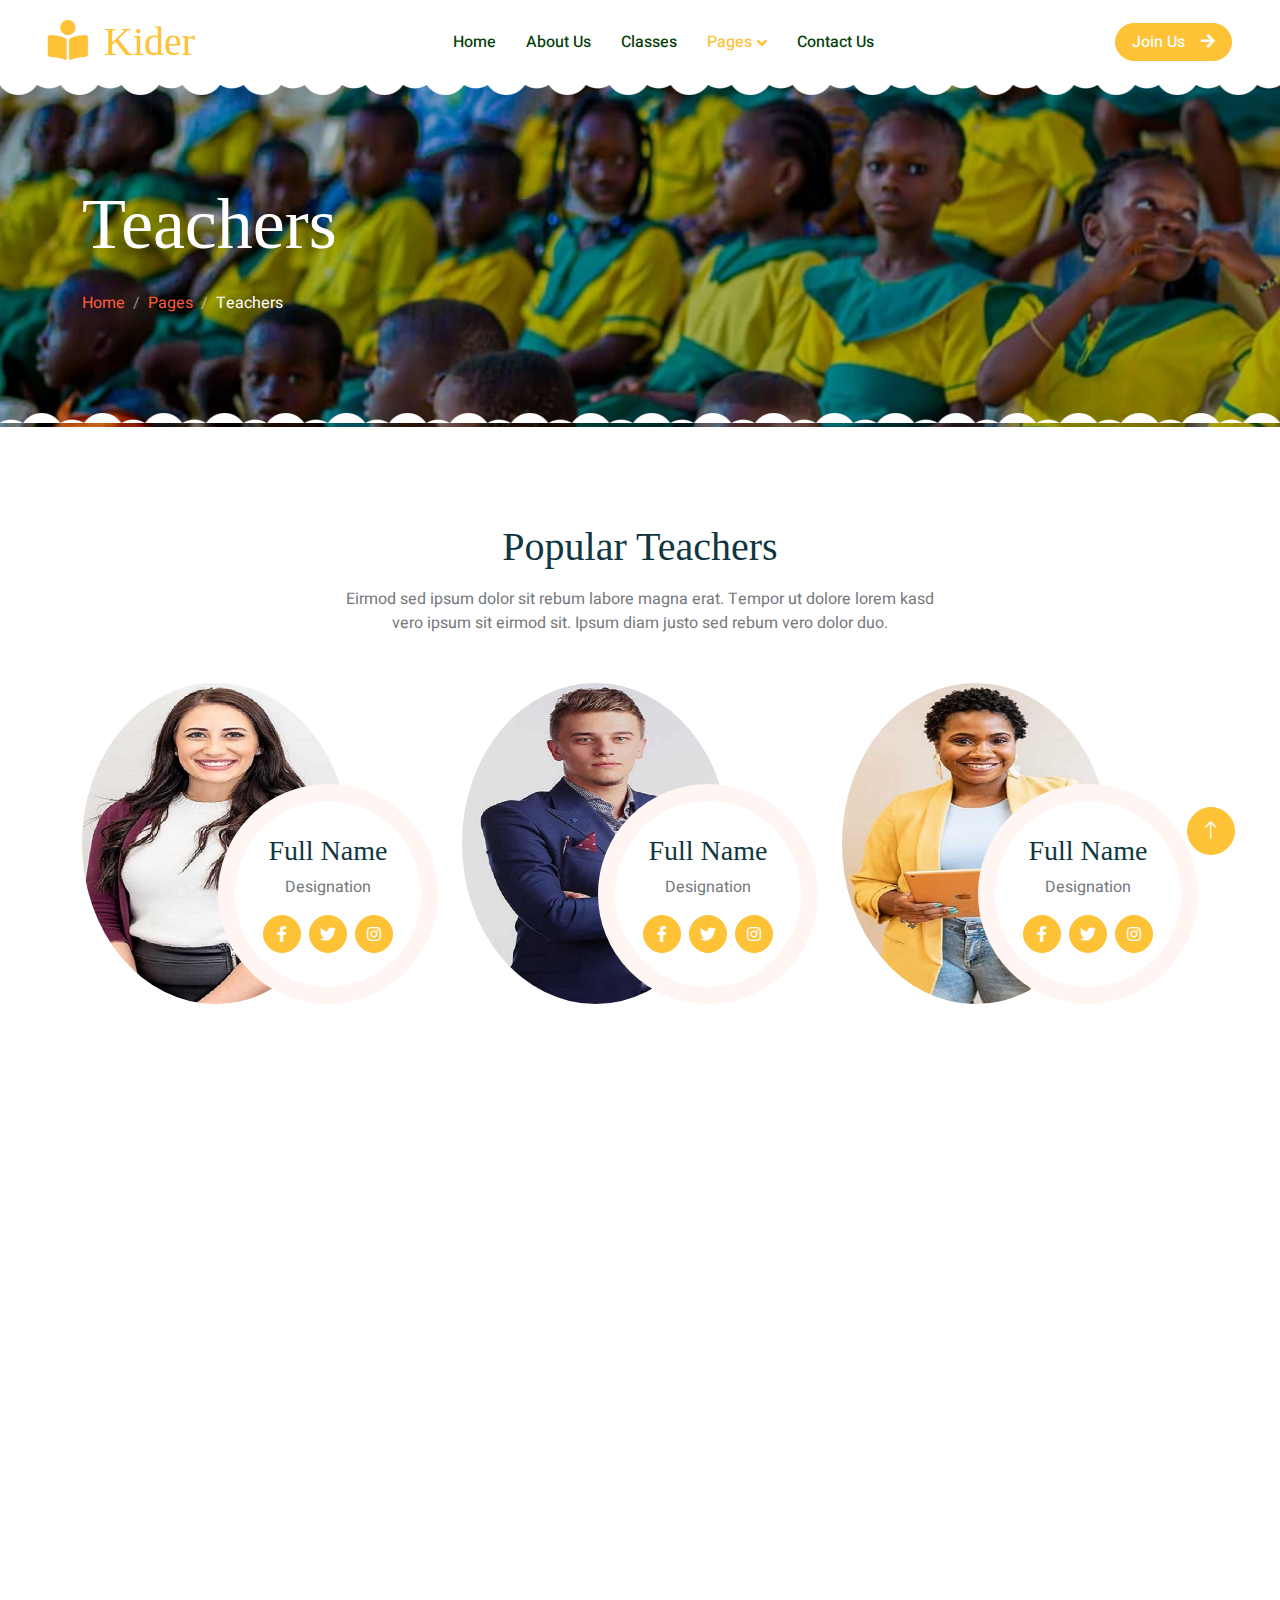
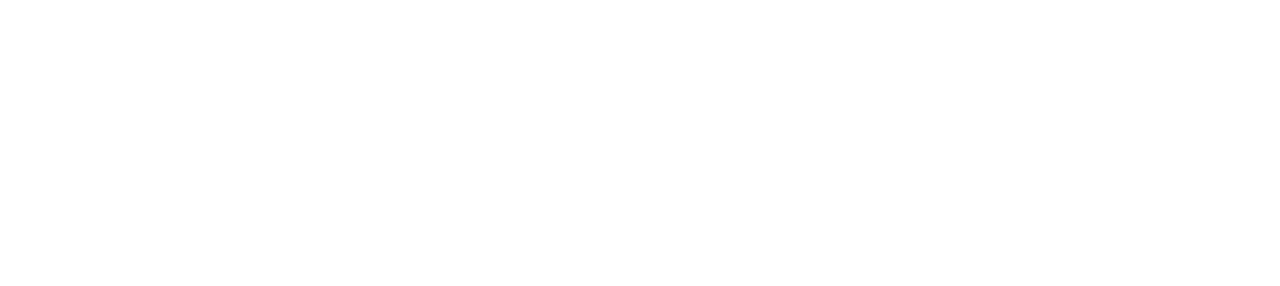
<file: lucky/team.html>
<!DOCTYPE html>
<html lang="en">

<head>
    <meta charset="utf-8">
    <title>Kider - Preschool Website Template</title>
    <meta content="width=device-width, initial-scale=1.0" name="viewport">
    <meta content="" name="keywords">
    <meta content="" name="description">

    <!-- Favicon -->
    <link href="img/favicon.ico" rel="icon">

    <!-- Google Web Fonts -->
    <link rel="preconnect" href="https://fonts.googleapis.com">
    <link rel="preconnect" href="https://fonts.gstatic.com" crossorigin>
    <link href="https://fonts.googleapis.com/css2?family=Heebo:wght@400;500;600&family=Inter:wght@600&family=Lobster+Two:wght@700&display=swap" rel="stylesheet">
    
    <!-- Icon Font Stylesheet -->
    <link href="https://cdnjs.cloudflare.com/ajax/libs/font-awesome/5.10.0/css/all.min.css" rel="stylesheet">
    <link href="https://cdn.jsdelivr.net/npm/bootstrap-icons@1.4.1/font/bootstrap-icons.css" rel="stylesheet">

    <!-- Libraries Stylesheet -->
    <link href="lib/animate/animate.min.css" rel="stylesheet">
    <link href="lib/owlcarousel/assets/owl.carousel.min.css" rel="stylesheet">

    <!-- Customized Bootstrap Stylesheet -->
    <link href="css/bootstrap.min.css" rel="stylesheet">

    <!-- Template Stylesheet -->
    <link href="css/style.css" rel="stylesheet">
</head>

<body>
    <div class="container-xxl bg-white p-0">
        <!-- Spinner Start -->
        <div id="spinner" class="show bg-white position-fixed translate-middle w-100 vh-100 top-50 start-50 d-flex align-items-center justify-content-center">
            <div class="spinner-border text-primary" style="width: 3rem; height: 3rem;" role="status">
                <span class="sr-only">Loading...</span>
            </div>
        </div>
        <!-- Spinner End -->


        <!-- Navbar Start -->
        <nav class="navbar navbar-expand-lg bg-white navbar-light sticky-top px-4 px-lg-5 py-lg-0">
            <a href="index.html" class="navbar-brand">
                <h1 class="m-0 text-primary"><i class="fa fa-book-reader me-3"></i>Kider</h1>
            </a>
            <button type="button" class="navbar-toggler" data-bs-toggle="collapse" data-bs-target="#navbarCollapse">
                <span class="navbar-toggler-icon"></span>
            </button>
            <div class="collapse navbar-collapse" id="navbarCollapse">
                <div class="navbar-nav mx-auto">
                    <a href="index.html" class="nav-item nav-link">Home</a>
                    <a href="about.html" class="nav-item nav-link">About Us</a>
                    <a href="classes.html" class="nav-item nav-link">Classes</a>
                    <div class="nav-item dropdown">
                        <a href="#" class="nav-link dropdown-toggle active" data-bs-toggle="dropdown">Pages</a>
                        <div class="dropdown-menu rounded-0 rounded-bottom border-0 shadow-sm m-0">
                            <a href="facility.html" class="dropdown-item">School Facilities</a>
                            <a href="team.html" class="dropdown-item active">Popular Teachers</a>
                            <a href="call-to-action.html" class="dropdown-item">Become A Teachers</a>
                            <a href="appointment.html" class="dropdown-item">Make Appointment</a>
                            <a href="testimonial.html" class="dropdown-item">Testimonial</a>
                            <a href="404.html" class="dropdown-item">404 Error</a>
                        </div>
                    </div>
                    <a href="contact.html" class="nav-item nav-link">Contact Us</a>
                </div>
                <a href="" class="btn btn-primary rounded-pill px-3 d-none d-lg-block">Join Us<i class="fa fa-arrow-right ms-3"></i></a>
            </div>
        </nav>
        <!-- Navbar End -->


        <!-- Page Header End -->
        <div class="container-xxl py-5 page-header position-relative mb-5">
            <div class="container py-5">
                <h1 class="display-2 text-white animated slideInDown mb-4">Teachers</h1>
                <nav aria-label="breadcrumb animated slideInDown">
                    <ol class="breadcrumb">
                        <li class="breadcrumb-item"><a href="#">Home</a></li>
                        <li class="breadcrumb-item"><a href="#">Pages</a></li>
                        <li class="breadcrumb-item text-white active" aria-current="page">Teachers</li>
                    </ol>
                </nav>
            </div>
        </div>
        <!-- Page Header End -->


        <!-- Team Start -->
        <div class="container-xxl py-5">
            <div class="container">
                <div class="text-center mx-auto mb-5 wow fadeInUp" data-wow-delay="0.1s" style="max-width: 600px;">
                    <h1 class="mb-3">Popular Teachers</h1>
                    <p>Eirmod sed ipsum dolor sit rebum labore magna erat. Tempor ut dolore lorem kasd vero ipsum sit
                        eirmod sit. Ipsum diam justo sed rebum vero dolor duo.</p>
                </div>
                <div class="row g-4">
                    <div class="col-lg-4 col-md-6 wow fadeInUp" data-wow-delay="0.1s">
                        <div class="team-item position-relative">
                            <img class="img-fluid rounded-circle w-75" src="img/team-1.jpg" alt="">
                            <div class="team-text">
                                <h3>Full Name</h3>
                                <p>Designation</p>
                                <div class="d-flex align-items-center">
                                    <a class="btn btn-square btn-primary mx-1" href=""><i class="fab fa-facebook-f"></i></a>
                                    <a class="btn btn-square btn-primary  mx-1" href=""><i class="fab fa-twitter"></i></a>
                                    <a class="btn btn-square btn-primary  mx-1" href=""><i class="fab fa-instagram"></i></a>
                                </div>
                            </div>
                        </div>
                    </div>
                    <div class="col-lg-4 col-md-6 wow fadeInUp" data-wow-delay="0.3s">
                        <div class="team-item position-relative">
                            <img class="img-fluid rounded-circle w-75" src="img/team-2.jpg" alt="">
                            <div class="team-text">
                                <h3>Full Name</h3>
                                <p>Designation</p>
                                <div class="d-flex align-items-center">
                                    <a class="btn btn-square btn-primary mx-1" href=""><i class="fab fa-facebook-f"></i></a>
                                    <a class="btn btn-square btn-primary  mx-1" href=""><i class="fab fa-twitter"></i></a>
                                    <a class="btn btn-square btn-primary  mx-1" href=""><i class="fab fa-instagram"></i></a>
                                </div>
                            </div>
                        </div>
                    </div>
                    <div class="col-lg-4 col-md-6 wow fadeInUp" data-wow-delay="0.5s">
                        <div class="team-item position-relative">
                            <img class="img-fluid rounded-circle w-75" src="img/team-3.jpg" alt="">
                            <div class="team-text">
                                <h3>Full Name</h3>
                                <p>Designation</p>
                                <div class="d-flex align-items-center">
                                    <a class="btn btn-square btn-primary mx-1" href=""><i class="fab fa-facebook-f"></i></a>
                                    <a class="btn btn-square btn-primary  mx-1" href=""><i class="fab fa-twitter"></i></a>
                                    <a class="btn btn-square btn-primary  mx-1" href=""><i class="fab fa-instagram"></i></a>
                                </div>
                            </div>
                        </div>
                    </div>
                    <div class="col-lg-4 col-md-6 wow fadeInUp" data-wow-delay="0.1s">
                        <div class="team-item position-relative">
                            <img class="img-fluid rounded-circle w-75" src="img/team-1.jpg" alt="">
                            <div class="team-text">
                                <h3>Full Name</h3>
                                <p>Designation</p>
                                <div class="d-flex align-items-center">
                                    <a class="btn btn-square btn-primary mx-1" href=""><i class="fab fa-facebook-f"></i></a>
                                    <a class="btn btn-square btn-primary  mx-1" href=""><i class="fab fa-twitter"></i></a>
                                    <a class="btn btn-square btn-primary  mx-1" href=""><i class="fab fa-instagram"></i></a>
                                </div>
                            </div>
                        </div>
                    </div>
                    <div class="col-lg-4 col-md-6 wow fadeInUp" data-wow-delay="0.3s">
                        <div class="team-item position-relative">
                            <img class="img-fluid rounded-circle w-75" src="img/team-2.jpg" alt="">
                            <div class="team-text">
                                <h3>Full Name</h3>
                                <p>Designation</p>
                                <div class="d-flex align-items-center">
                                    <a class="btn btn-square btn-primary mx-1" href=""><i class="fab fa-facebook-f"></i></a>
                                    <a class="btn btn-square btn-primary  mx-1" href=""><i class="fab fa-twitter"></i></a>
                                    <a class="btn btn-square btn-primary  mx-1" href=""><i class="fab fa-instagram"></i></a>
                                </div>
                            </div>
                        </div>
                    </div>
                    <div class="col-lg-4 col-md-6 wow fadeInUp" data-wow-delay="0.5s">
                        <div class="team-item position-relative">
                            <img class="img-fluid rounded-circle w-75" src="img/team-3.jpg" alt="">
                            <div class="team-text">
                                <h3>Full Name</h3>
                                <p>Designation</p>
                                <div class="d-flex align-items-center">
                                    <a class="btn btn-square btn-primary mx-1" href=""><i class="fab fa-facebook-f"></i></a>
                                    <a class="btn btn-square btn-primary  mx-1" href=""><i class="fab fa-twitter"></i></a>
                                    <a class="btn btn-square btn-primary  mx-1" href=""><i class="fab fa-instagram"></i></a>
                                </div>
                            </div>
                        </div>
                    </div>
                </div>
            </div>
        </div>
        <!-- Team End -->


        <!-- Footer Start -->
        <div class="container-fluid bg-dark text-white-50 footer pt-5 mt-5 wow fadeIn" data-wow-delay="0.1s">
            <div class="container py-5">
                <div class="row g-5">
                    <div class="col-lg-3 col-md-6">
                        <h3 class="text-white mb-4">Get In Touch</h3>
                        <p class="mb-2"><i class="fa fa-map-marker-alt me-3"></i>123 Street, New York, USA</p>
                        <p class="mb-2"><i class="fa fa-phone-alt me-3"></i>+012 345 67890</p>
                        <p class="mb-2"><i class="fa fa-envelope me-3"></i>info@example.com</p>
                        <div class="d-flex pt-2">
                            <a class="btn btn-outline-light btn-social" href=""><i class="fab fa-twitter"></i></a>
                            <a class="btn btn-outline-light btn-social" href=""><i class="fab fa-facebook-f"></i></a>
                            <a class="btn btn-outline-light btn-social" href=""><i class="fab fa-youtube"></i></a>
                            <a class="btn btn-outline-light btn-social" href=""><i class="fab fa-linkedin-in"></i></a>
                        </div>
                    </div>
                    <div class="col-lg-3 col-md-6">
                        <h3 class="text-white mb-4">Quick Links</h3>
                        <a class="btn btn-link text-white-50" href="">About Us</a>
                        <a class="btn btn-link text-white-50" href="">Contact Us</a>
                        <a class="btn btn-link text-white-50" href="">Our Services</a>
                        <a class="btn btn-link text-white-50" href="">Privacy Policy</a>
                        <a class="btn btn-link text-white-50" href="">Terms & Condition</a>
                    </div>
                    <div class="col-lg-3 col-md-6">
                        <h3 class="text-white mb-4">Photo Gallery</h3>
                        <div class="row g-2 pt-2">
                            <div class="col-4">
                                <img class="img-fluid rounded bg-light p-1" src="img/classes-1.jpg" alt="">
                            </div>
                            <div class="col-4">
                                <img class="img-fluid rounded bg-light p-1" src="img/classes-2.jpg" alt="">
                            </div>
                            <div class="col-4">
                                <img class="img-fluid rounded bg-light p-1" src="img/classes-3.jpg" alt="">
                            </div>
                            <div class="col-4">
                                <img class="img-fluid rounded bg-light p-1" src="img/classes-4.jpg" alt="">
                            </div>
                            <div class="col-4">
                                <img class="img-fluid rounded bg-light p-1" src="img/classes-5.jpg" alt="">
                            </div>
                            <div class="col-4">
                                <img class="img-fluid rounded bg-light p-1" src="img/classes-6.jpg" alt="">
                            </div>
                        </div>
                    </div>
                    <div class="col-lg-3 col-md-6">
                        <h3 class="text-white mb-4">Newsletter</h3>
                        <p>Dolor amet sit justo amet elitr clita ipsum elitr est.</p>
                        <div class="position-relative mx-auto" style="max-width: 400px;">
                            <input class="form-control bg-transparent w-100 py-3 ps-4 pe-5" type="text" placeholder="Your email">
                            <button type="button" class="btn btn-primary py-2 position-absolute top-0 end-0 mt-2 me-2">SignUp</button>
                        </div>
                    </div>
                </div>
            </div>
            <div class="container">
                <div class="copyright">
                    <div class="row">
                        <div class="col-md-6 text-center text-md-start mb-3 mb-md-0">
                            &copy; <a class="border-bottom" href="#">Your Site Name</a>, All Right Reserved. 
							
							<!--/*** This template is free as long as you keep the footer author’s credit link/attribution link/backlink. If you'd like to use the template without the footer author’s credit link/attribution link/backlink, you can purchase the Credit Removal License from "https://htmlcodex.com/credit-removal". Thank you for your support. ***/-->
							Designed By <a class="border-bottom" href="https://htmlcodex.com">HTML Codex</a>
                        </div>
                        <div class="col-md-6 text-center text-md-end">
                            <div class="footer-menu">
                                <a href="">Home</a>
                                <a href="">Cookies</a>
                                <a href="">Help</a>
                                <a href="">FQAs</a>
                            </div>
                        </div>
                    </div>
                </div>
            </div>
        </div>
        <!-- Footer End -->


        <!-- Back to Top -->
        <a href="#" class="btn btn-lg btn-primary btn-lg-square back-to-top"><i class="bi bi-arrow-up"></i></a>
    </div>

    <!-- JavaScript Libraries -->
    <script src="https://code.jquery.com/jquery-3.4.1.min.js"></script>
    <script src="https://cdn.jsdelivr.net/npm/bootstrap@5.0.0/dist/js/bootstrap.bundle.min.js"></script>
    <script src="lib/wow/wow.min.js"></script>
    <script src="lib/easing/easing.min.js"></script>
    <script src="lib/waypoints/waypoints.min.js"></script>
    <script src="lib/owlcarousel/owl.carousel.min.js"></script>

    <!-- Template Javascript -->
    <script src="js/main.js"></script>
</body>

</html>
</file>
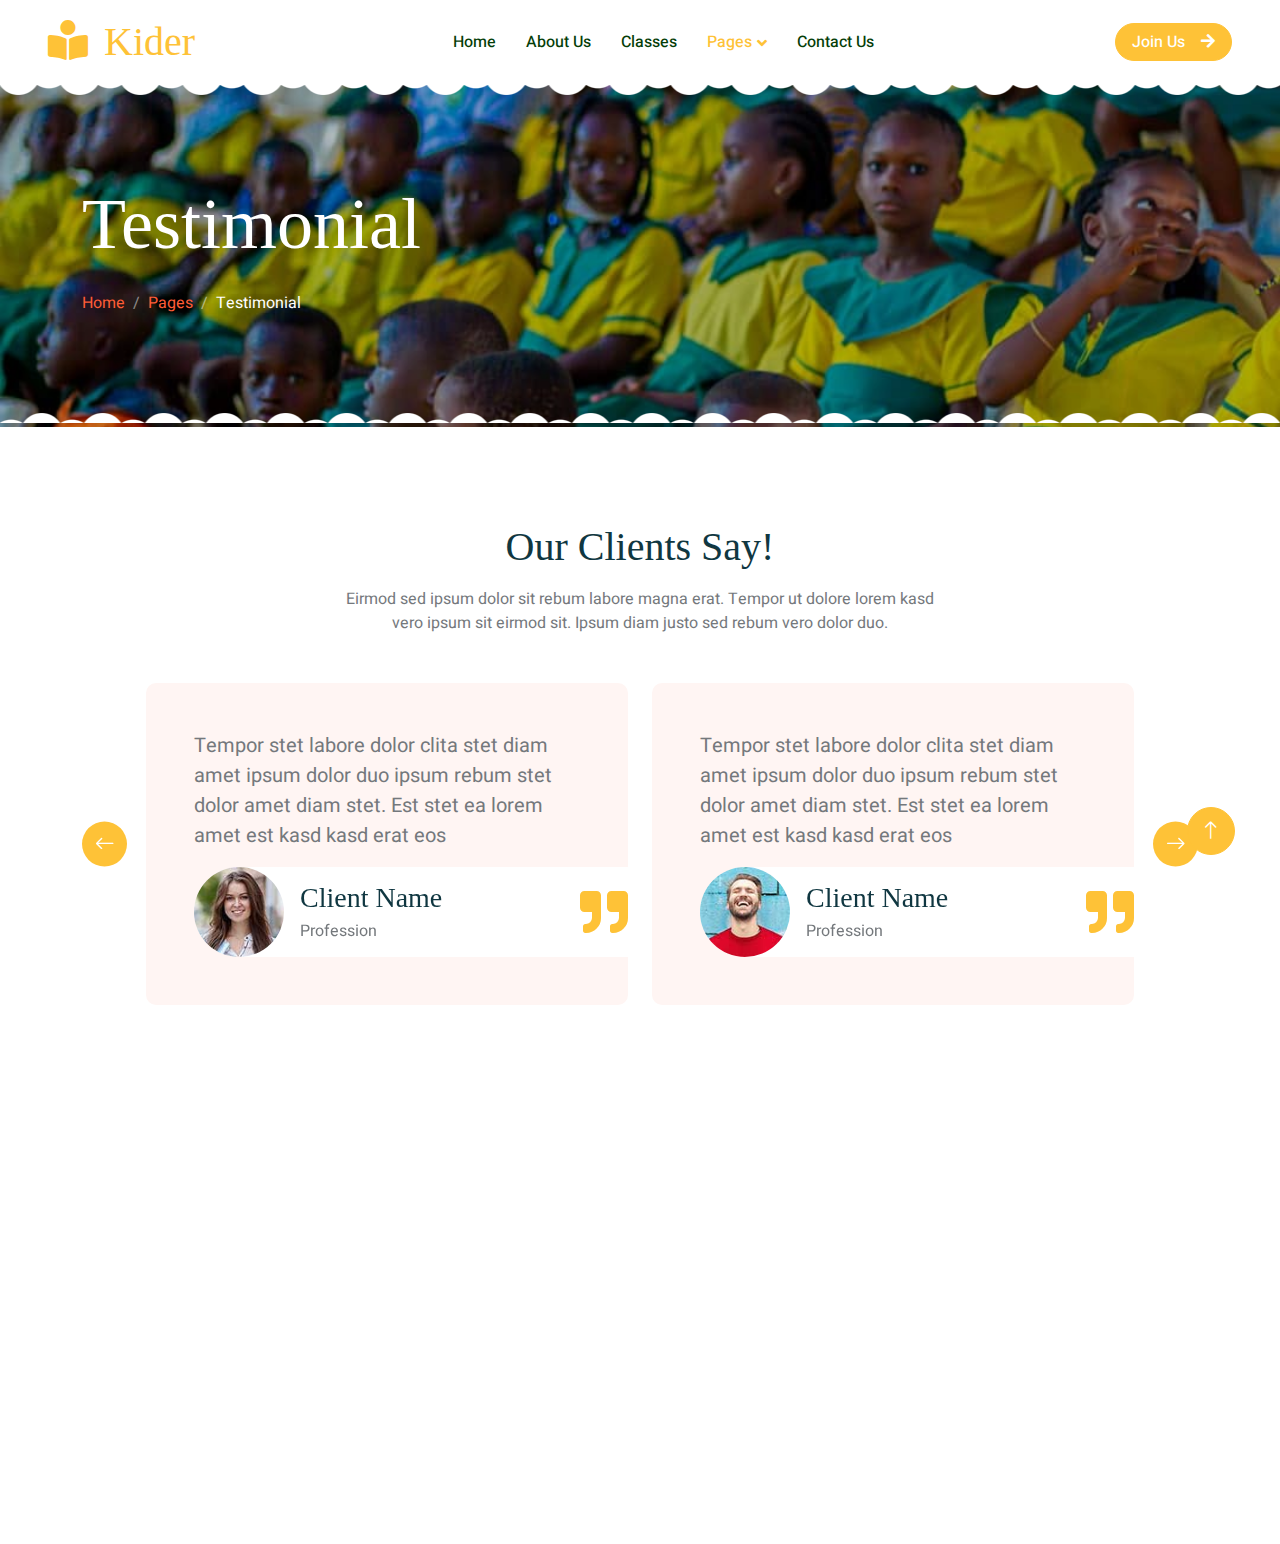
<file: lucky/testimonial.html>
<!DOCTYPE html>
<html lang="en">

<head>
    <meta charset="utf-8">
    <title>Kider - Preschool Website Template</title>
    <meta content="width=device-width, initial-scale=1.0" name="viewport">
    <meta content="" name="keywords">
    <meta content="" name="description">

    <!-- Favicon -->
    <link href="img/favicon.ico" rel="icon">

    <!-- Google Web Fonts -->
    <link rel="preconnect" href="https://fonts.googleapis.com">
    <link rel="preconnect" href="https://fonts.gstatic.com" crossorigin>
    <link href="https://fonts.googleapis.com/css2?family=Heebo:wght@400;500;600&family=Inter:wght@600&family=Lobster+Two:wght@700&display=swap" rel="stylesheet">
    
    <!-- Icon Font Stylesheet -->
    <link href="https://cdnjs.cloudflare.com/ajax/libs/font-awesome/5.10.0/css/all.min.css" rel="stylesheet">
    <link href="https://cdn.jsdelivr.net/npm/bootstrap-icons@1.4.1/font/bootstrap-icons.css" rel="stylesheet">

    <!-- Libraries Stylesheet -->
    <link href="lib/animate/animate.min.css" rel="stylesheet">
    <link href="lib/owlcarousel/assets/owl.carousel.min.css" rel="stylesheet">

    <!-- Customized Bootstrap Stylesheet -->
    <link href="css/bootstrap.min.css" rel="stylesheet">

    <!-- Template Stylesheet -->
    <link href="css/style.css" rel="stylesheet">
</head>

<body>
    <div class="container-xxl bg-white p-0">
        <!-- Spinner Start -->
        <div id="spinner" class="show bg-white position-fixed translate-middle w-100 vh-100 top-50 start-50 d-flex align-items-center justify-content-center">
            <div class="spinner-border text-primary" style="width: 3rem; height: 3rem;" role="status">
                <span class="sr-only">Loading...</span>
            </div>
        </div>
        <!-- Spinner End -->


        <!-- Navbar Start -->
        <nav class="navbar navbar-expand-lg bg-white navbar-light sticky-top px-4 px-lg-5 py-lg-0">
            <a href="index.html" class="navbar-brand">
                <h1 class="m-0 text-primary"><i class="fa fa-book-reader me-3"></i>Kider</h1>
            </a>
            <button type="button" class="navbar-toggler" data-bs-toggle="collapse" data-bs-target="#navbarCollapse">
                <span class="navbar-toggler-icon"></span>
            </button>
            <div class="collapse navbar-collapse" id="navbarCollapse">
                <div class="navbar-nav mx-auto">
                    <a href="index.html" class="nav-item nav-link">Home</a>
                    <a href="about.html" class="nav-item nav-link">About Us</a>
                    <a href="classes.html" class="nav-item nav-link">Classes</a>
                    <div class="nav-item dropdown">
                        <a href="#" class="nav-link dropdown-toggle active" data-bs-toggle="dropdown">Pages</a>
                        <div class="dropdown-menu rounded-0 rounded-bottom border-0 shadow-sm m-0">
                            <a href="facility.html" class="dropdown-item">School Facilities</a>
                            <a href="team.html" class="dropdown-item">Popular Teachers</a>
                            <a href="call-to-action.html" class="dropdown-item">Become A Teachers</a>
                            <a href="appointment.html" class="dropdown-item">Make Appointment</a>
                            <a href="testimonial.html" class="dropdown-item active">Testimonial</a>
                            <a href="404.html" class="dropdown-item">404 Error</a>
                        </div>
                    </div>
                    <a href="contact.html" class="nav-item nav-link">Contact Us</a>
                </div>
                <a href="" class="btn btn-primary rounded-pill px-3 d-none d-lg-block">Join Us<i class="fa fa-arrow-right ms-3"></i></a>
            </div>
        </nav>
        <!-- Navbar End -->


        <!-- Page Header End -->
        <div class="container-xxl py-5 page-header position-relative mb-5">
            <div class="container py-5">
                <h1 class="display-2 text-white animated slideInDown mb-4">Testimonial</h1>
                <nav aria-label="breadcrumb animated slideInDown">
                    <ol class="breadcrumb">
                        <li class="breadcrumb-item"><a href="#">Home</a></li>
                        <li class="breadcrumb-item"><a href="#">Pages</a></li>
                        <li class="breadcrumb-item text-white active" aria-current="page">Testimonial</li>
                    </ol>
                </nav>
            </div>
        </div>
        <!-- Page Header End -->


        <!-- Testimonial Start -->
        <div class="container-xxl py-5">
            <div class="container">
                <div class="text-center mx-auto mb-5 wow fadeInUp" data-wow-delay="0.1s" style="max-width: 600px;">
                    <h1 class="mb-3">Our Clients Say!</h1>
                    <p>Eirmod sed ipsum dolor sit rebum labore magna erat. Tempor ut dolore lorem kasd vero ipsum sit eirmod sit. Ipsum diam justo sed rebum vero dolor duo.</p>
                </div>
                <div class="owl-carousel testimonial-carousel wow fadeInUp" data-wow-delay="0.1s">
                    <div class="testimonial-item bg-light rounded p-5">
                        <p class="fs-5">Tempor stet labore dolor clita stet diam amet ipsum dolor duo ipsum rebum stet dolor amet diam stet. Est stet ea lorem amet est kasd kasd erat eos</p>
                        <div class="d-flex align-items-center bg-white me-n5" style="border-radius: 50px 0 0 50px;">
                            <img class="img-fluid flex-shrink-0 rounded-circle" src="img/testimonial-1.jpg" style="width: 90px; height: 90px;">
                            <div class="ps-3">
                                <h3 class="mb-1">Client Name</h3>
                                <span>Profession</span>
                            </div>
                            <i class="fa fa-quote-right fa-3x text-primary ms-auto d-none d-sm-flex"></i>
                        </div>
                    </div>
                    <div class="testimonial-item bg-light rounded p-5">
                        <p class="fs-5">Tempor stet labore dolor clita stet diam amet ipsum dolor duo ipsum rebum stet dolor amet diam stet. Est stet ea lorem amet est kasd kasd erat eos</p>
                        <div class="d-flex align-items-center bg-white me-n5" style="border-radius: 50px 0 0 50px;">
                            <img class="img-fluid flex-shrink-0 rounded-circle" src="img/testimonial-2.jpg" style="width: 90px; height: 90px;">
                            <div class="ps-3">
                                <h3 class="mb-1">Client Name</h3>
                                <span>Profession</span>
                            </div>
                            <i class="fa fa-quote-right fa-3x text-primary ms-auto d-none d-sm-flex"></i>
                        </div>
                    </div>
                    <div class="testimonial-item bg-light rounded p-5">
                        <p class="fs-5">Tempor stet labore dolor clita stet diam amet ipsum dolor duo ipsum rebum stet dolor amet diam stet. Est stet ea lorem amet est kasd kasd erat eos</p>
                        <div class="d-flex align-items-center bg-white me-n5" style="border-radius: 50px 0 0 50px;">
                            <img class="img-fluid flex-shrink-0 rounded-circle" src="img/testimonial-3.jpg" style="width: 90px; height: 90px;">
                            <div class="ps-3">
                                <h3 class="mb-1">Client Name</h3>
                                <span>Profession</span>
                            </div>
                            <i class="fa fa-quote-right fa-3x text-primary ms-auto d-none d-sm-flex"></i>
                        </div>
                    </div>
                </div>
            </div>
        </div>
        <!-- Testimonial End -->


        <!-- Footer Start -->
        <div class="container-fluid bg-dark text-white-50 footer pt-5 mt-5 wow fadeIn" data-wow-delay="0.1s">
            <div class="container py-5">
                <div class="row g-5">
                    <div class="col-lg-3 col-md-6">
                        <h3 class="text-white mb-4">Get In Touch</h3>
                        <p class="mb-2"><i class="fa fa-map-marker-alt me-3"></i>123 Street, New York, USA</p>
                        <p class="mb-2"><i class="fa fa-phone-alt me-3"></i>+012 345 67890</p>
                        <p class="mb-2"><i class="fa fa-envelope me-3"></i>info@example.com</p>
                        <div class="d-flex pt-2">
                            <a class="btn btn-outline-light btn-social" href=""><i class="fab fa-twitter"></i></a>
                            <a class="btn btn-outline-light btn-social" href=""><i class="fab fa-facebook-f"></i></a>
                            <a class="btn btn-outline-light btn-social" href=""><i class="fab fa-youtube"></i></a>
                            <a class="btn btn-outline-light btn-social" href=""><i class="fab fa-linkedin-in"></i></a>
                        </div>
                    </div>
                    <div class="col-lg-3 col-md-6">
                        <h3 class="text-white mb-4">Quick Links</h3>
                        <a class="btn btn-link text-white-50" href="">About Us</a>
                        <a class="btn btn-link text-white-50" href="">Contact Us</a>
                        <a class="btn btn-link text-white-50" href="">Our Services</a>
                        <a class="btn btn-link text-white-50" href="">Privacy Policy</a>
                        <a class="btn btn-link text-white-50" href="">Terms & Condition</a>
                    </div>
                    <div class="col-lg-3 col-md-6">
                        <h3 class="text-white mb-4">Photo Gallery</h3>
                        <div class="row g-2 pt-2">
                            <div class="col-4">
                                <img class="img-fluid rounded bg-light p-1" src="img/classes-1.jpg" alt="">
                            </div>
                            <div class="col-4">
                                <img class="img-fluid rounded bg-light p-1" src="img/classes-2.jpg" alt="">
                            </div>
                            <div class="col-4">
                                <img class="img-fluid rounded bg-light p-1" src="img/classes-3.jpg" alt="">
                            </div>
                            <div class="col-4">
                                <img class="img-fluid rounded bg-light p-1" src="img/classes-4.jpg" alt="">
                            </div>
                            <div class="col-4">
                                <img class="img-fluid rounded bg-light p-1" src="img/classes-5.jpg" alt="">
                            </div>
                            <div class="col-4">
                                <img class="img-fluid rounded bg-light p-1" src="img/classes-6.jpg" alt="">
                            </div>
                        </div>
                    </div>
                    <div class="col-lg-3 col-md-6">
                        <h3 class="text-white mb-4">Newsletter</h3>
                        <p>Dolor amet sit justo amet elitr clita ipsum elitr est.</p>
                        <div class="position-relative mx-auto" style="max-width: 400px;">
                            <input class="form-control bg-transparent w-100 py-3 ps-4 pe-5" type="text" placeholder="Your email">
                            <button type="button" class="btn btn-primary py-2 position-absolute top-0 end-0 mt-2 me-2">SignUp</button>
                        </div>
                    </div>
                </div>
            </div>
            <div class="container">
                <div class="copyright">
                    <div class="row">
                        <div class="col-md-6 text-center text-md-start mb-3 mb-md-0">
                            &copy; <a class="border-bottom" href="#">Your Site Name</a>, All Right Reserved. 
							
							<!--/*** This template is free as long as you keep the footer author’s credit link/attribution link/backlink. If you'd like to use the template without the footer author’s credit link/attribution link/backlink, you can purchase the Credit Removal License from "https://htmlcodex.com/credit-removal". Thank you for your support. ***/-->
							Designed By <a class="border-bottom" href="https://htmlcodex.com">HTML Codex</a>
                        </div>
                        <div class="col-md-6 text-center text-md-end">
                            <div class="footer-menu">
                                <a href="">Home</a>
                                <a href="">Cookies</a>
                                <a href="">Help</a>
                                <a href="">FQAs</a>
                            </div>
                        </div>
                    </div>
                </div>
            </div>
        </div>
        <!-- Footer End -->


        <!-- Back to Top -->
        <a href="#" class="btn btn-lg btn-primary btn-lg-square back-to-top"><i class="bi bi-arrow-up"></i></a>
    </div>

    <!-- JavaScript Libraries -->
    <script src="https://code.jquery.com/jquery-3.4.1.min.js"></script>
    <script src="https://cdn.jsdelivr.net/npm/bootstrap@5.0.0/dist/js/bootstrap.bundle.min.js"></script>
    <script src="lib/wow/wow.min.js"></script>
    <script src="lib/easing/easing.min.js"></script>
    <script src="lib/waypoints/waypoints.min.js"></script>
    <script src="lib/owlcarousel/owl.carousel.min.js"></script>

    <!-- Template Javascript -->
    <script src="js/main.js"></script>
</body>

</html>
</file>
<file: lucky/css/style.css>
/********** Template CSS **********/
:root {
    --primary: #fec237;
    --light: #FFF5F3;
    --dark: #043d07;
}

.back-to-top {
    position: fixed;
    display: none;
    right: 45px;
    bottom: 45px;
    z-index: 99;
}


/*** Spinner ***/
#spinner {
    opacity: 0;
    visibility: hidden;
    transition: opacity .5s ease-out, visibility 0s linear .5s;
    z-index: 99999;
}

#spinner.show {
    transition: opacity .5s ease-out, visibility 0s linear 0s;
    visibility: visible;
    opacity: 1;
}


/*** Button ***/
.btn {
    font-weight: 500;
    transition: .5s;
}

.btn.btn-primary {
    color: #FFFFFF;
}

.btn-square {
    width: 38px;
    height: 38px;
}

.btn-sm-square {
    width: 32px;
    height: 32px;
}

.btn-lg-square {
    width: 48px;
    height: 48px;
}

.btn-square,
.btn-sm-square,
.btn-lg-square {
    padding: 0;
    display: flex;
    align-items: center;
    justify-content: center;
    font-weight: normal;
    border-radius: 50px;
}


/*** Heading ***/
h1,
h2,
h3,
h4,
.h1,
.h2,
.h3,
.h4,
.display-1,
.display-2,
.display-3,
.display-4,
.display-5,
.display-6 {
    font-family:  cursive;
    font-weight: 100%;
}

h5,
h6,
.h5,
.h6 {
    font-weight: 600;
}

.font-secondary {
    font-family:  monospace;
}


/*** Navbar ***/
.navbar .navbar-nav .nav-link {
    padding: 30px 15px;
    color: var(--dark);
    font-weight: 500;
    outline: none;
}

.navbar .navbar-nav .nav-link:hover,
.navbar .navbar-nav .nav-link.active {
    color: var(--primary);
}

.navbar.sticky-top {
    top: -100px;
    transition: .5s;
}

.navbar .dropdown-toggle::after {
    border: none;
    content: "\f107";
    font-family: "Font Awesome 5 Free";
    font-weight: 900;
    vertical-align: middle;
    margin-left: 5px;
    transition: .5s;
}

.navbar .dropdown-toggle[aria-expanded=true]::after {
    transform: rotate(-180deg);
}

@media (max-width: 991.98px) {
    .navbar .navbar-nav .nav-link  {
        margin-right: 0;
        padding: 10px 0;
    }

    .navbar .navbar-nav {
        margin-top: 15px;
        border-top: 1px solid #EEEEEE;
    }
}

@media (min-width: 992px) {
    .navbar .nav-item .dropdown-menu {
        display: block;
        top: calc(100% - 15px);
        margin-top: 0;
        opacity: 0;
        visibility: hidden;
        transition: .5s;
        
    }

    .navbar .nav-item:hover .dropdown-menu {
        top: 100%;
        visibility: visible;
        transition: .5s;
        opacity: 1;
    }
}


/*** Header ***/
.header-carousel::before,
.header-carousel::after,
.page-header::before,
.page-header::after {
    position: absolute;
    content: "";
    width: 100%;
    height: 10px;
    top: 0;
    left: 0;
    background: url(../img/bg-header-top.png) center center repeat-x;
    z-index: 1;
}

.header-carousel::after,
.page-header::after {
    height: 19px;
    top: auto;
    bottom: 0;
    background: url(../img/bg-header-m.png) center center repeat-x;
}

@media (max-width: 768px) {
    .header-carousel .owl-carousel-item {
        position: relative;
        min-height: 500px;
    }
    
    .header-carousel .owl-carousel-item img {
        position: absolute;
        width: 100%;
        height: 100%;
        object-fit: cover;
    }

    .header-carousel .owl-carousel-item p {
        font-size: 16px !important;
        font-weight: 400 !important;
    }

    .header-carousel .owl-carousel-item h1 {
        font-size: 30px;
        font-weight: 700;
    }
}

.header-carousel .owl-nav {
    position: absolute;
    top: 50%;
    right: 8%;
    transform: translateY(-50%);
    display: flex;
    flex-direction: column;
}

.header-carousel .owl-nav .owl-prev,
.header-carousel .owl-nav .owl-next {
    margin: 7px 0;
    width: 45px;
    height: 45px;
    display: flex;
    align-items: center;
    justify-content: center;
    color: #FFFFFF;
    background: transparent;
    border: 1px solid #FFFFFF;
    border-radius: 45px;
    font-size: 22px;
    transition: .5s;
}

.header-carousel .owl-nav .owl-prev:hover,
.header-carousel .owl-nav .owl-next:hover {
    background: var(--primary);
    border-color: var(--primary);
}

.page-header {
    background: linear-gradient(rgba(0, 0, 0, .2), rgba(0, 0, 0, .2)), url(../img/lk1.jpg) center center no-repeat;
    background-size: cover;
}

.breadcrumb-item + .breadcrumb-item::before {
    color: rgba(255, 255, 255, .5);
}


/*** Facility ***/
.facility-item .facility-icon {
    position: relative;
    margin: 0 auto;
    width: 100px;
    height: 100px;
    border-radius: 100px;
    display: flex;
    align-items: center;
    justify-content: center;
}

.facility-item .facility-icon::before {
    position: absolute;
    content: "";
    width: 100%;
    height: 100%;
    top: 0;
    left: 0;
    background: rgba(255, 255, 255, .9);
    transition: .5s;
    z-index: 1;
}

.facility-item .facility-icon span {
    position: absolute;
    content: "";
    width: 15px;
    height: 30px;
    top: 0;
    left: 0;
    border-radius: 50%;
}

.facility-item .facility-icon span:last-child {
    left: auto;
    right: 0;
}

.facility-item .facility-icon i {
    position: relative;
    z-index: 2;
}

.facility-item .facility-text {
    position: relative;
    min-height: 250px;
    padding: 30px;
    border-radius: 100%;
    display: flex;
    text-align: center;
    justify-content: center;
    flex-direction: column;
}

.facility-item .facility-text::before {
    position: absolute;
    content: "";
    width: 100%;
    height: 100%;
    top: 0;
    left: 0;
    background: rgba(255, 255, 255, .9);
    transition: .5s;
    z-index: 1;
}

.facility-item .facility-text * {
    position: relative;
    z-index: 2;
}

.facility-item:hover .facility-icon::before,
.facility-item:hover .facility-text::before {
    background: transparent;
}

.facility-item * {
    transition: .5s;
}

.facility-item:hover * {
    color: #FFFFFF !important;
}


/*** About ***/
.about-img img {
    transition: .5s;
}

.about-img img:hover {
    background: var(--primary) !important;
}


/*** Classes ***/
.classes-item {
    transition: .5s;
}

.classes-item:hover {
    margin-top: -10px;
}


/*** Team ***/
.team-item .team-text {
    position: absolute;
    width: 220px;
    height: 220px;
    bottom: 0;
    right: 0;
    display: flex;
    align-items: center;
    justify-content: center;
    flex-direction: column;
    background: #FFFFFF;
    border: 17px solid var(--light);
    border-radius: 220px;
    transition: .5s;
}

.team-item:hover .team-text {
    border-color: var(--primary);
}


/*** Testimonial ***/
.testimonial-carousel {
    padding-left: 1.5rem;
    padding-right: 1.5rem;
}

@media (min-width: 576px) {
    .testimonial-carousel {
        padding-left: 4rem;
        padding-right: 4rem;
    }
}

.testimonial-carousel .testimonial-item .border {
    border: 1px dashed rgba(0, 185, 142, .3) !important;
}

.testimonial-carousel .owl-nav {
    position: absolute;
    width: 100%;
    height: 45px;
    top: 50%;
    left: 0;
    transform: translateY(-50%);
    display: flex;
    justify-content: space-between;
    z-index: 1;
}

.testimonial-carousel .owl-nav .owl-prev,
.testimonial-carousel .owl-nav .owl-next {
    position: relative;
    width: 45px;
    height: 45px;
    display: flex;
    align-items: center;
    justify-content: center;
    color: #FFFFFF;
    background: var(--primary);
    border-radius: 45px;
    font-size: 20px;
    transition: .5s;
}

.testimonial-carousel .owl-nav .owl-prev:hover,
.testimonial-carousel .owl-nav .owl-next:hover {
    background: var(--dark);
}


/*** Footer ***/
.footer .btn.btn-social {
    margin-right: 5px;
    width: 45px;
    height: 45px;
    display: flex;
    align-items: center;
    justify-content: center;
    color: #FFFFFF;
    border: 1px solid rgba(255,255,255,0.5);
    border-radius: 45px;
    transition: .3s;
}

.footer .btn.btn-social:hover {
    border-color: var(--primary);
    background: var(--primary);
}

.footer .btn.btn-link {
    display: block;
    margin-bottom: 5px;
    padding: 0;
    text-align: left;
    font-size: 16px;
    font-weight: normal;
    text-transform: capitalize;
    transition: .3s;
}

.footer .btn.btn-link::before {
    position: relative;
    content: "\f105";
    font-family: "Font Awesome 5 Free";
    font-weight: 900;
    margin-right: 10px;
}

.footer .btn.btn-link:hover {
    color: var(--primary) !important;
    letter-spacing: 1px;
    box-shadow: none;
}

.footer .form-control {
    border-color: rgba(255,255,255,0.5);
}

.footer .copyright {
    padding: 25px 0;
    font-size: 15px;
    border-top: 1px solid rgba(256, 256, 256, .1);
}

.footer .copyright a {
    color: #FFFFFF;
}

.footer .footer-menu a {
    margin-right: 15px;
    padding-right: 15px;
    border-right: 1px solid rgba(255, 255, 255, .1);
}

.footer .copyright a:hover,
.footer .footer-menu a:hover {
    color: var(--primary) !important;
}

.footer .footer-menu a:last-child {
    margin-right: 0;
    padding-right: 0;
    border-right: none;
}
</file>
